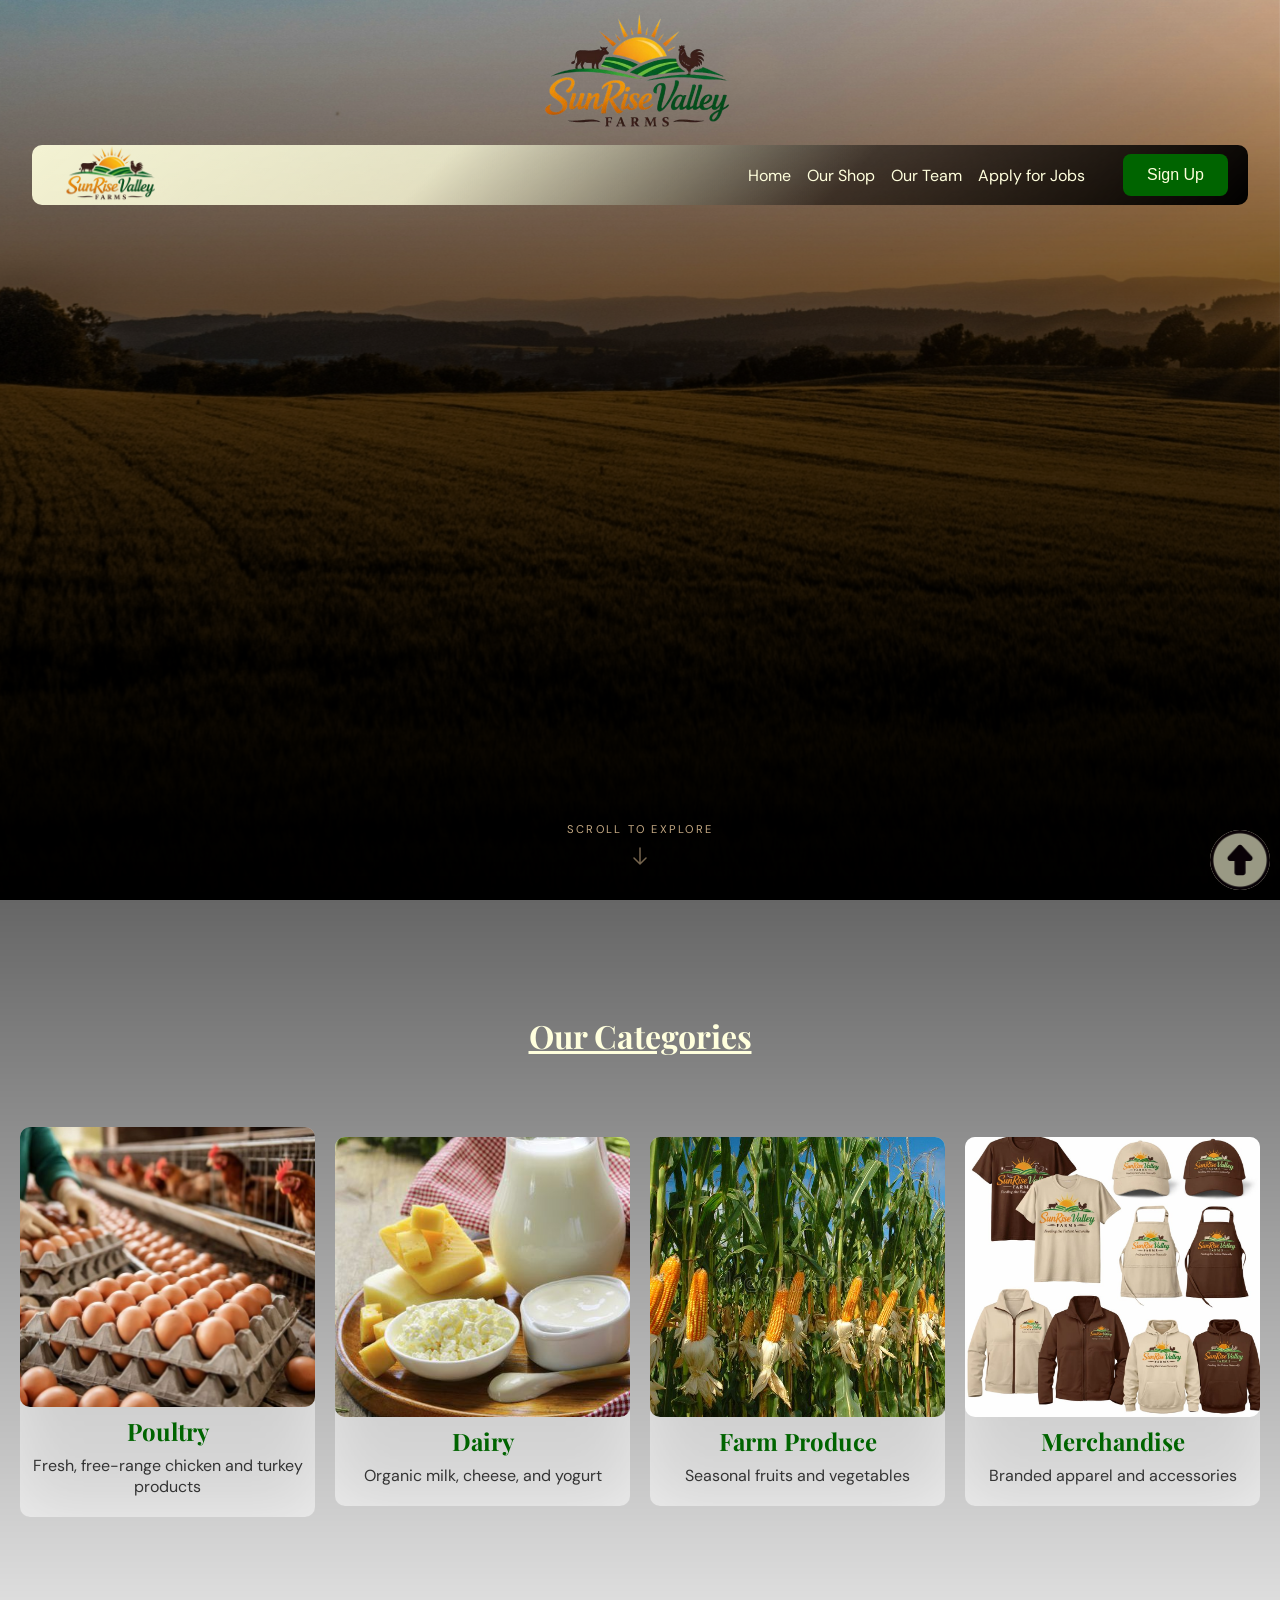
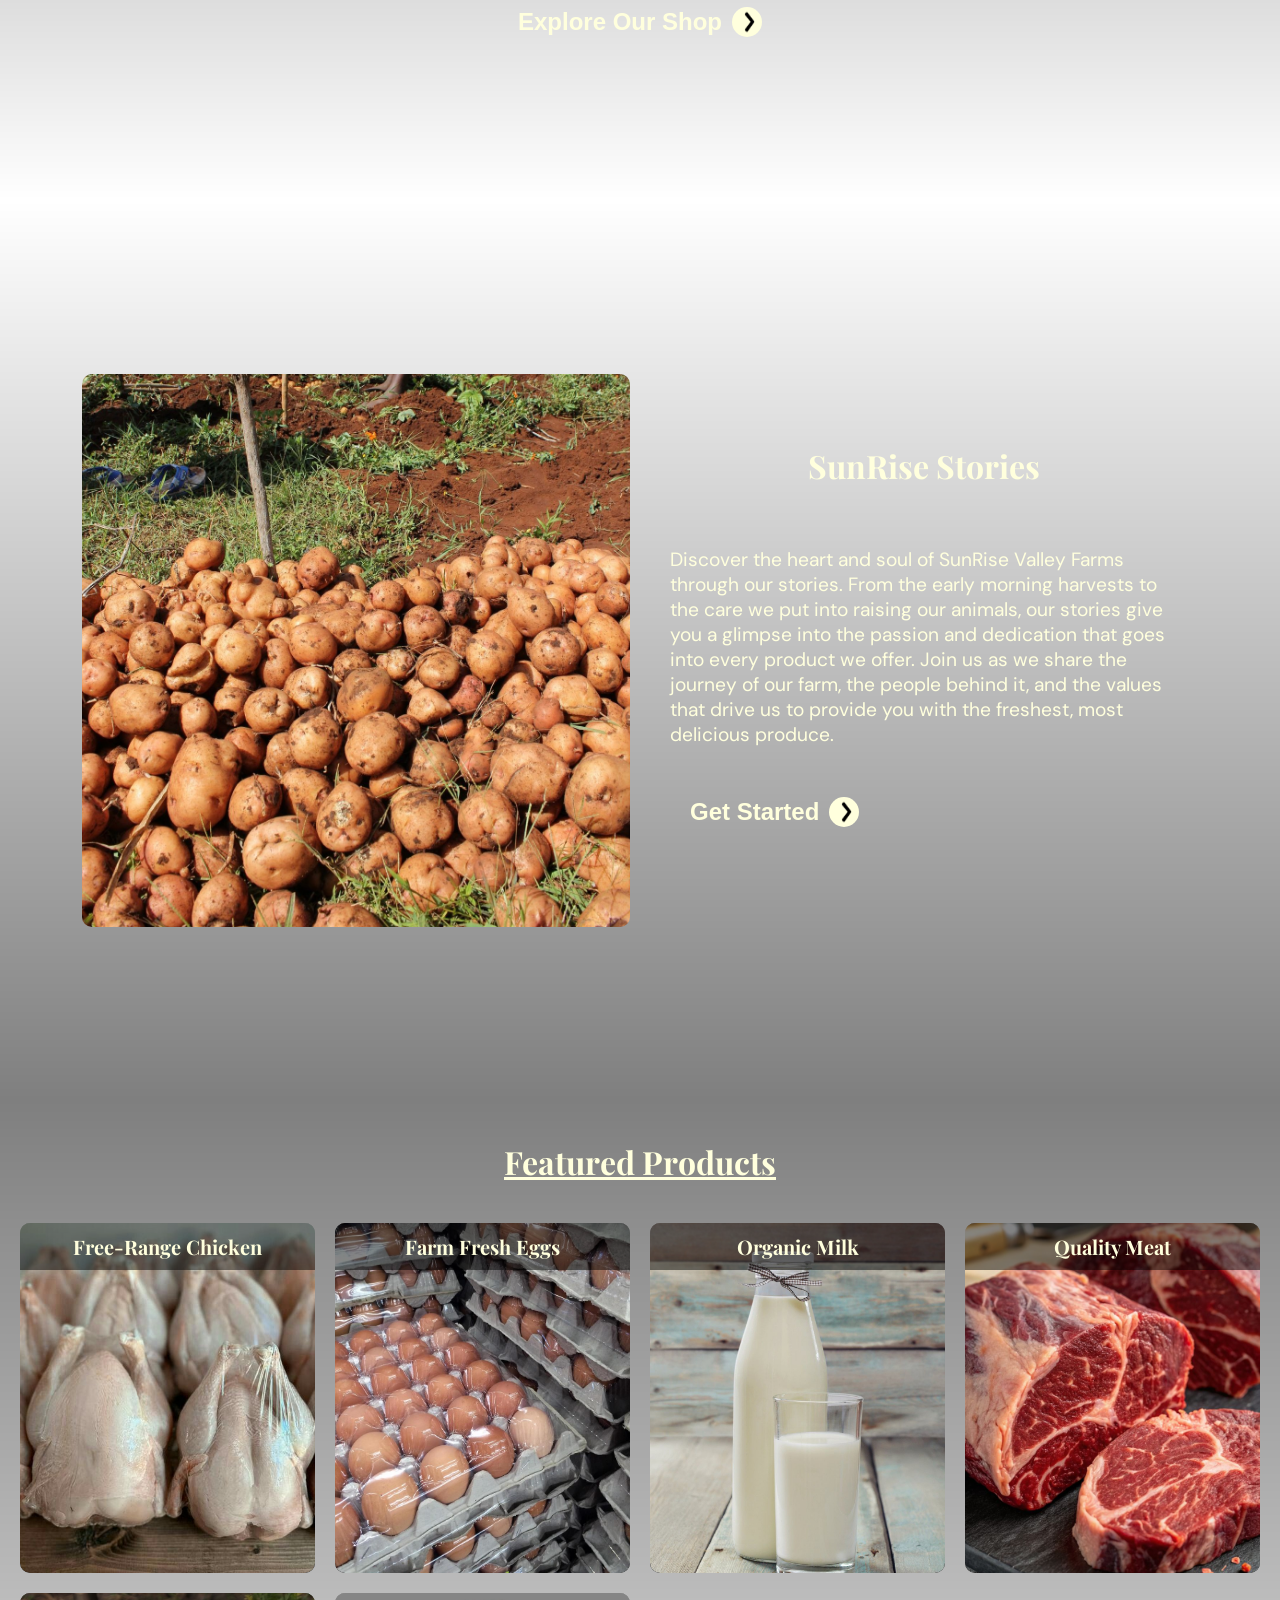
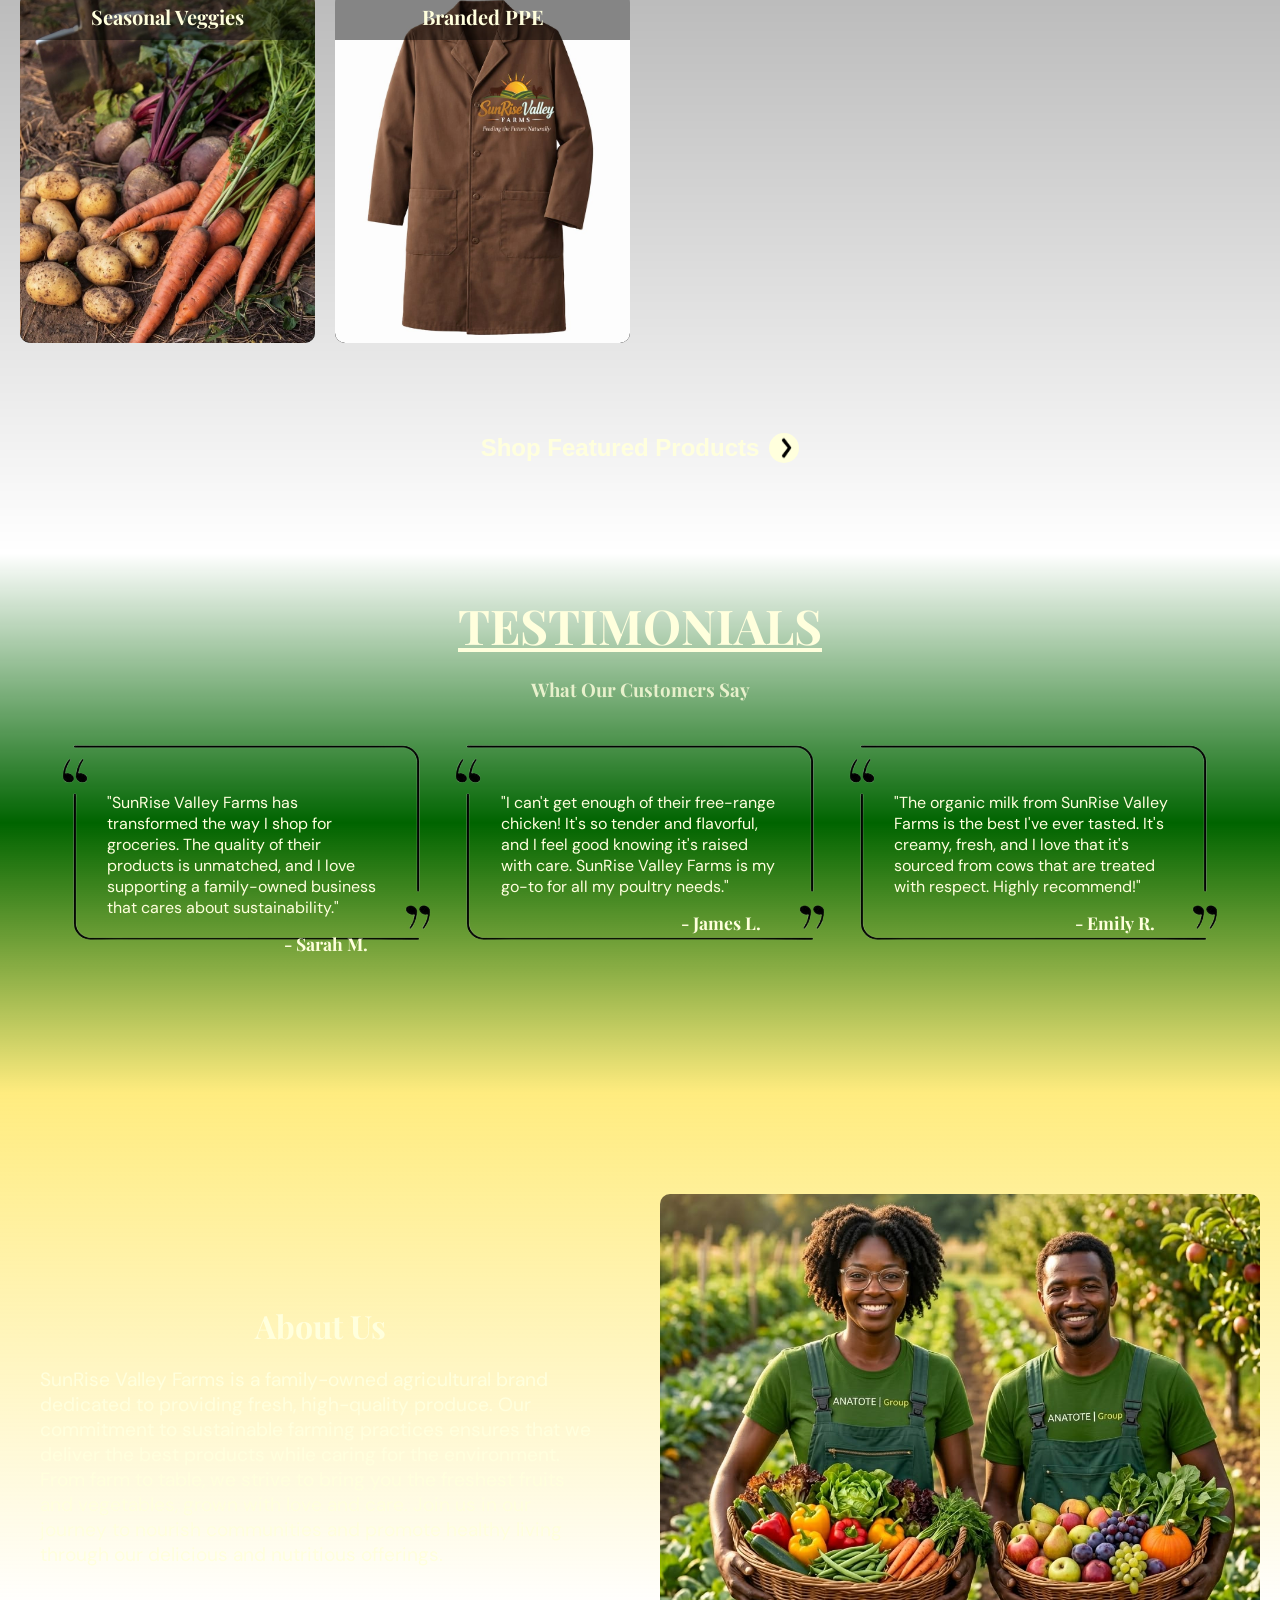
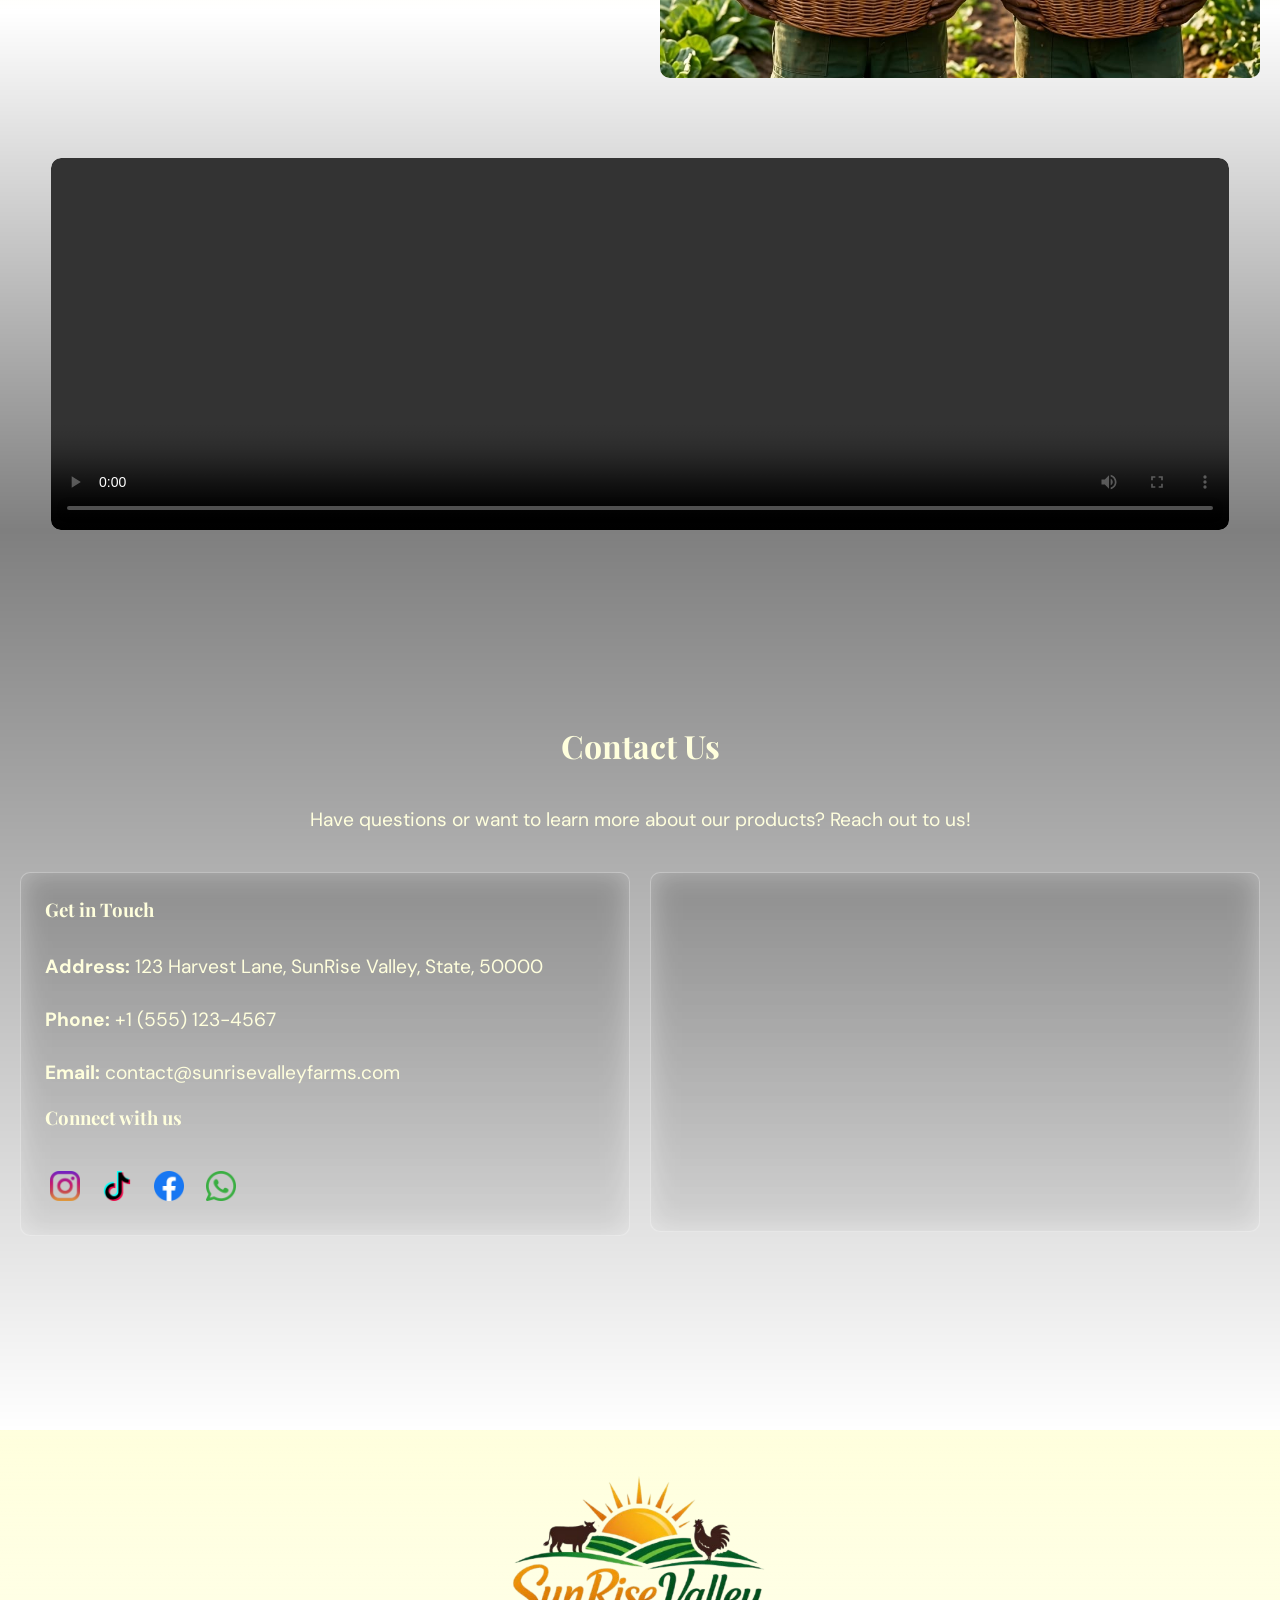
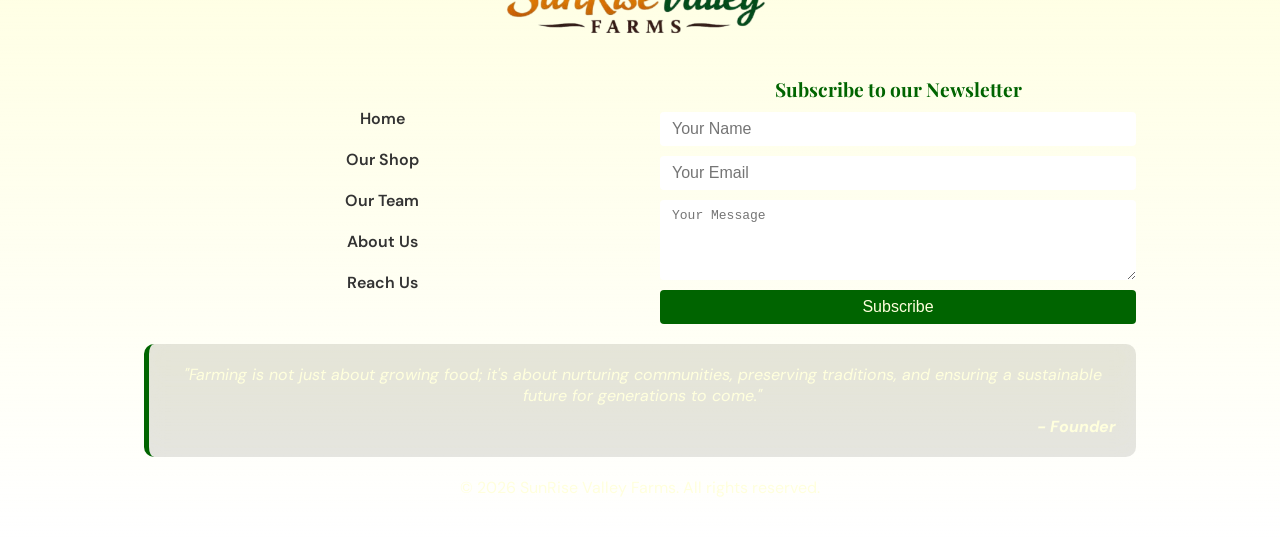
<file: index.html>
<!DOCTYPE html>
<html lang="en">
<head>
    <meta charset="UTF-8">
    <meta name="viewport" content="width=device-width, initial-scale=1.0">
    <meta name="description" content="SunRise Valley Farms is a family-owned agricultural brand dedicated to providing fresh, high-quality produce. Our commitment to sustainable farming practices ensures that we deliver the best products while caring for the environment. From farm to table, we strive to bring you the freshest fruits and vegetables, grown with love and care. Join us in our journey to nourish communities and promote healthy living through our delicious and nutritious offerings.">
    <link rel="stylesheet" href="meetTeam.css">
    <link rel="stylesheet" href="mainStyles.css">
    <link rel="shortcut icon" href="sunrise.png" type="image/png">
    <title>SunRise Valley Farms</title>
</head>
<body>
    <!-- Scroll to top button -->
    <a href="#hero" class="scroll-to-top" id="scrollToTop"><img src="up-arrow.png" alt="up arrow"></a>

<!-- Main Content -->
    <main>
<!-- Hero section -->
    <section id="hero" class="section">
        <div class="topContent">
<!-- Hero image and content -->
            <img class="frontImg" src="logoPic-removebg.png" alt="logo">
<!-- Main Header -->
        <header class="header" id="mainHeader">

        <!-- Logo -->
        <div class="logo">
            <a href="index.html"><img src="logoPic-removebg.png" alt="logo"></a>
        </div>
        <!-- Navigation -->
        <div class="mainNav">
            <ul class="navigation">
            <li><a href="index.html">Home</a></li>
            <li><a href="shop.html">Our Shop</a></li>
            <li><a href="meetTeam.html">Our Team</a></li>
            <li><a href="career.html">Apply for Jobs</a></li>
        </ul>
        <div class="navigation-actions">
          <button onclick="showDiv('registerWrapper')" class="loginBtn">Sign Up</button>
        </div>
        </div>

        <!-- Hamburger Menu Button -->
        <button class="hamburger" onclick="toggleMenu()">
            <span></span>
            <span></span>
            <span></span>
        </button>

        </header>
        <!-- Sidebar Menu -->
        <div id="sidebar" class="sidebar">
            <ul class="sidebar-nav">
                <li><a href="shop.html">Our Shop</a></li>
                <li><a href="meetTeam.html">Our Team</a></li>
                <li><a href="#about">About Us</a></li>
                <li><a href="#contact">Reach Us</a></li>
                <li><a href="career.html">Apply for Jobs</a></li>
            </ul>
            <button onclick="showDiv('registerWrapper')" class="loginBtn">Sign Up</button>
        </div>
        </div>

<!-- hero sliding images -->
         <div class="imageContainer">
            <!-- Our farms -->
            <div class="heroContent one">
                <img src="dryWheat.jpg" alt="field of wheat">
                <div class="heroText">
                  <h2>SunRise Valley Farms</h2>
            <p>Premium poultry, dairy, and farm produce - Grown with Care, delivered with pride</p>
                </div>
            </div>
            <!-- farm produce -->
            <div class="heroContent two">
                <img src="farmProduce.jpg" alt="veggies in the field">
                <div class="heroText">
                  <h2>Farm Produce</h2>
            <p>Premium poultry, dairy, and farm produce - Grown with Care, delivered with pride</p>
                </div>
            </div>
            <!-- poultry farms -->
            <div class="heroContent three">
                <img src="poultryPlace.jpg" alt="fresh farm eggs">
                <div class="heroText">
                  <h2>Our Poultry Farms</h2>
            <p>Premium poultry, dairy, and farm produce - Grown with Care, delivered with pride</p>
                </div>
            </div>
            <!-- men at work -->
            <div class="heroContent four">
                <img src="men@Work.jpg" alt="packaging process">
                <div class="heroText">
                  <h2>Farm Packaging</h2>
            <p>Premium poultry, dairy, and farm produce - Grown with Care, delivered with pride</p>
                </div>
            </div>
            <!-- transport -->
            <div class="heroContent five">
                <img src="transport.jpg" alt="transport trailer">
                <div class="heroText">
                  <h2>Fast Delivery</h2>
            <p>Premium poultry, dairy, and farm produce - Grown with Care, delivered with pride</p>
                </div>
            </div>
            
         </div>

            <div class="scroll-cue">
        <span>Scroll to explore</span>
        <svg width="16" height="24" viewBox="0 0 16 24" fill="none">
          <path d="M8 4v16M2 14l6 6 6-6" stroke="currentColor" stroke-width="1.5" stroke-linecap="round" stroke-linejoin="round"/>
        </svg>
      </div>
    </section>

<!-- categories -->
        <section id="categories" class="section">
            <h2>Our Categories</h2>
    <!-- poultry products-->
            <div class="category-grid">
                <div class="category-card">
                    <div class="imageWrapper">
                        <img src="poultry.jpg" alt="Poultry">
                    </div>
                    <h3>Poultry</h3>
                    <p>Fresh, free-range chicken and turkey products</p>
                </div>
    <!-- dairy products -->
                <div class="category-card">
                    <div class="imageWrapper">
                        <img src="dairy.jpg" alt="Dairy">
                    </div>
                    <h3>Dairy</h3>
                    <p>Organic milk, cheese, and yogurt</p>
                </div>
    <!-- farm products -->
                <div class="category-card">
                    <div class="imageWrapper">
                        <img src="farmProduce.jpg" alt="Farm Produce">
                    </div>
                    <h3>Farm Produce</h3>
                    <p>Seasonal fruits and vegetables</p>
                </div>
    <!-- merchandise and clothing -->
                <div class="category-card">
                    <div class="imageWrapper">
                        <img src="clothBrand.jpg" alt="Merchandise">
                    </div>
                    <h3>Merchandise</h3>
                    <p>Branded apparel and accessories</p>
                </div>
            </div>

    <!-- cta button, Explore shop -->
            <a href="shop.html"><button class="categories-cta">Explore Our Shop
                <img src="rightArrow.png" alt="right arrow">
            </button></a>
        </section>

<!-- short story -->
        <section id="stories" class="section">
          <div class="storiesContainer">
                            
            <div class="storiesImg">
                <img src="potatoes.jpg" alt="poultry talk">
            </div>

            <div class="storiesText">
                <h2>SunRise Stories</h2>
                <p>Discover the heart and soul of SunRise Valley Farms through our stories. From the early morning harvests to the care we put into raising our animals, our stories give you a glimpse into the passion and dedication that goes into every product we offer. Join us as we share the journey of our farm, the people behind it, and the values that drive us to provide you with the freshest, most delicious produce.</p>
                <a href="meetTeam.html">
                    <button class="stories-cta">Get Started
                    <img src="rightArrow.png" alt="right arrow">
                </button>
                </a>
            </div>
          </div>

        </section>

<!-- featured products -->
        <section id="featured" class="section">
            <h2>Featured Products</h2>
            <!-- Add featured product cards here -->
                <div class="featured-grid">
                    <!-- chicken -->
                    <div class="featured-card">
                        <div class="imageWrapper">
                            <img src="chicken1.jpg" alt="Featured Chicken">
                        </div>
                        <h3>Free-Range Chicken</h3>
                        <p>Our premium free-range chicken, raised with care and fed a natural diet for superior flavor and tenderness.</p>
                    </div>
                    <!-- eggs -->
                    <div class="featured-card">
                        <div class="imageWrapper">
                            <img src="packedEggs.jpg" alt="Featured farm fresh eggs">
                        </div>
                        <h3>Farm Fresh Eggs</h3>
                        <p>Our farm fresh eggs, collected daily from our happy hens, are rich in flavor and packed with nutrients.</p>
                    </div>
                    <!-- organic milk -->
                    <div class="featured-card">
                        <div class="imageWrapper">
                            <img src="organicMilk.jpg" alt="Featured fresh milk">
                        </div>
                        <h3>Organic Milk</h3>
                        <p>Our organic milk, sourced from cows that graze on lush pastures and are never treated with hormones or antibiotics.</p>
                    </div>
                    <!-- Quality meat -->
                    <div class="featured-card">
                        <div class="imageWrapper">
                            <img src="rawBeef.jpg" alt="Featured meat produce">
                        </div>
                        <h3>Quality Meat</h3>
                        <p>Our quality meat, including beef and pork, is raised sustainably and processed with care to ensure the best taste and texture.</p>
                    </div>
                    <!-- seasonal veggies -->
                    <div class="featured-card">
                        <div class="imageWrapper">
                            <img src="vegetables1.jpg" alt="Featured seasonal veggies">
                        </div>
                        <h3>Seasonal Veggies</h3>
                        <p>Our seasonal vegetables, harvested at peak freshness to ensure vibrant flavors and maximum nutrition.</p>
                    </div>
                    <!-- branded ppes -->
                    <div class="featured-card">
                        <div class="imageWrapper">
                            <img src="farmingPPE.jpg" alt="Featured PPE">
                        </div>
                        <h3>Branded PPE</h3>
                        <p>Protect yourself with our branded personal protective equipment, designed for comfort and safety.</p>
                    </div>

                    
                </div>
                <!-- cta button -->
                    <a href="shop.html">
                        <button class="featured-cta">Shop Featured Products
                        <img src="rightArrow.png" alt="right arrow">
                    </button>
                    </a>
        </section>

<!-- testimonials -->
        <section id="testimonials">
            <h2>TESTIMONIALS</h2>
            <h3>What Our Customers Say</h3>
           
                <!-- Add testimonial cards here -->
                    <div class="testimonial-grid">
                        <!-- testimonial 1 -->
                        <div class="testimonial-card">
                            <img src="commentWindow.png" alt="comment window">
                            <div class="testimonies">
                                <p>"SunRise Valley Farms has transformed the way I shop for groceries. The quality of their products is unmatched, and I love supporting a family-owned business that cares about sustainability."</p>
                            <h4>- Sarah M.</h4>
                            </div>
                        </div>
                        <!-- testimonial 2 -->
                        <div class="testimonial-card">
                            <img src="commentWindow.png" alt="comment window">
                            <div class="testimonies">
                                <p>"I can't get enough of their free-range chicken! It's so tender and flavorful, and I feel good knowing it's raised with care. SunRise Valley Farms is my go-to for all my poultry needs."</p>
                                <h4>- James L.</h4>
                            </div>
                        </div>
                        <!-- testimonial 3 -->
                        <div class="testimonial-card">
                            <img src="commentWindow.png" alt="comment window">
                            <div class="testimonies">
                                <p>"The organic milk from SunRise Valley Farms is the best I've ever tasted. It's creamy, fresh, and I love that it's sourced from cows that are treated with respect. Highly recommend!"</p>
                            <h4>- Emily R.</h4>
                            </div>
                        </div>
                    </div>
        </section>

<!-- about us -->
        <section id="about" class="section">
            
            <div class="aboutContainer">
                <div class="aboutText">
                    <h2>About Us</h2>
                <p>SunRise Valley Farms is a family-owned agricultural brand dedicated to providing fresh, high-quality produce. Our commitment to sustainable farming practices ensures that we deliver the best products while caring for the environment. From farm to table, we strive to bring you the freshest fruits and vegetables, grown with love and care. Join us in our journey to nourish communities and promote healthy living through our delicious and nutritious offerings.</p>
                </div>

                <div class="aboutImage">
                    <img src="coupleHarvest.jpg" alt="SunRise Valley Farms">
                </div>
            </div>

            <!-- video -->
             <div class="videoContainer">
                <video src="wakeUp.mp4" id="localVideo" controls>
                    <source src="" type="video/mp4">
                </video>
             </div>
        </section>

<!-- contact us -->
        <section id="contact" class="section">
            <h2>Contact Us</h2>
            <p>Have questions or want to learn more about our products? Reach out to us!</p>
            <div class="contactGrid">
                <div class="contactInfo">
                    <h3>Get in Touch</h3>
                    <p><strong>Address:</strong> 123 Harvest Lane, SunRise Valley, State, 50000</p>
                    <p><strong>Phone:</strong> +1 (555) 123-4567</p>
                    <p><strong>Email:</strong> contact@sunrisevalleyfarms.com</p>

                    <h3>Connect with us</h3>
                    <div class="socialLinks">
                        <a href="https://www.instagram.com" target="_blank" rel="noopener noreferrer"><img src="instagram.png" alt=""></a>
                        <a href="https://www.tiktok.com" target="_blank" rel="noopener noreferrer"><img src="tik-tok.png" alt=""></a>
                        <a href="https://www.facebook.com" target="_blank" rel="noopener noreferrer"><img src="facebook.png" alt=""></a>
                        <a href="https://wa.me/15551234567" target="_blank" rel="noopener noreferrer"><img src="whatsapp.png" alt=""></a>
                    </div>
                </div>

                <div class="contactMap">
                    <iframe title="SunRise Valley Farms map" src="https://www.google.com/maps/embed?pb=!1m18!1m12!1m3!1d3155.123456789012!2d-122.41941548468102!3d37.7749292797596!2m3!1f0!2f0!3f0!3m2!1i1024!2i768!4f13.1!3m3!1m2!1s0x8085809c9e91011b%3A0x1a2b3c4d5e6f7g8h!2sGolden%20Gate%20Bridge!5e0!3m2!1sen!2sus!4v1600000000000!5m2!1sen!2sus" width="100%" height="100%" style="border:0;" allowfullscreen="" loading="lazy"></iframe>
                </div>
            </div>
        </section>

  <!-- LOGIN AND REGISTER -->

        <div class="signWrapper">
            <!-- regiter - Create an account -->
    <div class="authWrapper formPanel" id="registerWrapper">
        <img src="logout.png" alt="log out icon" class="closeBtn" onclick="hideDiv('registerWrapper')">
      <h1>Create an Account</h1>
    <p>Register to shop with SunRise Valley Farms.</p>
    <form id="registerForm">
      <label for="name">
        Full Name
        <input name="name" type="text" id="name" placeholder="Full Name" required>
      </label>
      <label for="email">
        Email
        <input name="email" type="email" id="email" placeholder="Email" required>
      </label>
      <label for="password">
        Password
        <input name="password" type="password" id="password" placeholder="Password" required>
      </label>
      <button class="submitBtn" type="submit">Create account</button>
    </form>
    <p>Already have an account?<span onclick="switchDiv('loginWrapper')"> Sign In</span></p>
    </div>

<!-- login - Welcome Back -->
    <div class="authWrapper formPanel" id="loginWrapper">
        <img src="logout.png" alt="log out icon" class="closeBtn" onclick="hideDiv('loginWrapper')">
      <h1>Welcome Back</h1>
    <p>Sign in to access your cart and order details.</p>
    <form id="loginForm">
      <label for="email">
        Email
        <input name="email" type="email" id="email" placeholder="Email" required>
      </label>
      <label for="password">
        Password
        <input name="password" type="password" id="password" placeholder="Password" required>
      </label>
      <button class="submitBtn" type="submit">Sign In</button>

    </form>
    <p>Don't have an account?<span onclick="switchDiv('registerWrapper')"> Register</span></p>
    </div>
        </div>
    
    </main>

<!-- footer -->
    <footer>
        <div class="footer-content">
            <div class="footer-logo">
                <a href="index.html#hero"><img src="logoPic-removebg.png" alt="SunRise Valley Farms Logo"></a>
            </div>
            <div class="footer-bottom">
                <div class="footer-nav">
                    <ul>
                        <li><a href="index.html">Home</a></li>
                        <li><a href="shop.html">Our Shop</a></li>
                        <li><a href="meetTeam.html">Our Team</a></li>
                        <li><a href="#about">About Us</a></li>
                        <li><a href="#contact">Reach Us</a></li>
                    </ul>
                </div>
                <div class="newsletter">
                    <h4>Subscribe to our Newsletter</h4>
                    <form>
                        <input type="text" placeholder="Your Name" required>
                        <input type="email" placeholder="Your Email" required>
                        <textarea placeholder="Your Message" required></textarea>
                        <button type="submit">Subscribe</button>
                    </form>
                </div>
            </div>
            <blockquote>
                "Farming is not just about growing food; it's about nurturing communities, preserving traditions, and ensuring a sustainable future for generations to come."
                <cite>- Founder</cite>
            </blockquote>
            <div class="copyright">
                <p>&copy; 2026 SunRise Valley Farms. All rights reserved.</p>
            </div>
        </div>
    </footer>

<!-- scripts -->
     <script src="main.js"></script>

<!-- Page Transition Overlay -->
<div id="page-transition" class="page-transition">
    <div class="page-container">
        <div class="page-front">
            <div class="page-content">
                <img src="logoPic-169.jpg" alt="logo pic">
                <h1>Welcome to SunRise Valley Farms</h1>
            </div>
        <div class="page-number">1</div>
    </div>
    <div class="page-back">
        <div class="page-content">
            <h1>Our Shop</h1>
                <p>Page 2</p>
        </div>
    <div class="page-number">2</div>
    </div>
    </div>
</div>
</body>
</html>
</file>
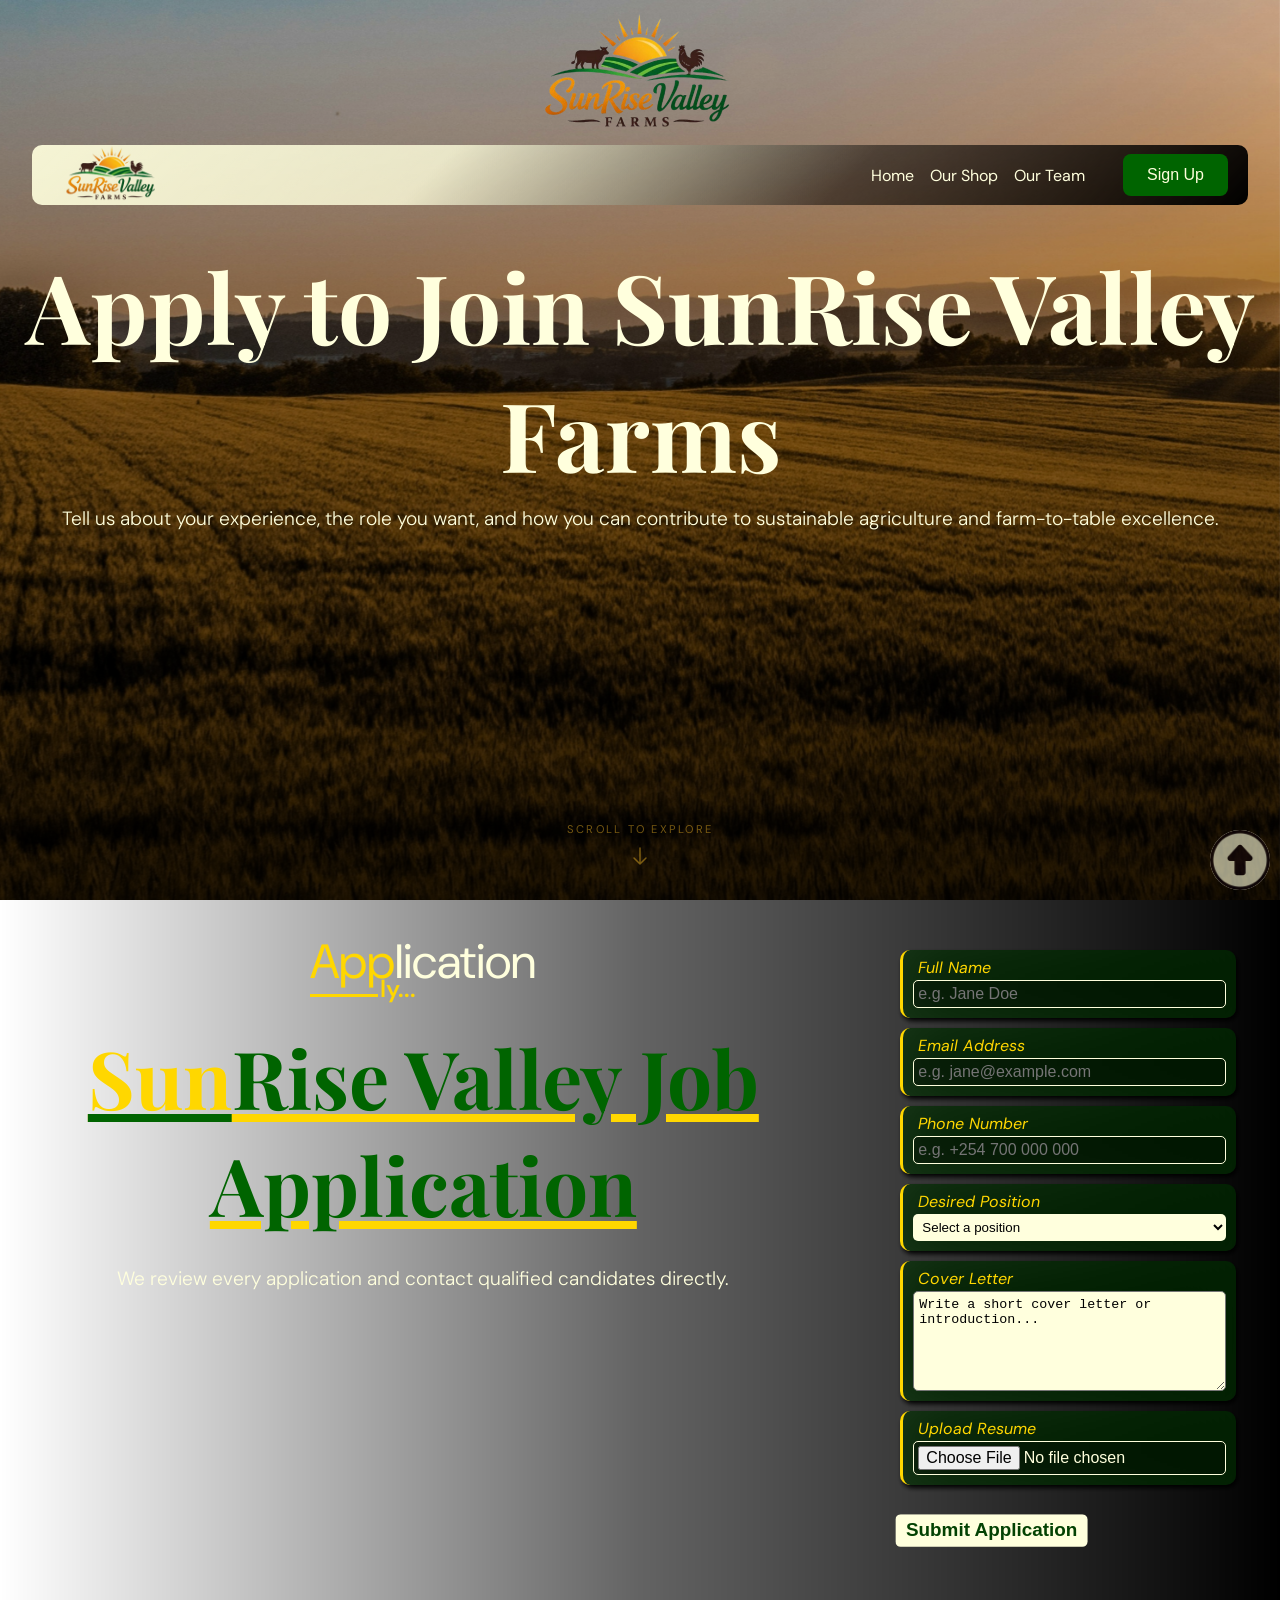
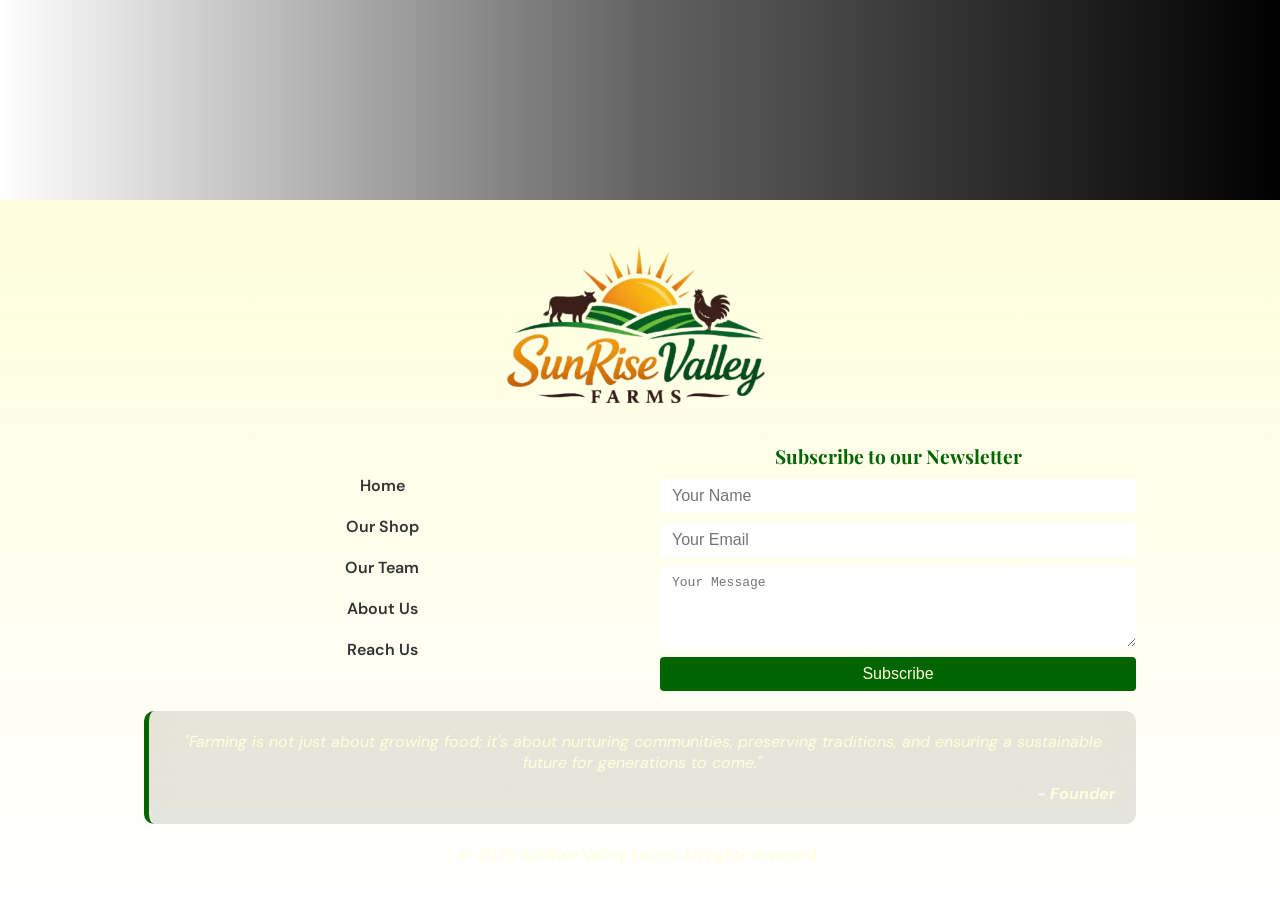
<file: career.html>
<!DOCTYPE html>
<html lang="en">
<head>
    <meta charset="UTF-8">
    <meta name="viewport" content="width=device-width, initial-scale=1.0">
    <meta name="description" content="Apply for a role at SunRise Valley Farms and join our mission to deliver sustainable, high-quality produce from farm to table.">
    <link rel="stylesheet" href="mainStyles.css">
    <link rel="stylesheet" href="career.css">
    <link rel="shortcut icon" href="sunrise.png" type="image/png">
    <title>Apply Now - SunRise Valley Farms</title>
</head>
<body>
    <a href="#hero" class="scroll-to-top" id="scrollToTop"><img src="up-arrow.png" alt="up arrow"></a>

    <main>
        <section id="hero" class="section application-hero">
            <div class="topContent">
                    <!-- Hero image and content -->
            <img class="frontImg" src="logoPic-removebg.png" alt="logo">
    <!-- Main Header -->
        <header class="header" id="mainHeader">

        <!-- Logo -->
        <div class="logo">
            <a href="index.html"><img src="logoPic-removebg.png" alt="logo"></a>
        </div>
        <!-- Navigation -->
        <div class="mainNav">
            <ul class="navigation">
            <li><a href="index.html">Home</a></li>
            <li><a href="shop.html">Our Shop</a></li>
            <li><a href="meetTeam.html">Our Team</a></li>
        </ul>
        <div class="navigation-actions">
          <button onclick="showDiv('registerWrapper')" class="loginBtn">Sign Up</button>
        </div>
        </div>

        <!-- Hamburger Menu Button -->
        <button class="hamburger" onclick="toggleMenu()">
            <span></span>
            <span></span>
            <span></span>
        </button>

        </header>
        </div>

        <div class="hero-copy">
            <h1>Apply to Join SunRise Valley Farms</h1>
            <p>Tell us about your experience, the role you want, and how you can contribute to sustainable agriculture and farm-to-table excellence.</p>
        </div>
        <div class="scroll-cue">
        <span>Scroll to explore</span>
        <svg width="16" height="24" viewBox="0 0 16 24" fill="none">
          <path d="M8 4v16M2 14l6 6 6-6" stroke="currentColor" stroke-width="1.5" stroke-linecap="round" stroke-linejoin="round"/>
        </svg>
      </div>
    
  <!-- Sidebar Menu -->
        <div id="sidebar" class="sidebar">
            <ul class="sidebar-nav">
              <li><a href="index.html">Home</a></li>
                <li><a href="shop.html">Our Shop</a></li>
                <li><a href="meetTeam.html">Our Team</a></li>
                <li><a href="#contact">Reach Us</a></li>
            </ul>
            <button onclick="showDiv('registerWrapper')" class="loginBtn">Sign Up</button>
        </div>
        </section>

        <section class="section section-panel application-section">
            <div class="section-inner">
                <div class="applicationText">
                    <p class="section-tag"><span>App</span>lication</p>
                <h2 class="section-title"><span>Sun</span>Rise Valley Job Application</h2>
                <p class="section-copy">We review every application and contact qualified candidates directly.</p>
                </div>
    
<!-- Application form -->
                <div class="formContainer">
                    <form class="application-form" action="https://formspree.io/f/mlgozvlv" method="POST" enctype="multipart/form-data">
                    <!-- user name -->
                    <label for="fullName">
                        <p>Full Name</p>
                        <input type="text" name="fullName" placeholder="e.g. Jane Doe" required>
                    </label>
                    <!-- email address -->
                    <label for="email">
                        <p>Email Address</p>
                        <input type="email" name="email" placeholder="e.g. jane@example.com" required>
                    </label>
                    <!-- phone number -->
                    <label for="phone">
                        <p>Phone Number</p>
                        <input type="tel" name="phone" placeholder="e.g. +254 700 000 000" required>
                    </label>
                    <!-- select desired position -->
                    <label for="position">
                        <p>Desired Position</p>
                        <select name="position" required>
                            <option value="">Select a position</option>
                            <optgroup label="Operations">
                                <option value="Farm Worker">Farm Worker</option>
                                <option value="Sustainability Specialist">Sustainability Specialist</option>
                            </optgroup>
                            <optgroup label="Business">
                                <option value="Sales Representative">Sales Representative</option>
                                <option value="HR Assistant">HR Assistant</option>
                            </optgroup>
                        </select>
                    </label>
                    <!-- text area - cover letter -->
                    <label for="coverLetter">
                        <p>Cover Letter</p>
                        <textarea maxlength="300" name="coverLetter" id="coverLetter" placeholder="Write a short cover letter or introduction..." required></textarea>
                    </label>
                    <!-- file upload - resume -->
                    <label for="resume">
                        <p>Upload Resume</p>
                        <input type="file" name="resume" id="resume" accept=".pdf,.doc,.docx" required>
                    </label>
                    <!-- submit button -->
                    <button type="submit" class="submitBtn">Submit Application</button>
                </form>
                </div>
            </div>
        </section>

<!-- LOGIN AND REGISTER -->

        <div class="signWrapper">
            <!-- regiter - Create an account -->
    <div class="authWrapper formPanel" id="registerWrapper">
        <img src="logout.png" alt="log out icon" class="closeBtn" onclick="hideDiv('registerWrapper')">
      <h1>Create an Account</h1>
    <p>Register to shop with SunRise Valley Farms.</p>
    <form id="registerForm">
      <label for="name">
        Full Name
        <input name="name" type="text" id="name" placeholder="Full Name" required>
      </label>
      <label for="email">
        Email
        <input name="email" type="email" id="email" placeholder="Email" required>
      </label>
      <label for="password">
        Password
        <input name="password" type="password" id="password" placeholder="Password" required>
      </label>
      <button class="submitBtn" type="submit">Create account</button>
    </form>
    <p>Already have an account?<span onclick="switchDiv('loginWrapper')"> Sign In</span></p>
    </div>

<!-- login - Welcome Back -->
    <div class="authWrapper formPanel" id="loginWrapper">
        <img src="logout.png" alt="log out icon" class="closeBtn" onclick="hideDiv('loginWrapper')">
      <h1>Welcome Back</h1>
    <p>Sign in to access your cart and order details.</p>
    <form id="loginForm">
      <label for="email">
        Email
        <input name="email" type="email" id="email" placeholder="Email" required>
      </label>
      <label for="password">
        Password
        <input name="password" type="password" id="password" placeholder="Password" required>
      </label>
      <button class="submitBtn" type="submit">Sign In</button>

    </form>
    <p>Don't have an account?<span onclick="switchDiv('registerWrapper')"> Register</span></p>
    </div>
        </div>

    </main>

<!-- footer -->
    <footer>
        <div class="footer-content">
            <div class="footer-logo">
                <a href="index.html#hero"><img src="logoPic-removebg.png" alt="SunRise Valley Farms Logo"></a>
            </div>
            <div class="footer-bottom">
                <div class="footer-nav">
                    <ul>
                        <li><a href="index.html">Home</a></li>
                        <li><a href="shop.html">Our Shop</a></li>
                        <li><a href="meetTeam.html">Our Team</a></li>
                        <li><a href="#about">About Us</a></li>
                        <li><a href="#contact">Reach Us</a></li>
                    </ul>
                </div>
                <div class="newsletter">
                    <h4>Subscribe to our Newsletter</h4>
                    <form>
                        <input type="text" placeholder="Your Name" required>
                        <input type="email" placeholder="Your Email" required>
                        <textarea placeholder="Your Message" required></textarea>
                        <button type="submit">Subscribe</button>
                    </form>
                </div>
            </div>
            <blockquote>
                "Farming is not just about growing food; it's about nurturing communities, preserving traditions, and ensuring a sustainable future for generations to come."
                <cite>- Founder</cite>
            </blockquote>
            <div class="copyright">
                <p>&copy; 2026 SunRise Valley Farms. All rights reserved.</p>
            </div>
        </div>
    </footer>

    <div id="page-transition" class="page-transition">
        <div class="page-container">
            <div class="page-front">
                <div class="page-content"></div>
                <div class="page-number"></div>
            </div>
            <div class="page-back">
                <div class="page-content"></div>
                <div class="page-number"></div>
            </div>
        </div>
    </div>

    <script src="main.js"></script>
</body>
</html>
</file>
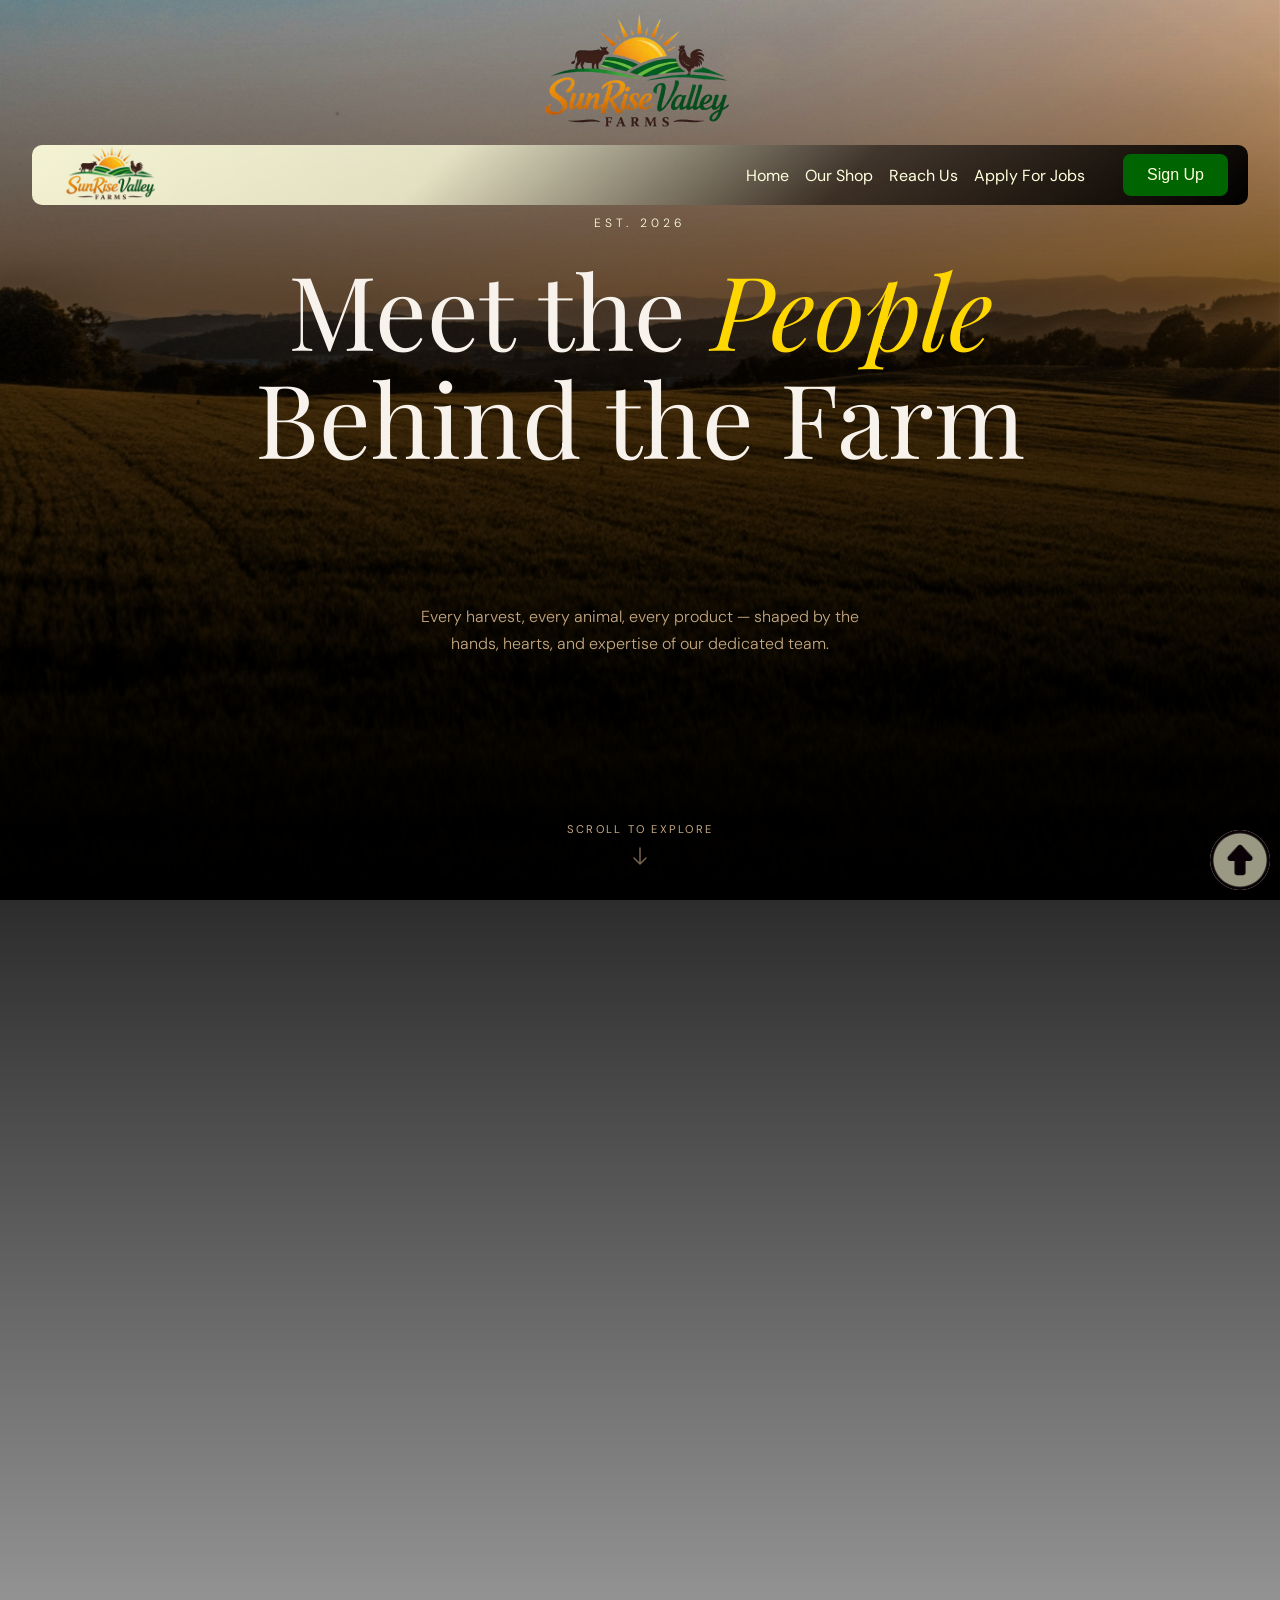
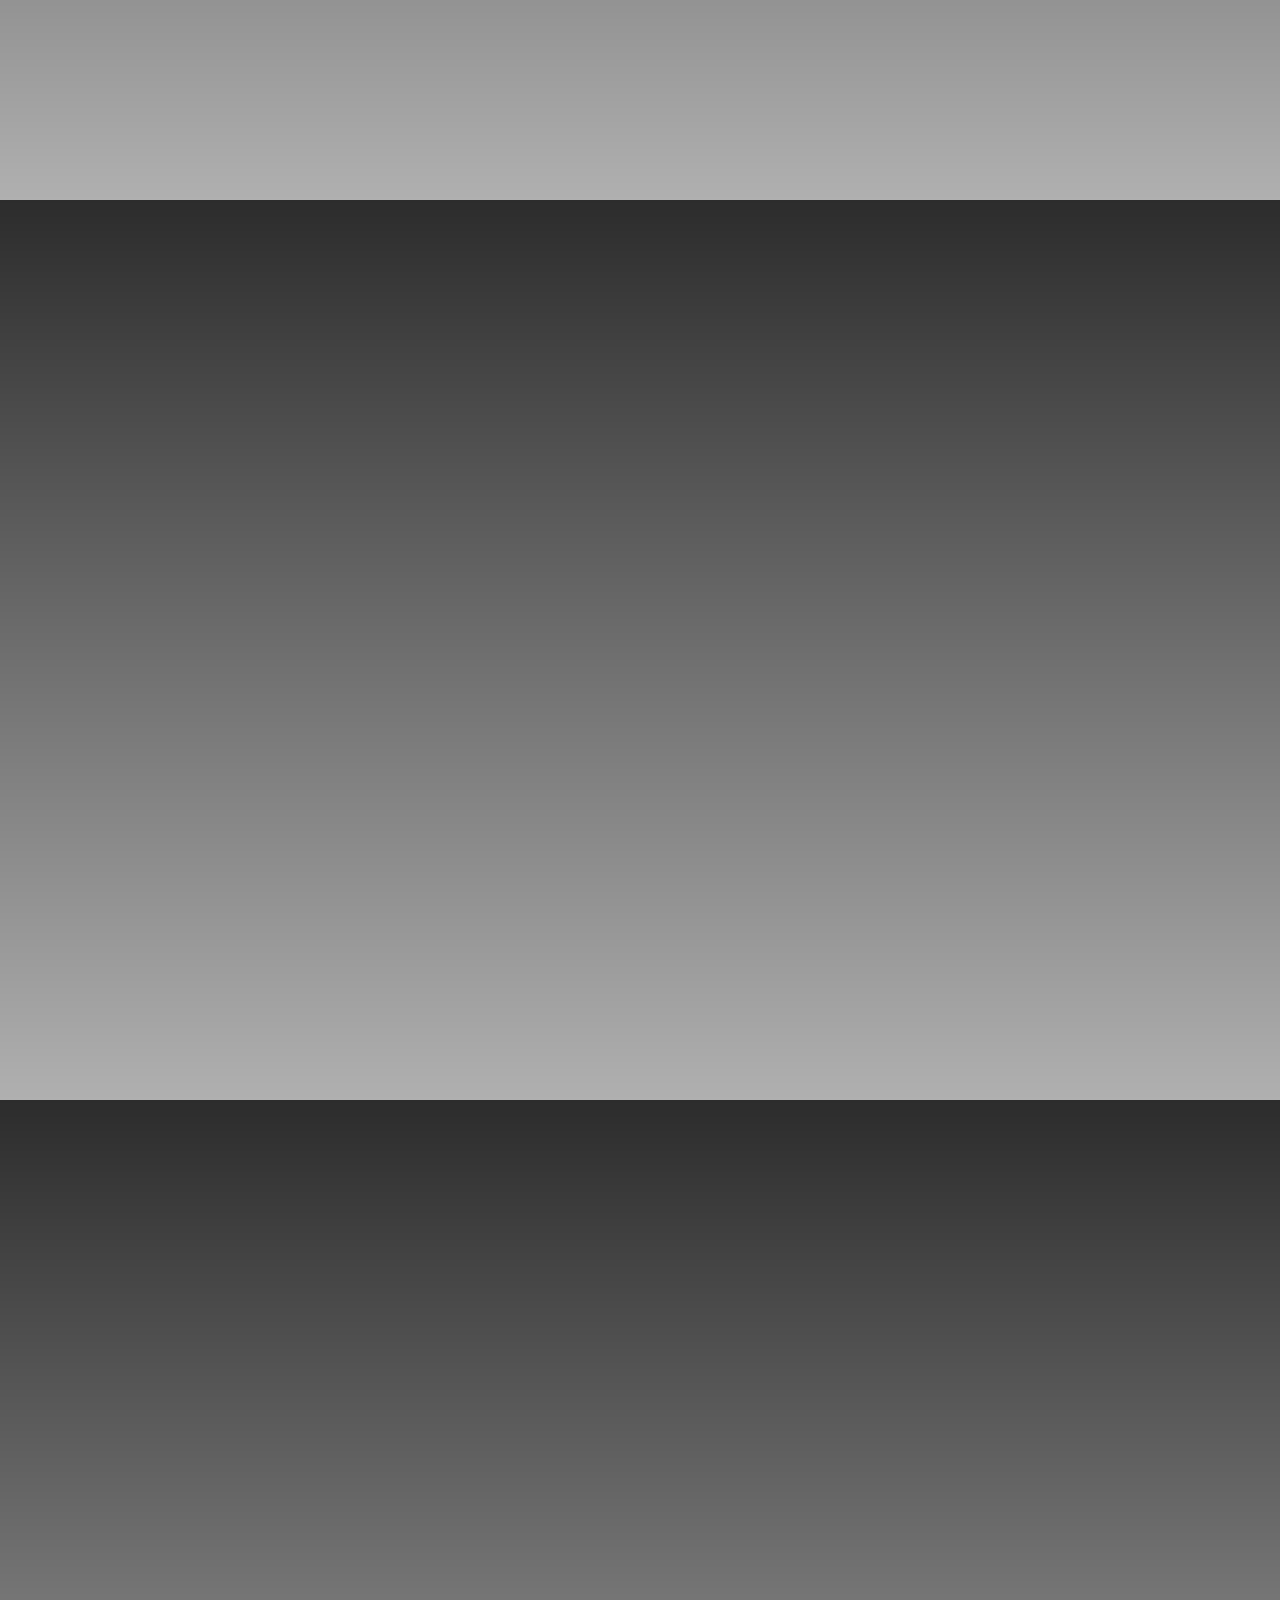
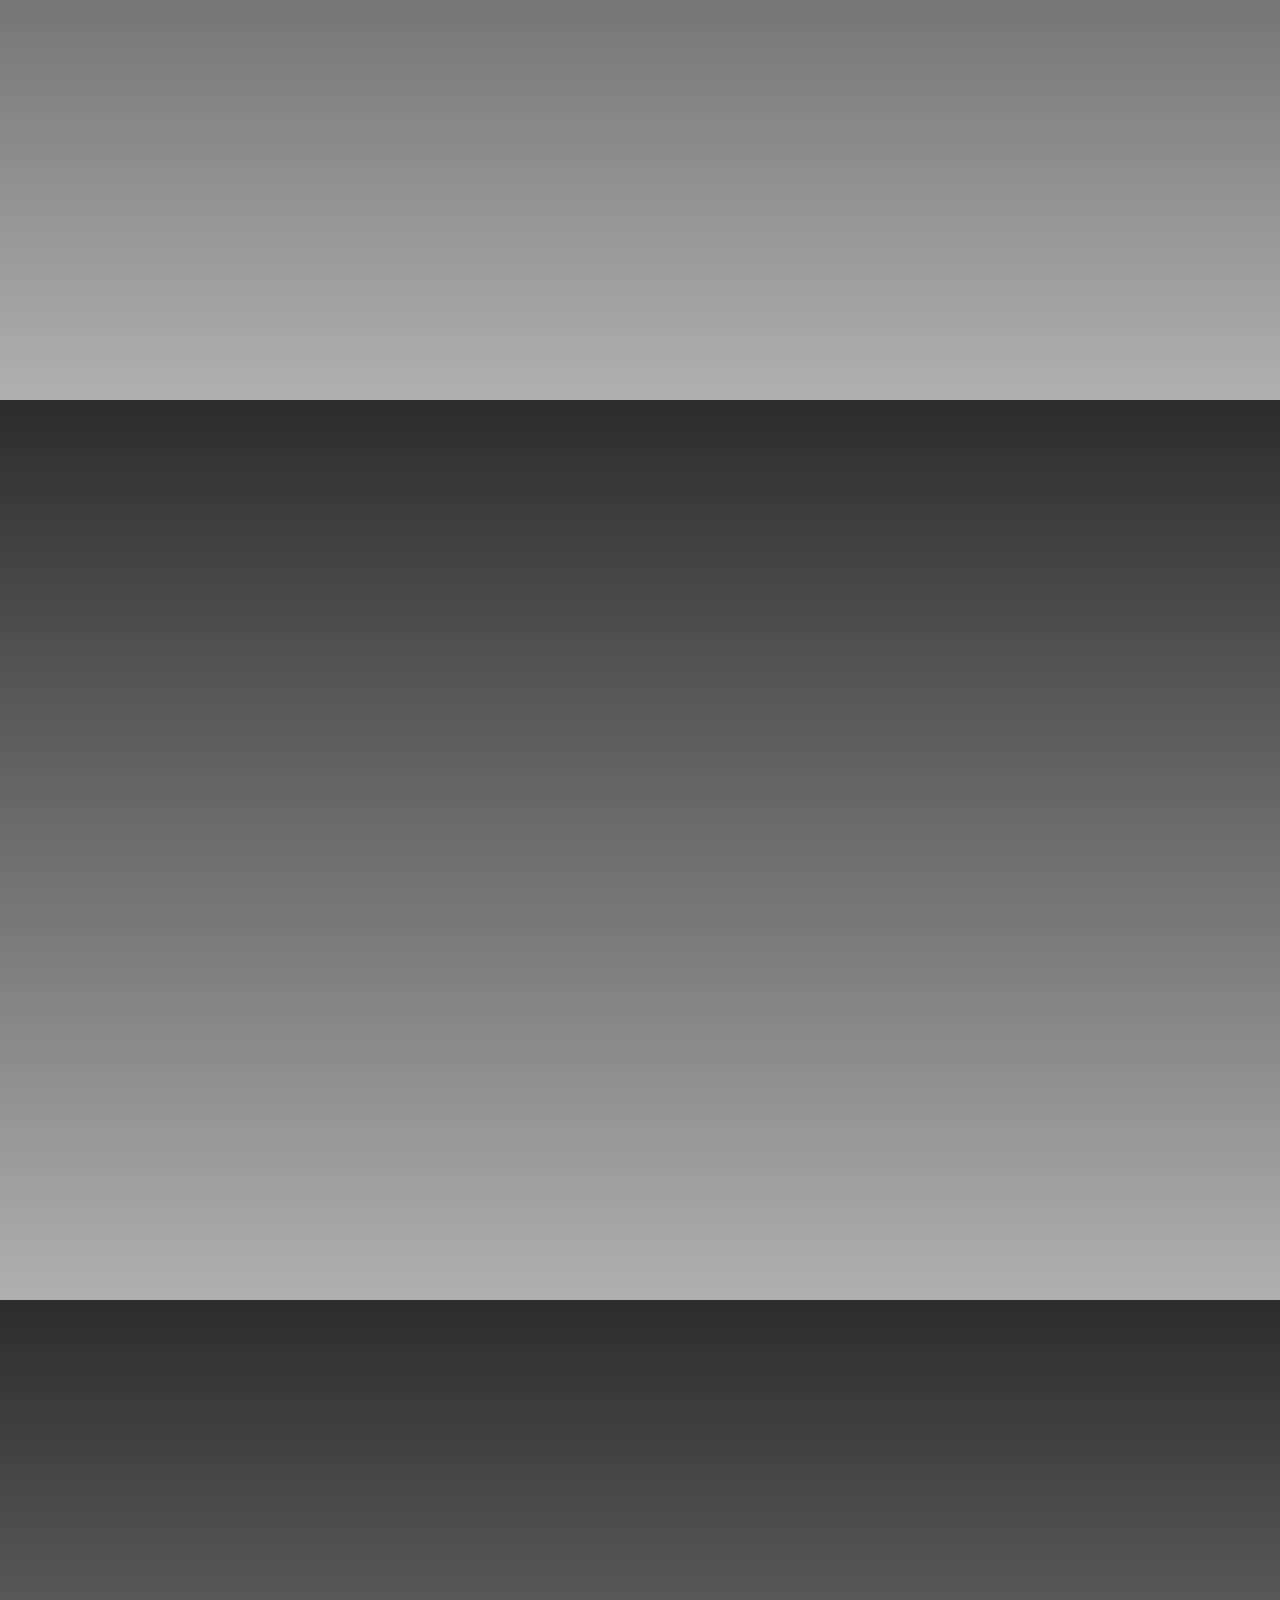
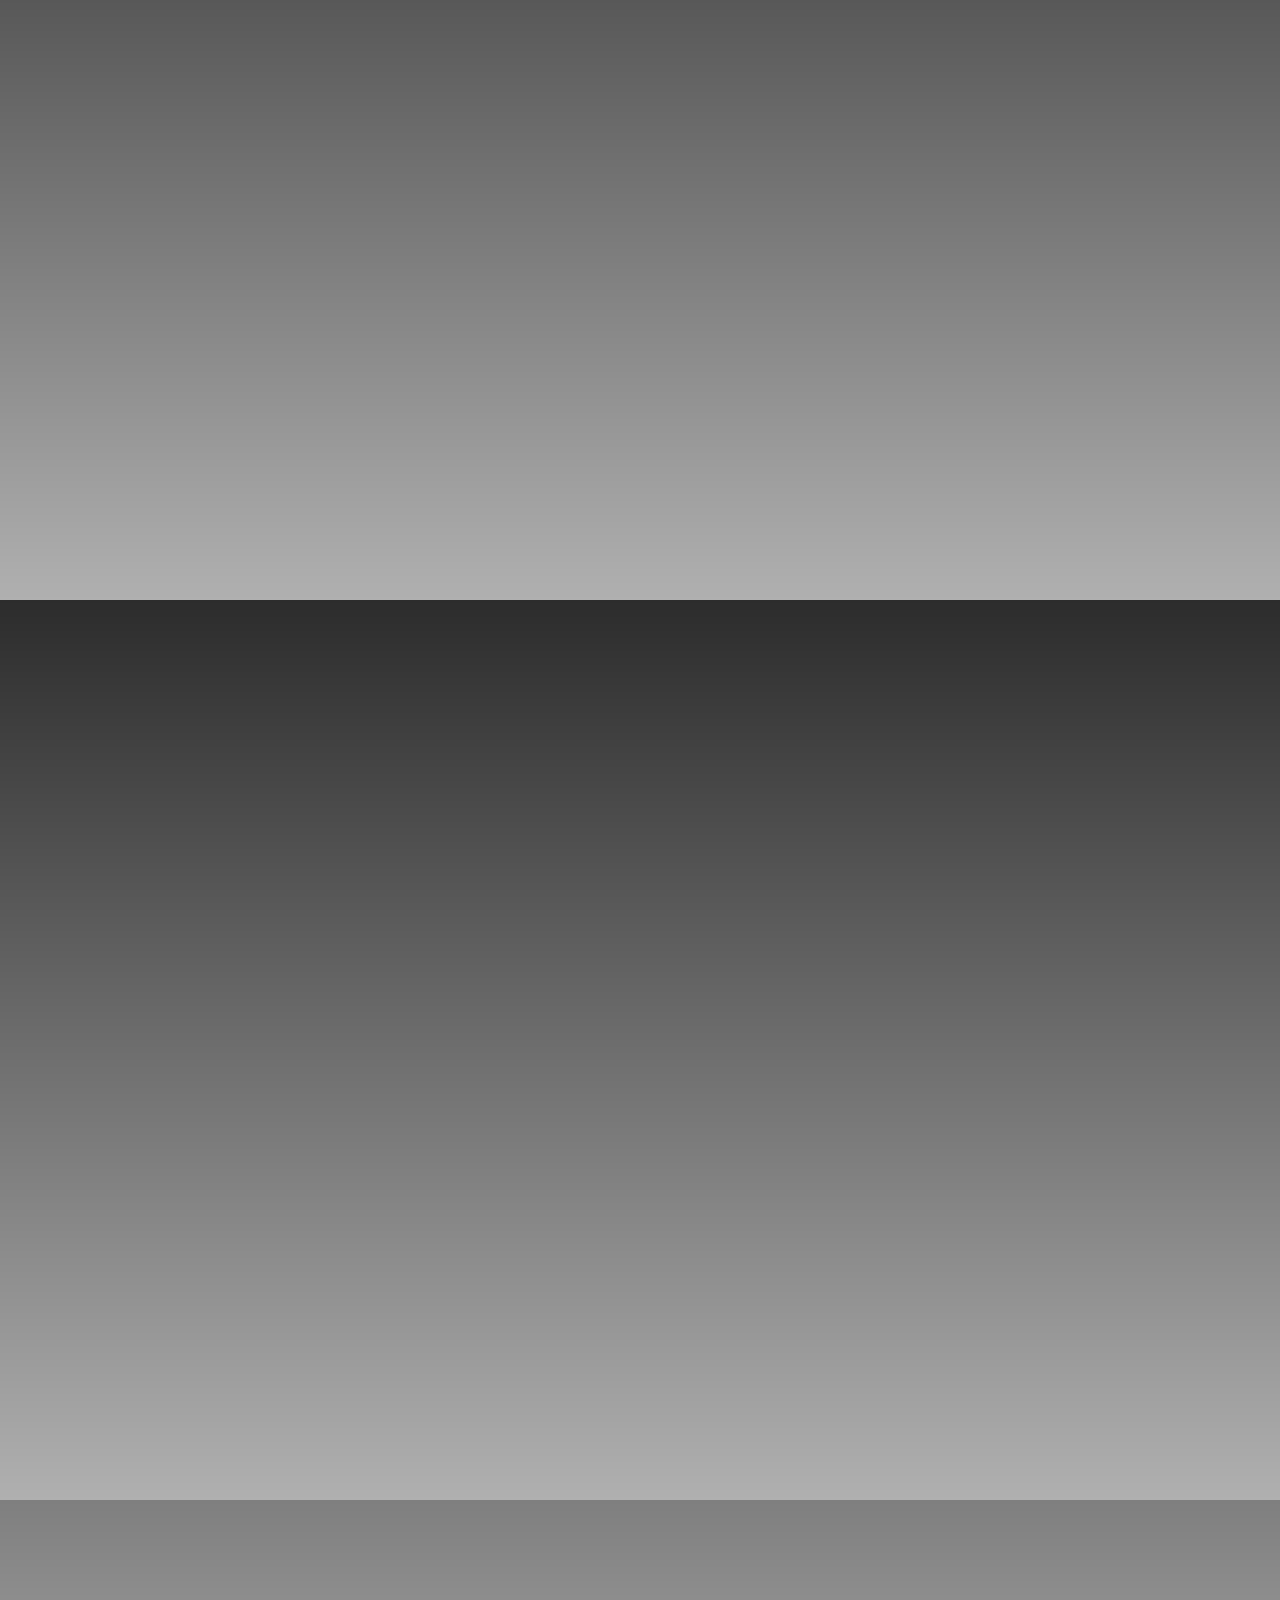
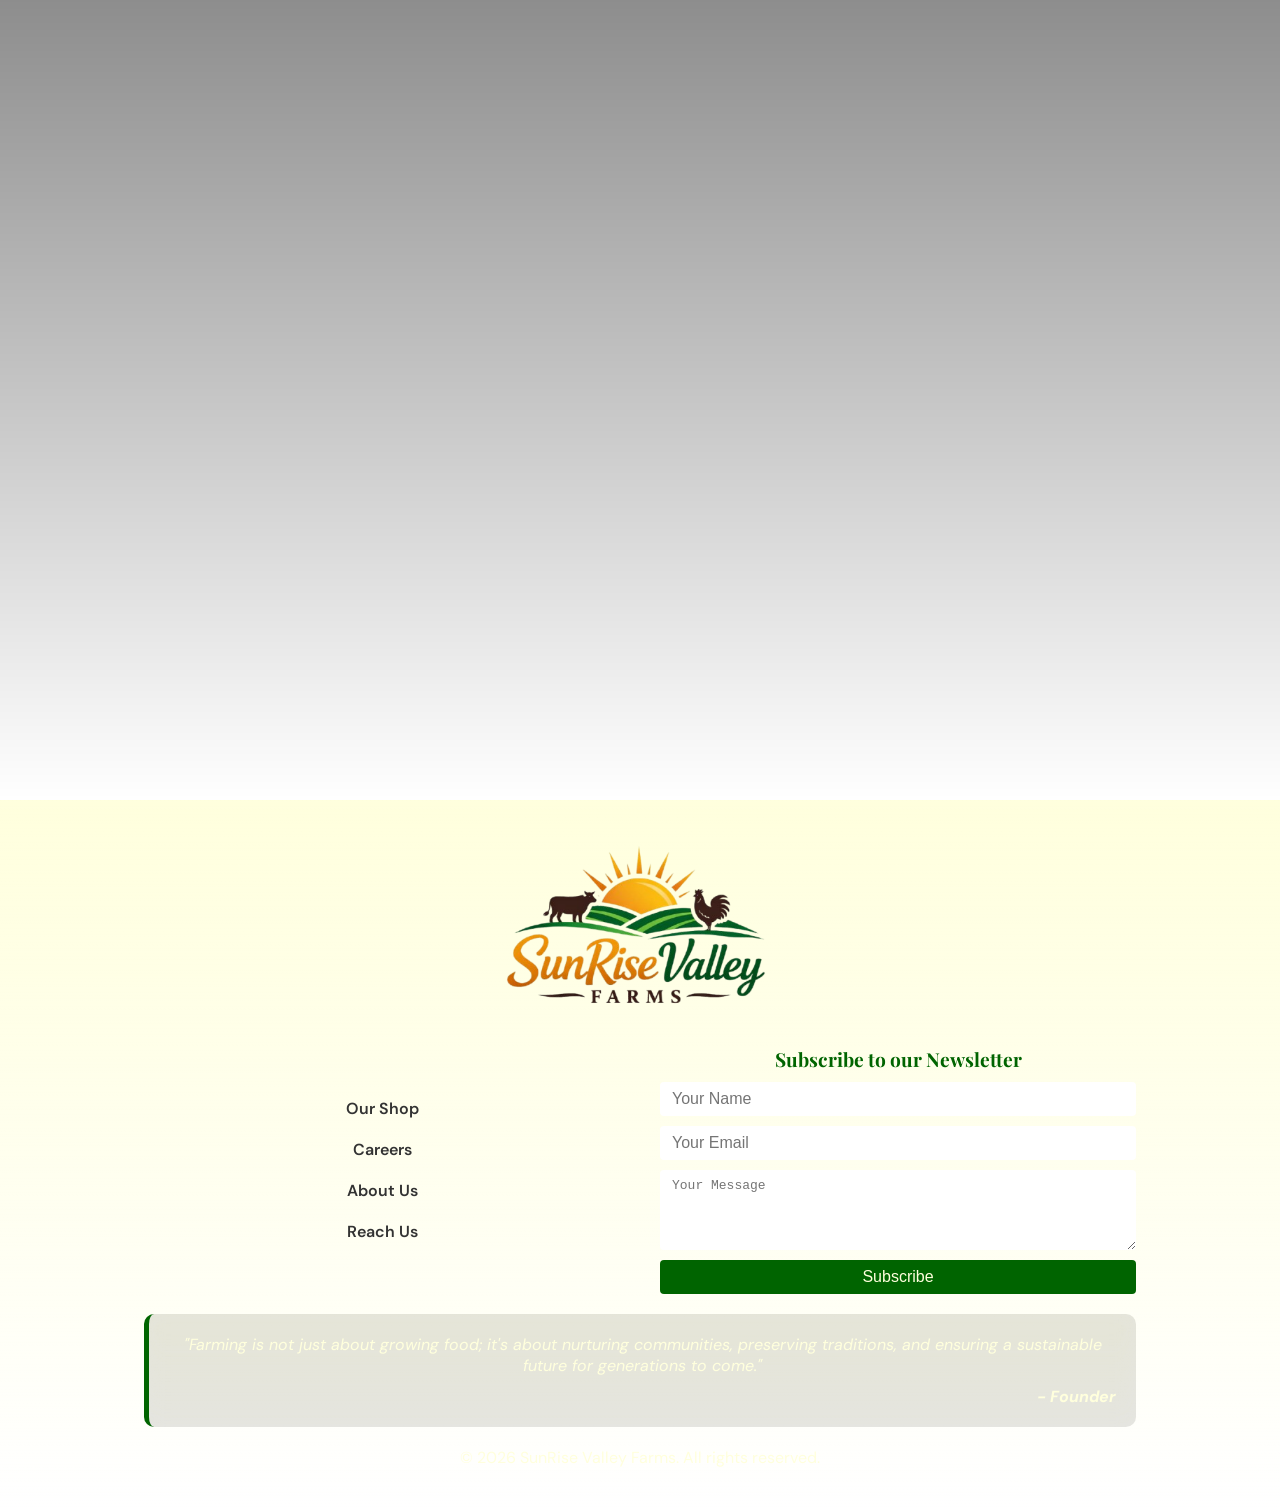
<file: meetTeam.html>
<!DOCTYPE html>
<html lang="en">
<head>
<meta charset="UTF-8">
<meta name="viewport" content="width=device-width, initial-scale=1.0">
<title>Meet the Team — YourFarm</title>
<link href="https://fonts.googleapis.com/css2?family=Playfair+Display:ital,wght@0,400;0,600;1,400&family=DM+Sans:wght@300;400;500&display=swap" rel="stylesheet">
<link rel="stylesheet" href="meetTeam.css">
<link rel="stylesheet" href="mainStyles.css">
<link rel="shortcut icon" href="sunrise.png" type="image/png">
</head>
<body>
      <!-- Scroll to top button -->
    <a href="#hero" class="scroll-to-top" id="scrollToTop"><img src="up-arrow.png" alt="up arrow"></a>

<div class="scroll-container">
  <!-- ① HERO -->
  <div class="panel-track">
    <section class="panel" id="hero">
      <div class="topContent">
                    <!-- Hero image and content -->
            <img class="frontImg" src="logoPic-removebg.png" alt="logo">
    <!-- Main Header -->
        <header class="header" id="mainHeader">

        <!-- Logo -->
        <div class="logo">
            <a href="index.html"><img src="logoPic-removebg.png" alt="logo"></a>
        </div>
        <!-- Navigation -->
        <div class="mainNav">
            <ul class="navigation">
              <li><a href="index.html">Home</a></li>
            <li><a href="shop.html">Our Shop</a></li>
            <li><a href="#contact">Reach Us</a></li>
            <li><a href="#open-positions">Apply For Jobs</a></li>
        </ul>
        <div class="navigation-actions">
          <button onclick="showDiv('registerWrapper')" class="loginBtn">Sign Up</button>
        </div>
        </div>

        <!-- Hamburger Menu Button -->
        <button class="hamburger" onclick="toggleMenu()">
            <span></span>
            <span></span>
            <span></span>
        </button>
        
        </header>

                 <!-- Sidebar Menu -->
        <div id="sidebar" class="sidebar">
            <ul class="sidebar-nav">
              <li><a href="index.html">Home</a></li>
                <li><a href="shop.html">Our Shop</a></li>
                <li><a href="#contact">Reach Us</a></li>
                <li><a href="#about">About Us</a></li>
                <li><a href="#open-positions">Apply for Jobs</a></li>
            </ul>
            <button onclick="showDiv('registerWrapper')" class="loginBtn">Sign Up</button>
        </div>
        </div>
        <!-- hero sliding images -->
         <div class="imageContainer">
            <!-- Our farms -->
            <div class="heroContent one">
                <img src="dryWheat.jpg" alt="field of wheat">
                <div class="heroText">
                  
                </div>
            </div>
            <!-- farm produce -->
            <div class="heroContent two">
                <img src="farmProduce.jpg" alt="veggies in the field">
                <div class="heroText">
                  
                </div>
            </div>
            <!-- poultry farms -->
            <div class="heroContent three">
                <img src="poultryPlace.jpg" alt="fresh farm eggs">
                <div class="heroText">
                  
                </div>
            </div>
            <!-- men at work -->
            <div class="heroContent four">
                <img src="men@Work.jpg" alt="packaging process">
                <div class="heroText">
                  
                </div>
            </div>
            <!-- transport -->
            <div class="heroContent five">
                <img src="transport.jpg" alt="transport trailer">
                <div class="heroText">
                  
                </div>
            </div>
            
         </div>

      <p class="hero-eyebrow">Est. 2026</p>
      <h1 class="hero-title">Meet the <em>People</em><br>Behind the Farm</h1>
      <p class="hero-sub">Every harvest, every animal, every product — shaped by the hands, hearts, and expertise of our dedicated team.</p>
      <div class="scroll-cue">
        <span>Scroll to explore</span>
        <svg width="16" height="24" viewBox="0 0 16 24" fill="none">
          <path d="M8 4v16M2 14l6 6 6-6" stroke="currentColor" stroke-width="1.5" stroke-linecap="round" stroke-linejoin="round"/>
        </svg>
      </div>


    </section>
  </div>

  <!-- ② CORE FARM OPERATIONS -->
  <div class="panel-track">
    <section class="panel section-panel" id="ops-panel">
      <div class="section-inner">
        <p class="section-tag">Core Farm Operations</p>
        <hr class="section-divider">
        <h2 class="section-title">The Hands<br>That Work the Land</h2>
        <div class="team-grid">
          <div class="member-card">
            <div class="member-avatar">AM</div>
            <p class="member-role">Farm Manager</p>
            <p class="member-name">Amara Mwangi</p>
            <p class="member-bio">18 years overseeing integrated operations across poultry, cattle, and row crops — always with precision.</p>
          </div>
          <div class="member-card">
            <div class="member-avatar">JK</div>
            <p class="member-role">Livestock Specialist</p>
            <p class="member-name">James Kariuki</p>
            <p class="member-bio">Expert in cattle health, selective breeding, and maximising herd productivity sustainably.</p>
          </div>
          <div class="member-card">
            <div class="member-avatar">GN</div>
            <p class="member-role">Poultry Specialist</p>
            <p class="member-name">Grace Njeri</p>
            <p class="member-bio">Passionate about poultry welfare, egg & meat quality, and airtight biosecurity protocols.</p>
          </div>
          <div class="member-card">
            <div class="member-avatar">FO</div>
            <p class="member-role">Crop Production Manager</p>
            <p class="member-name">Felix Omondi</p>
            <p class="member-bio">Manages planting cycles, harvest timelines, and the quality of every vegetable we ship.</p>
          </div>
          <div class="member-card">
            <div class="member-avatar">DW</div>
            <p class="member-role">Farm Veterinarian</p>
            <p class="member-name">Dr. Diana Waweru</p>
            <p class="member-bio">Keeps our animals thriving through preventive care, diagnostics, and disease management.</p>
          </div>
        </div>
      </div>
    </section>
  </div>

  <!-- ③ TECHNICAL & SUPPORT -->
  <div class="panel-track">
    <section class="panel section-panel" id="tech-panel">
      <div class="section-inner">
        <p class="section-tag">Technical & Support</p>
        <hr class="section-divider">
        <h2 class="section-title">The Minds<br>That Keep It Running</h2>
        <div class="team-grid">
          <div class="member-card">
            <div class="member-avatar">PM</div>
            <p class="member-role">Agricultural Engineer</p>
            <p class="member-name">Peter Mutua</p>
            <p class="member-bio">Designs and maintains farm equipment, irrigation systems, and infrastructure that make efficiency possible.</p>
          </div>
          <div class="member-card">
            <div class="member-avatar">RN</div>
            <p class="member-role">Quality Assurance Officer</p>
            <p class="member-name">Rose Nduta</p>
            <p class="member-bio">Every product that leaves our gate is measured against the highest food safety and compliance standards.</p>
          </div>
          <div class="member-card">
            <div class="member-avatar">BK</div>
            <p class="member-role">Supply Chain Coordinator</p>
            <p class="member-name">Brian Kamau</p>
            <p class="member-bio">Seamlessly orchestrates logistics so fresh produce and products reach our customers in perfect condition.</p>
          </div>
        </div>
      </div>
    </section>
  </div>

  <!-- ④ BUSINESS & MERCHANDISE -->
  <div class="panel-track">
    <section class="panel section-panel" id="biz-panel">
      <div class="section-inner">
        <p class="section-tag">Business & Merchandise</p>
        <hr class="section-divider">
        <h2 class="section-title">The Voices<br>That Grow Our Reach</h2>
        <div class="team-grid">
          <div class="member-card">
            <div class="member-avatar">LW</div>
            <p class="member-role">Brand Manager</p>
            <p class="member-name">Linda Waithera</p>
            <p class="member-bio">Shapes how the world sees our farm — from merchandise design to the story we tell online and in store.</p>
          </div>
          <div class="member-card">
            <div class="member-avatar">SO</div>
            <p class="member-role">Sales & Marketing Lead</p>
            <p class="member-name">Samuel Otieno</p>
            <p class="member-bio">Connects our produce and products to buyers, distributors, and communities who share our values.</p>
          </div>
          <div class="member-card">
            <div class="member-avatar">EN</div>
            <p class="member-role">Customer Relations Manager</p>
            <p class="member-name">Esther Nganga</p>
            <p class="member-bio">Builds lasting relationships with buyers and distributors — making sure every client feels truly valued.</p>
          </div>
        </div>
      </div>
    </section>
  </div>

  <!-- ⑤ SUSTAINABILITY & INNOVATION -->
  <div class="panel-track">
    <section class="panel section-panel" id="sustain-panel">
      <div class="section-inner">
        <p class="section-tag">Sustainability & Innovation</p>
        <hr class="section-divider">
        <h2 class="section-title">The Thinkers<br>Building Tomorrow</h2>
        <div class="team-grid">
          <div class="member-card">
            <div class="member-avatar">ZA</div>
            <p class="member-role">Sustainability Officer</p>
            <p class="member-name">Zipporah Achieng</p>
            <p class="member-bio">Champions eco-conscious practices — from waste reduction to renewable energy integration on the farm.</p>
          </div>
          <div class="member-card">
            <div class="member-avatar">TK</div>
            <p class="member-role">R&D Specialist</p>
            <p class="member-name">Timothy Koech</p>
            <p class="member-bio">Researches innovations in feed science, breeding methods, and crop yield to future-proof our operations.</p>
          </div>
        </div>
      </div>
    </section>
  </div>

  <!-- ⑥ COMMUNITY & OUTREACH -->
  <div class="panel-track">
    <section class="panel section-panel" id="community-panel">
      <div class="section-inner">
        <p class="section-tag">Community & Outreach</p>
        <hr class="section-divider">
        <h2 class="section-title">The Storytellers<br>Who Connect Us</h2>
        <div class="team-grid">
          <div class="member-card">
            <div class="member-avatar">MM</div>
            <p class="member-role">Communications Officer</p>
            <p class="member-name">Mercy Muthoni</p>
            <p class="member-bio">Shares the farm's story across social media, press, and campaigns — authentic, warm, and always on-brand.</p>
          </div>
          <div class="member-card">
            <div class="member-avatar">CN</div>
            <p class="member-role">Farm Tour Coordinator</p>
            <p class="member-name">Collins Ndirangu</p>
            <p class="member-bio">Organises immersive farm visits and school education programmes that inspire the next generation of farmers.</p>
          </div>
        </div>
      </div>
    </section>
  </div>

  <!-- ⑦ OPEN POSITIONS -->
  <div class="panel-track">
    <section class="panel section-panel" id="open-positions">
      <div class="section-inner">
        <p class="section-tag">Open Positions</p>
        <hr class="section-divider">
        <h2 class="section-title">Join Our Team</h2>
        <div class="job-search">
          <input type="text" id="jobSearch" placeholder="Search for jobs...">
        </div>
        <div class="job-grid" id="jobGrid">
          <div class="job-card" data-title="Farm Worker">
            <h3>Farm Worker</h3>
            <p><strong>Location:</strong> SunRise Valley</p>
            <p>Support daily farm operations, including planting and harvesting.</p>
            <a class="apply-btn" href="career.html">Apply Now</a>
          </div>
          <div class="job-card" data-title="Sales Representative">
            <h3>Sales Representative</h3>
            <p><strong>Location:</strong> SunRise Valley</p>
            <p>Build relationships with partners and expand our market reach.</p>
            <a class="apply-btn" href="career.html">Apply Now</a>
          </div>
          <div class="job-card" data-title="HR Assistant">
            <h3>HR Assistant</h3>
            <p><strong>Location:</strong> SunRise Valley Office</p>
            <p>Manage recruiting, onboarding, and employee support.</p>
            <a class="apply-btn" href="career.html">Apply Now</a>
          </div>
          <div class="job-card" data-title="Sustainability Specialist">
            <h3>Sustainability Specialist</h3>
            <p><strong>Location:</strong> SunRise Valley</p>
            <p>Advance sustainable practices and evaluate new technologies.</p>
            <a class="apply-btn" href="career.html">Apply Now</a>
          </div>
        </div>
      </div>
    </section>
  </div>

  <!-- ⑧ CONTACT -->
  <div class="panel-track">
    <section class="panel section-panel" id="contact">
      <div class="section-inner">
        <h2 class="section-title">Contact Us</h2>
        <p>Have questions or want to learn more about our team? Reach out to us!</p>
        <div class="contactGrid">
          <div class="contactInfo">
            <h3>Get in Touch</h3>
            <p><strong>Address:</strong> 123 Harvest Lane, SunRise Valley, State, 50000</p>
            <p><strong>Phone:</strong> +1 (555) 123-4567</p>
            <p><strong>Email:</strong> <a href="mailto:contact@sunrisevalleyfarms.com">contact@sunrisevalleyfarms.com</a></p>

            <h3>Connect with us</h3>
            <div class="socialLinks">
                        <a href="https://www.instagram.com" target="_blank" rel="noopener noreferrer"><img src="instagram.png" alt=""></a>
                        <a href="https://www.tiktok.com" target="_blank" rel="noopener noreferrer"><img src="tik-tok.png" alt=""></a>
                        <a href="https://www.facebook.com" target="_blank" rel="noopener noreferrer"><img src="facebook.png" alt=""></a>
                        <a href="https://wa.me/15551234567" target="_blank" rel="noopener noreferrer"><img src="whatsapp.png" alt=""></a>
                    </div>
          </div>

          <div class="contactMap">
            <iframe title="SunRise Valley Farms map" src="https://www.google.com/maps/embed?pb=!1m18!1m12!1m3!1d3155.123456789012!2d-122.41941548468102!3d37.7749292797596!2m3!1f0!2f0!3f0!3m2!1i1024!2i768!4f13.1!3m3!1m2!1s0x8085809c9e91011b%3A0x1a2b3c4d5e6f7g8h!2sGolden%20Gate%20Bridge!5e0!3m2!1sen!2sus!4v1600000000000!5m2!1sen!2sus" width="100%" height="100%" style="border:0;" allowfullscreen="" loading="lazy"></iframe>
          </div>
        </div>
      </div>
    </section>
  </div>


  <!-- LOGIN AND REGISTER -->

        <div class="signWrapper">
            <!-- regiter - Create an account -->
    <div class="authWrapper formPanel" id="registerWrapper">
        <img src="logout.png" alt="log out icon" class="closeBtn" onclick="hideDiv('registerWrapper')">
      <h1>Create an Account</h1>
    <p>Register to shop with SunRise Valley Farms.</p>
    <form id="registerForm">
      <label for="name">
        Full Name
        <input name="name" type="text" id="name" placeholder="Full Name" required>
      </label>
      <label for="email">
        Email
        <input name="email" type="email" id="email" placeholder="Email" required>
      </label>
      <label for="password">
        Password
        <input name="password" type="password" id="password" placeholder="Password" required>
      </label>
      <button class="submitBtn" type="submit">Create account</button>
    </form>
    <p>Already have an account?<span onclick="switchDiv('loginWrapper')"> Sign In</span></p>
    </div>

<!-- login - Welcome Back -->
    <div class="authWrapper formPanel" id="loginWrapper">
        <img src="logout.png" alt="log out icon" class="closeBtn" onclick="hideDiv('loginWrapper')">
      <h1>Welcome Back</h1>
    <p>Sign in to access your cart and order details.</p>
    <form id="loginForm">
      <label for="email">
        Email
        <input name="email" type="email" id="email" placeholder="Email" required>
      </label>
      <label for="password">
        Password
        <input name="password" type="password" id="password" placeholder="Password" required>
      </label>
      <button class="submitBtn" type="submit">Sign In</button>

    </form>
    <p>Don't have an account?<span onclick="switchDiv('registerWrapper')"> Register</span></p>
    </div>
        </div>
</div><!-- end scroll-container -->
  <footer>
    <div class="footer-content">
      <div class="footer-logo">
        <a href="index.html#hero"><img src="logoPic-removebg.png" alt="SunRise Valley Farms Logo"></a>
      </div>
      <div class="footer-bottom">
        <div class="footer-nav">
          <ul>
            <li><a href="shop.html">Our Shop</a></li>
            <li><a href="career.html">Careers</a></li>
            <li><a href="#about">About Us</a></li>
            <li><a href="#contact">Reach Us</a></li>
          </ul>
        </div>
        <div class="newsletter">
          <h4>Subscribe to our Newsletter</h4>
          <form>
            <input type="text" placeholder="Your Name" required>
            <input type="email" placeholder="Your Email" required>
            <textarea placeholder="Your Message" required></textarea>
            <button type="submit">Subscribe</button>
          </form>
        </div>
      </div>
      <blockquote>
        "Farming is not just about growing food; it's about nurturing communities, preserving traditions, and ensuring a sustainable future for generations to come."
        <cite>- Founder</cite>
      </blockquote>
      <div class="copyright">
        <p>&copy; 2026 SunRise Valley Farms. All rights reserved.</p>
      </div>
    </div>
  </footer>

<script src="main.js"></script>
<script>
  const panels = document.querySelectorAll('.section-panel');

  function lerp(a, b, t) { return a + (b - a) * Math.min(Math.max(t, 0), 1); }

  function update() {
    const vh = window.innerHeight;
    panels.forEach(panel => {
      const rect = panel.getBoundingClientRect();
      const children = panel.querySelectorAll('.section-inner > *');
      children.forEach((el, i) => {
        const delay = i * 0.08;
        const enterProgress = Math.min(Math.max((vh - rect.top) / vh - delay, 0), 1);
        const exitProgress  = Math.min(Math.max((vh - rect.bottom) / vh + delay, 0), 1);
        const progress = enterProgress - exitProgress;
        const opacity = lerp(0, 1, progress * 3);
        const translateY = lerp(20, 0, progress * 3);
        el.style.opacity = opacity;
        el.style.transform = `translateY(${translateY}px)`;
      });
    });
    requestAnimationFrame(update);
  }

  update();
</script>

    <!-- Page Transition Overlay -->
    <div id="page-transition" class="page-transition">
        <div class="page-container">
            <div class="page-front">
                <div class="page-content">
                    <h1>Meet Our Team</h1>
                    <p>Page 3</p>
                </div>
                <div class="page-number">3</div>
            </div>
            <div class="page-back">
                <div class="page-content">
                    <h1>SunRise Valley Farms</h1>
                    <p>Page 1</p>
                </div>
                <div class="page-number">1</div>
            </div>
        </div>
    </div>
</body>
</html>
</file>
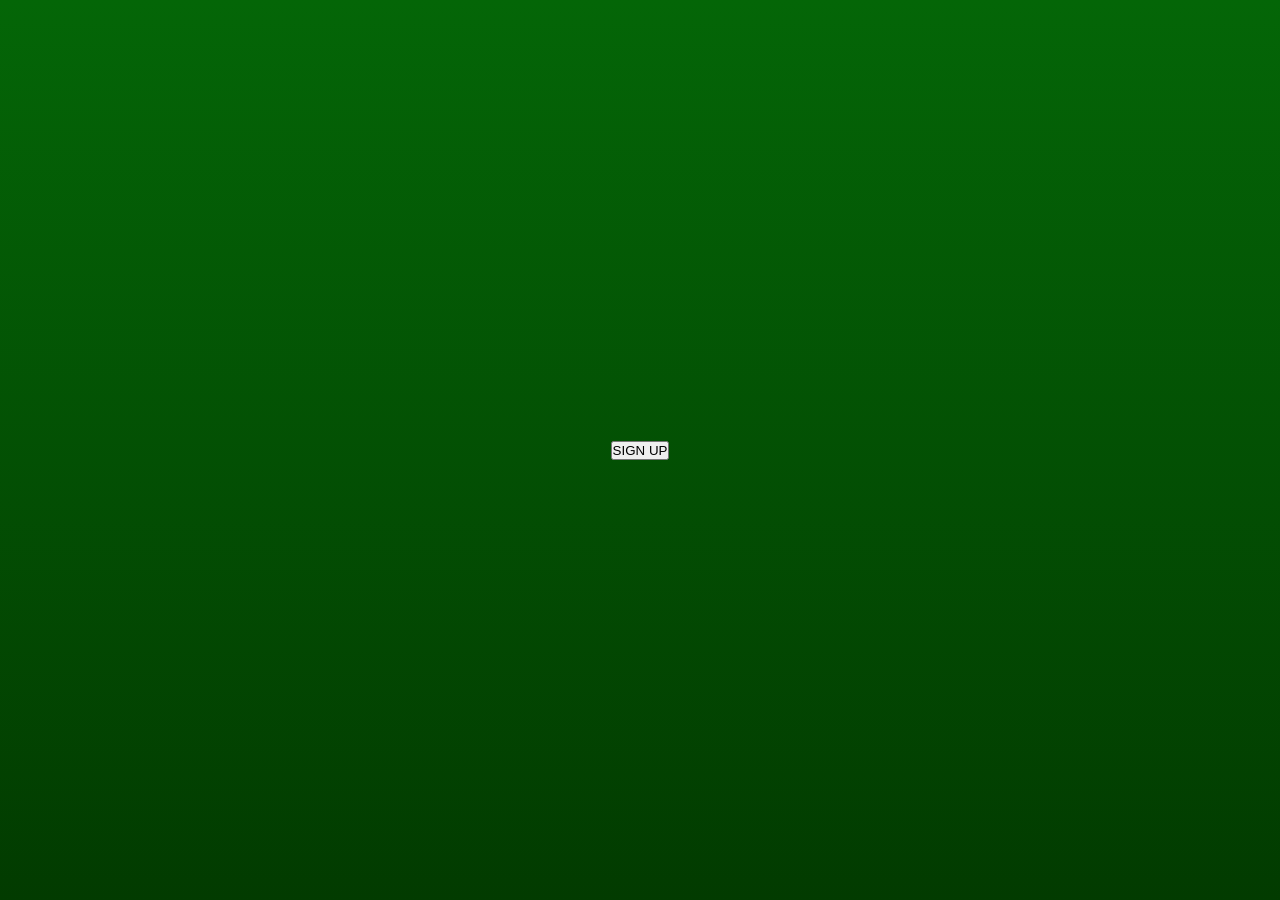
<file: register.html>
<!DOCTYPE html>
<html lang="en">
<head>
  <meta charset="UTF-8">
  <meta name="viewport" content="width=device-width, initial-scale=1.0">
  <title>Register - SunRise Valley Farms</title>
  <link rel="stylesheet" href="signing.css">
</head>
<body>
  <main>
<!-- regiter - Create an account -->
    <div class="authWrapper panel" id="registerWrapper">
      <h1>Create an Account</h1>
    <p>Register to shop with SunRise Valley Farms.</p>
    <form id="registerForm">
      <label for="name">
        Full Name
        <input name="name" type="text" id="name" placeholder="Full Name" required>
      </label>
      <label for="email">
        Email
        <input name="email" type="email" id="email" placeholder="Email" required>
      </label>
      <label for="password">
        Password
        <input name="password" type="password" id="password" placeholder="Password" required>
      </label>
      <button class="submitBtn" type="submit">Create account</button>
    </form>
    <p>Already have an account?<span onclick="switchDiv('loginWrapper')"> Sign In</span></p>
    </div>

<!-- login - Welcome Back -->
    <div class="authWrapper panel" id="loginWrapper">
      <h1>Welcome Back</h1>
    <p>Sign in to access your cart and order details.</p>
    <form id="loginForm">
      <label for="email">
        Email
        <input name="email" type="email" id="email" placeholder="Email" required>
      </label>
      <label for="password">
        Password
        <input name="password" type="password" id="password" placeholder="Password" required>
      </label>
      <button class="submitBtn" type="submit">Sign In</button>

    </form>
    <p>Don't have an account?<span onclick="switchDiv('registerWrapper')"> Register</span></p>
    </div>

    <button onclick="showDiv('registerWrapper')">SIGN UP</button>
  </main>

  <script src = "main.js"></script>
</body>
</html>
</file>
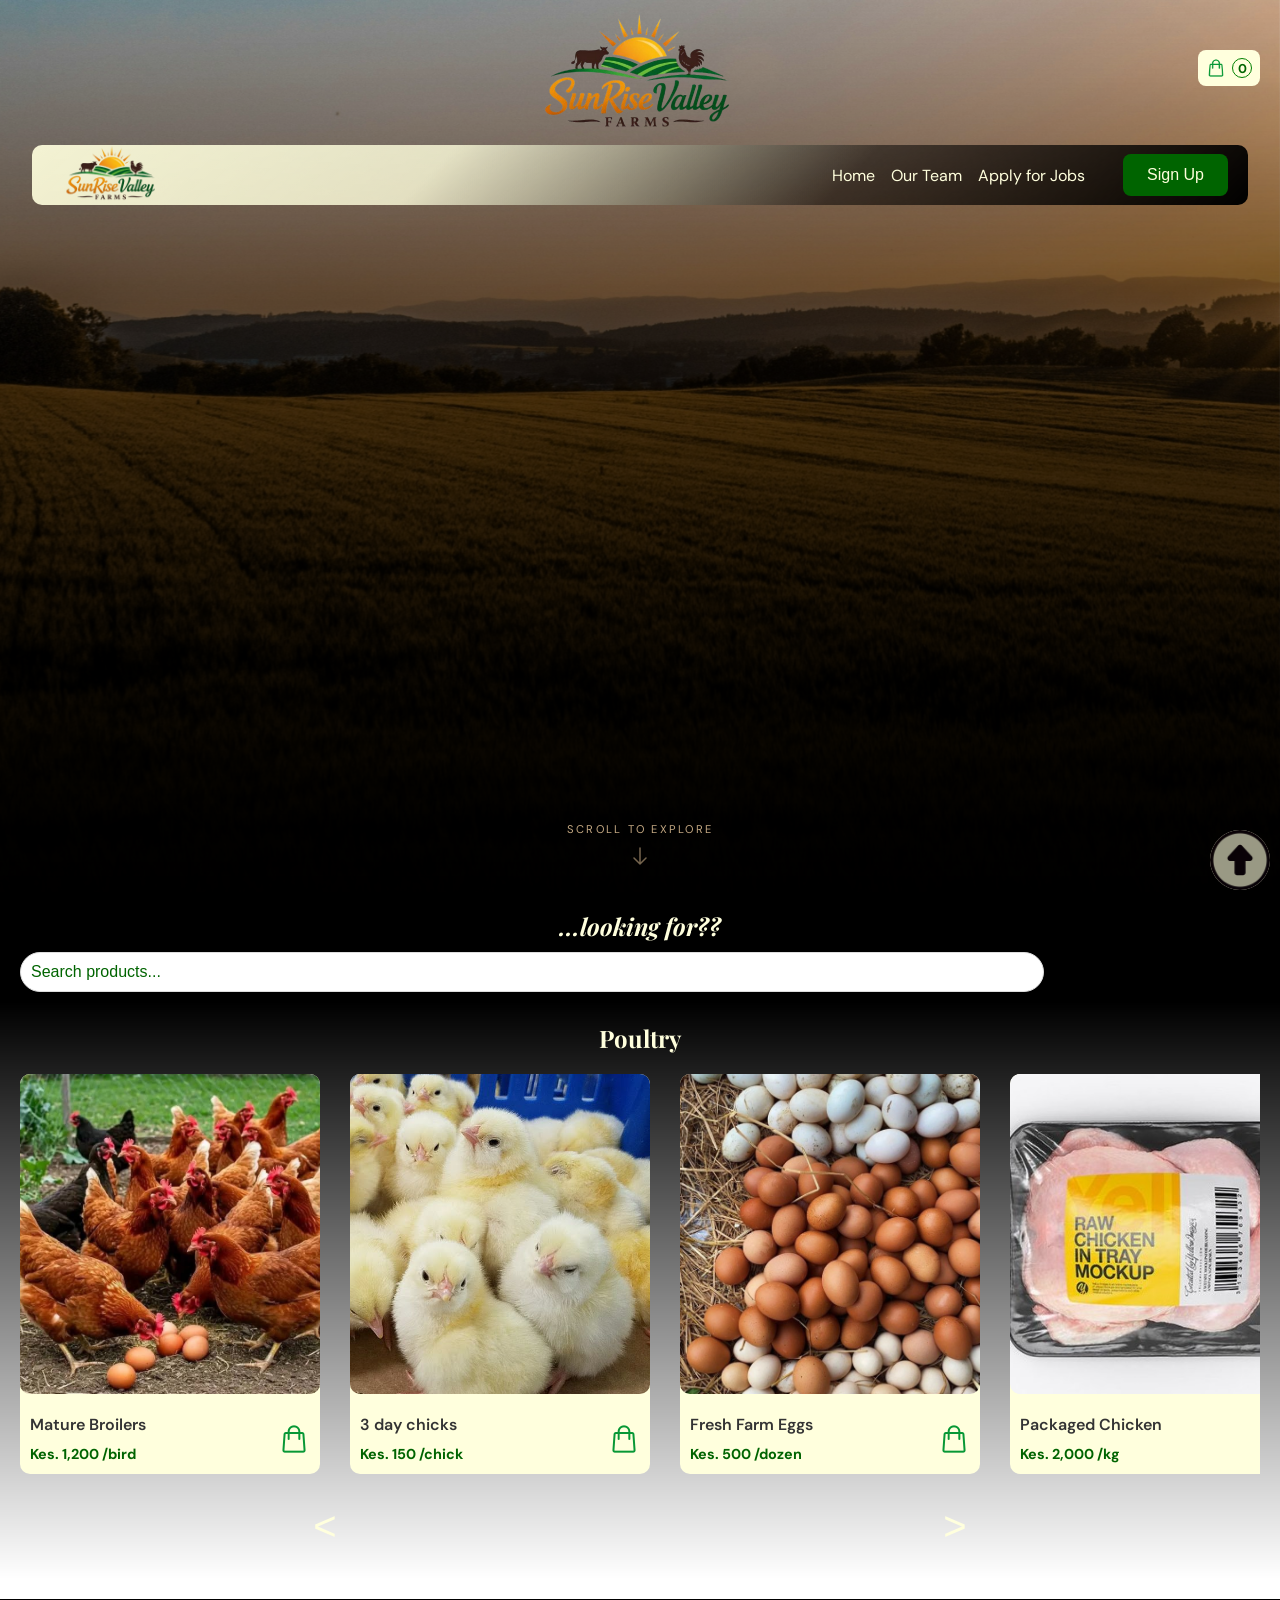
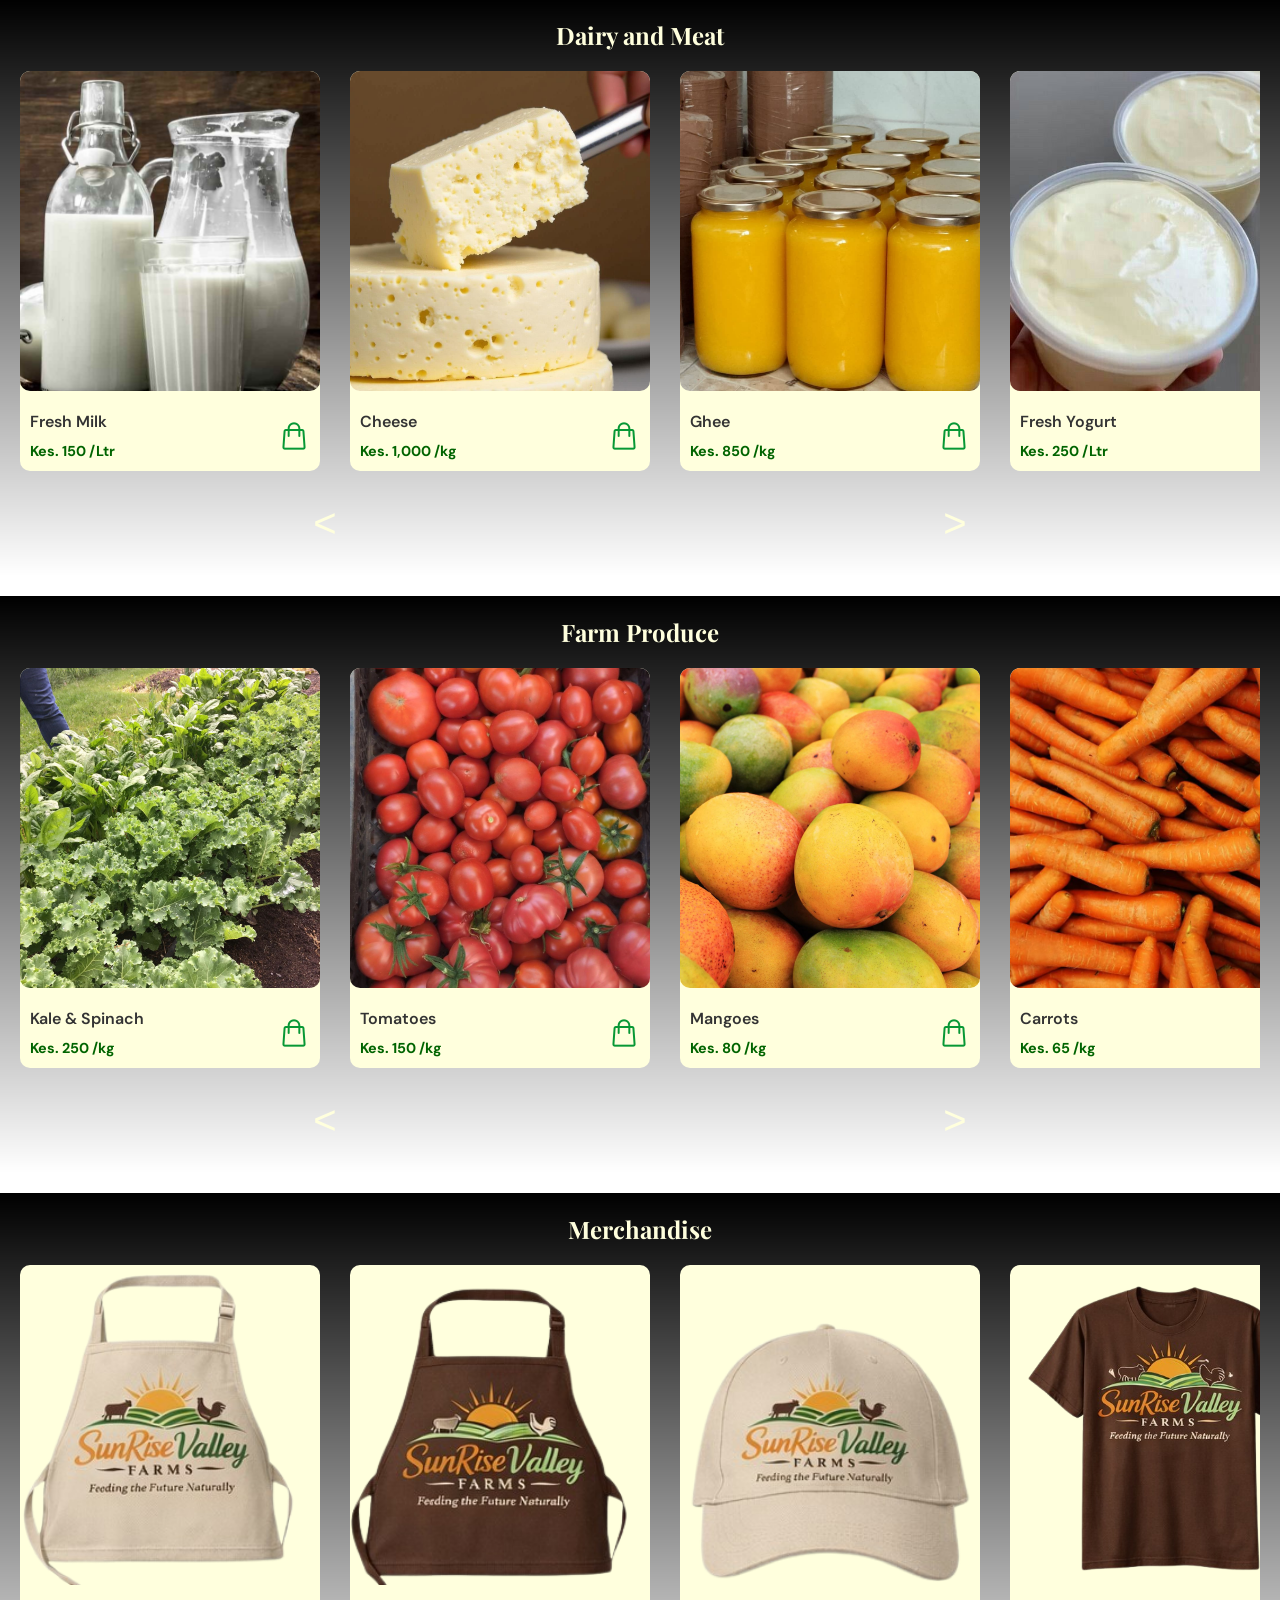
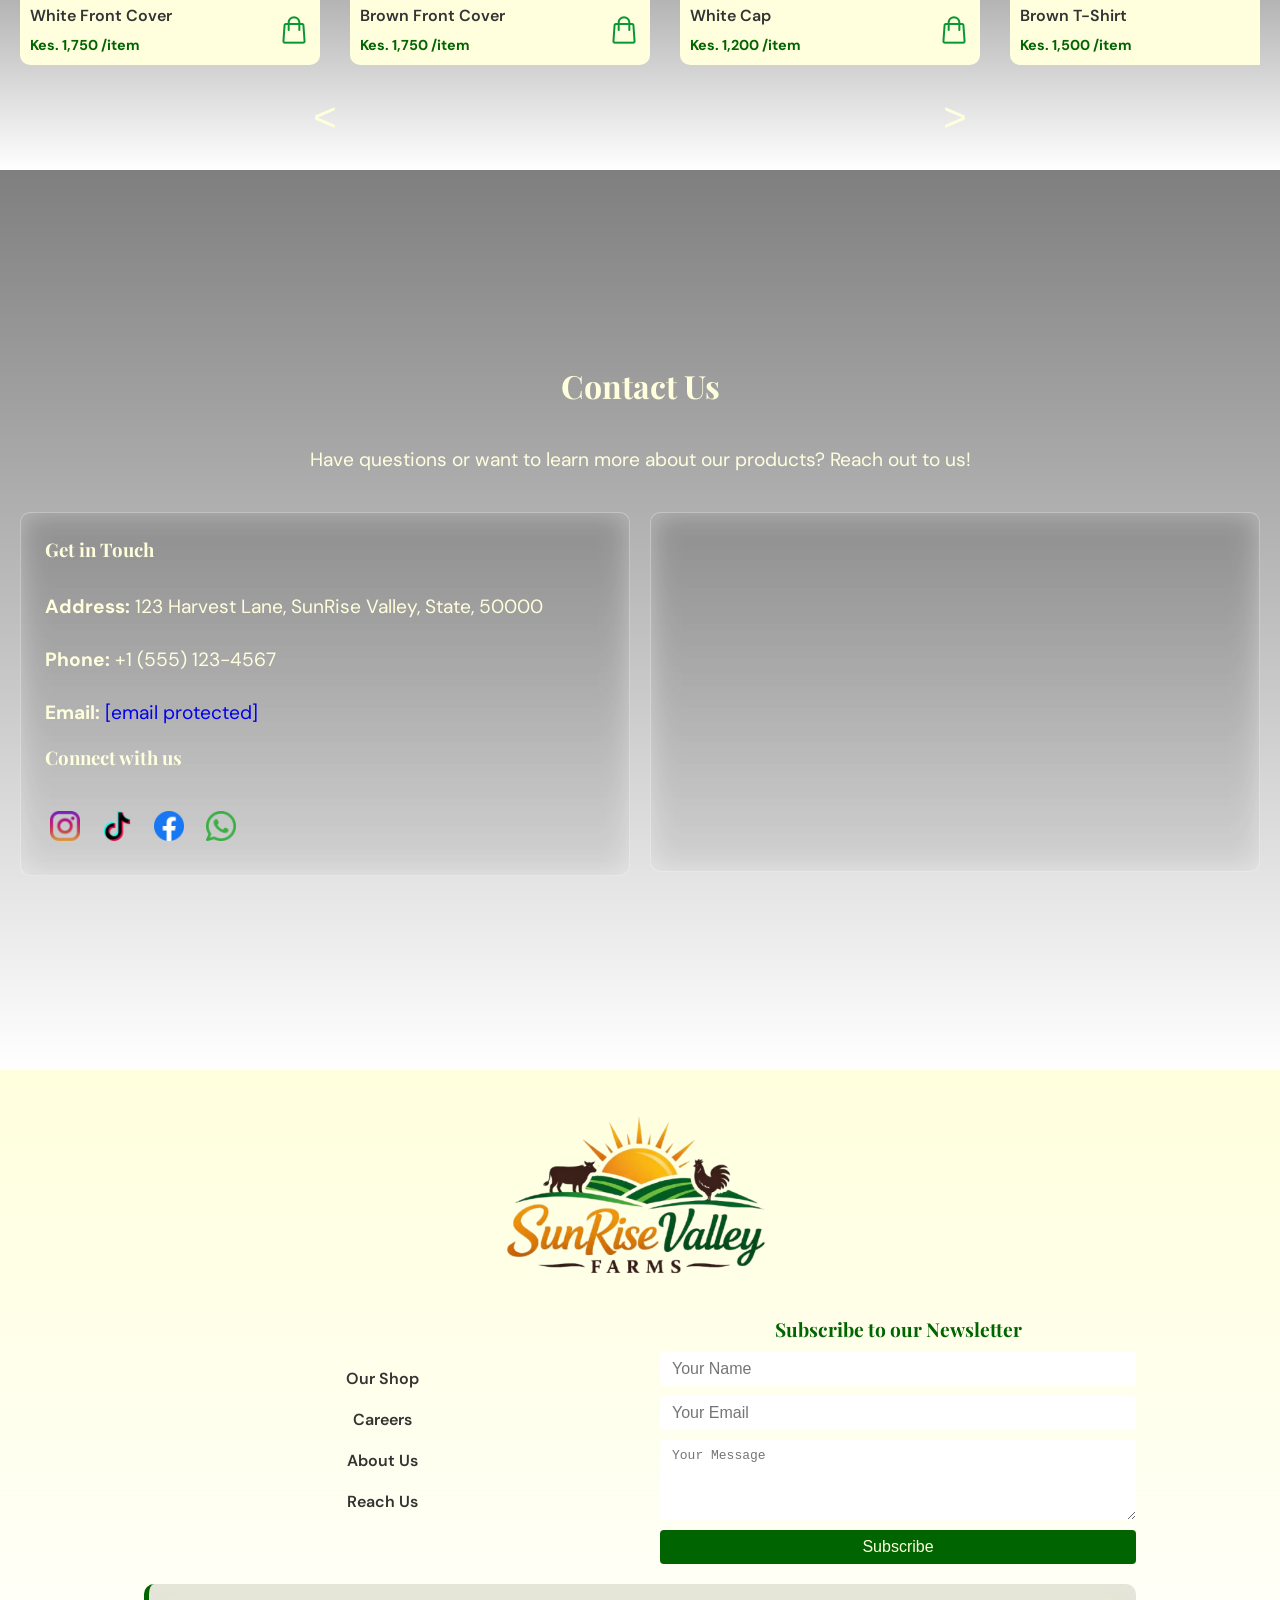
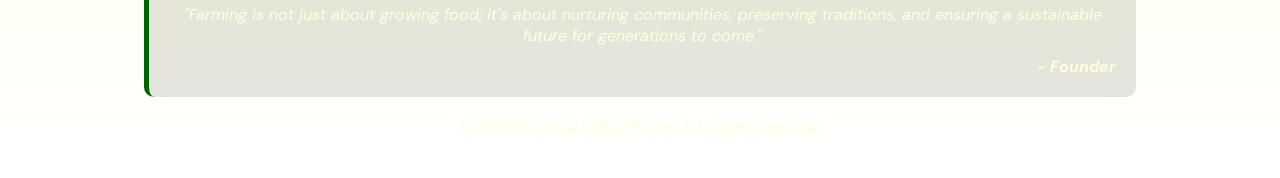
<file: shop.html>
<!DOCTYPE html>
<html lang="en">
<head>
  <meta charset="UTF-8">
  <meta name="viewport" content="width=device-width, initial-scale=1.0">
  <meta name="description" content="This is our SunRise Valley Farms shop, showcasing our products, with a focus on quality and sustainability and all products in different categories.">
  <link rel="stylesheet" href="meetTeam.css">
  <link rel="stylesheet" href="mainStyles.css">
  <link rel="stylesheet" href="shopStyles.css">
  <link rel="shortcut icon" href="sunrise.png" type="image/png">
  <title>Farm Shop</title>
</head>
<body>

<!-- Scroll to top button -->
    <a href="#hero" class="scroll-to-top" id="scrollToTop"><img src="up-arrow.png" alt="up arrow"></a>

<main>
<!-- Hero section -->
    <section id="hero" class="section">
        <div class="topContent" id="shopTopContent">
                    <!-- Hero image and content -->
            <img class="frontImg" src="logoPic-removebg.png" alt="logo">
<!-- Main Header -->
        <header class="header" id="mainHeader">

<!-- Logo -->
        <div class="logo">
            <a href="index.html"><img src="logoPic-removebg.png" alt="logo"></a>
        </div>
<!-- Navigation -->
        <div class="mainNav">
            <ul class="navigation">
            <li><a href="index.html">Home</a></li>
            <li><a href="meetTeam.html">Our Team</a></li>
            <li><a href="meetTeam.html">Apply for Jobs</a></li>
          </ul>
        <div class="navigation-actions">
          <button onclick="setCartVisible(true)" class="cartLink"><img src="shoppingCart.png" alt=""> <span class="cart-count">0</span></button>
          <button onclick="showDiv('registerWrapper')" class="loginBtn">Sign Up</button>
        </div>
        </div>

<!-- Hamburger Menu Button -->
        <button class="hamburger" onclick="toggleMenu()">
            <span></span>
            <span></span>
            <span></span>
        </button>
      </header>

<!-- Sidebar Menu -->
        <div id="sidebar" class="sidebar">
            <ul class="sidebar-nav">
              <li><button onclick="setCartVisible(true)" class="cartLink">Cart <span class="cart-count">0</span></button></li>
              <li><a href="index.html">Home</a></li>
              <li><a href="shop.html">Our Shop</a></li>
                <li><a href="meetTeam.html">Our Team</a></li>
                <li><a href="#about">About Us</a></li>
                <li><a href="meetTeam.html">Apply for Jobs</a></li>
            </ul>
            <button onclick="showDiv('registerWrapper')" class="loginBtn">Sign Up</button>
        </div>
      </div>


<!-- hero sliding images -->
         <div class="imageContainer">
            <!-- Our farms -->
            <div class="heroContent one">
                <img src="dryWheat.jpg" alt="field of wheat">
                <div class="heroText">
                  <h2>SunRise Valley Farms</h2>
            <p>Premium poultry, dairy, and farm produce - Grown with Care, delivered with pride</p>
                </div>
            </div>
            <!-- farm produce -->
            <div class="heroContent two">
                <img src="farmProduce.jpg" alt="veggies in the field">
                <div class="heroText">
                  <h2>Farm Produce</h2>
            <p>Premium poultry, dairy, and farm produce - Grown with Care, delivered with pride</p>
                </div>
            </div>
            <!-- poultry farms -->
            <div class="heroContent three">
                <img src="poultryPlace.jpg" alt="fresh farm eggs">
                <div class="heroText">
                  <h2>Our Poultry Farms</h2>
            <p>Premium poultry, dairy, and farm produce - Grown with Care, delivered with pride</p>
                </div>
            </div>
            <!-- men at work -->
            <div class="heroContent four">
                <img src="men@Work.jpg" alt="packaging process">
                <div class="heroText">
                  <h2>Farm Packaging</h2>
            <p>Premium poultry, dairy, and farm produce - Grown with Care, delivered with pride</p>
                </div>
            </div>
            <!-- transport -->
            <div class="heroContent five">
                <img src="transport.jpg" alt="transport trailer">
                <div class="heroText">
                  <h2>Fast Delivery</h2>
            <p>Premium poultry, dairy, and farm produce - Grown with Care, delivered with pride</p>
                </div>
            </div>
            
         </div>

            <div class="scroll-cue">
        <span>Scroll to explore</span>
        <svg width="16" height="24" viewBox="0 0 16 24" fill="none">
          <path d="M8 4v16M2 14l6 6 6-6" stroke="currentColor" stroke-width="1.5" stroke-linecap="round" stroke-linejoin="round"/>
        </svg>
      </div>
    </section>

<!-- shopping section -->
    <section id="shopping" class="section">
        <!-- Search bar -->
        <div class="searchBar">
          <h3>...looking for??</h3>
            <input type="text" id="productSearch" placeholder="Search products...">
        </div>
        <!-- Add shopping content here -->
         <div class="shopContainerGrid">

<!-- poultry section -->
              <div class="shopCategory">
                  <h2>Poultry</h2>
                  <div class="productContainer" id="scrollable">
                    <!-- mature broilers -->
                    <div class="productCard" data-name="Mature Broilers" data-price="1200" data-img="matureBroilers.jpg">
                      <img src="matureBroilers.jpg" alt="mature broilers">
                      <div class="billing">
                        <div class="priceText">
                          <p>Mature Broilers</p>
                        <p>Kes. 1,200 /bird
                        </p>
                        </div>
                        <img class="cart add-to-cart" src="shoppingCart.png" alt="Add to Cart">
                      </div>
                    </div>

                    <!-- chicks for sale -->
                    <div class="productCard" data-name="3 day chicks" data-price="150" data-img="saleChicks.jpg">
                      <img src="saleChicks.jpg" alt="chicks for sale">
                      <div class="billing">
                        <div class="priceText">
                          <p>3 day chicks</p>
                        <p>Kes. 150 /chick</p>
                        </div>
                        <img class="cart add-to-cart" src="shoppingCart.png" alt="Add to Cart">
                      </div>
                    </div>

                    <!-- fresh eggs -->
                    <div class="productCard" data-name="Fresh Farm Eggs" data-price="500" data-img="freshEggs.jpg">
                      <img src="freshEggs.jpg" alt="fresh eggs">
                      <div class="billing">
                        <div class="priceText">
                          <p>Fresh Farm Eggs</p>
                        <p>Kes. 500 /dozen</p>
                        </div>
                        <img class="cart add-to-cart" src="shoppingCart.png" alt="Add to Cart">
                      </div>
                    </div>

                    <!-- whole packaged chicken -->
                    <div class="productCard" data-name="Packaged Chicken" data-price="2000" data-img="wholePackaged.jpg">
                      <img src="wholePackaged.jpg" alt="whole packaged chicken">
                      <div class="billing">
                        <div class="priceText">
                          <p>Packaged Chicken</p>
                        <p>Kes. 2,000 /kg</p>
                        </div>
                        <img class="cart add-to-cart" src="shoppingCart.png" alt="Add to Cart">
                      </div>
                    </div>

                    <!-- chicken breasts -->
                    <div class="productCard" data-name="Chicken Breasts" data-price="750" data-img="chickenBreasts.jpg">
                      <img src="chickenBreasts.jpg" alt="breast of chicken">
                      <div class="billing">
                        <div class="priceText">
                          <p>Chicken Breasts</p>
                        <p>Kes. 750 /kg</p>
                        </div>
                        <img class="cart add-to-cart" src="shoppingCart.png" alt="Add to Cart">
                      </div>
                    </div>
                    <!-- chicken drumsticks -->
                    <div class="productCard" data-name="Chicken Drumsticks" data-price="950" data-img="chickenDrumsticks.jpg">
                      <img src="chickenDrumsticks.jpg" alt="drumsticks of chicken">
                      <div class="billing">
                        <div class="priceText">
                          <p>Chicken Drumsticks</p>
                        <p>Kes. 950 /kg</p>
                        </div>
                        <img class="cart add-to-cart" src="shoppingCart.png" alt="Add to Cart">
                      </div>
                    </div>
                    <!-- chicken thighs -->
                    <div class="productCard" data-name="Chicken Thighs" data-price="950" data-img="chickenThighs.jpg">
                      <img src="chickenThighs.jpg" alt="thighs of chicken">
                      <div class="billing">
                        <div class="priceText">
                          <p>Chicken Thighs</p>
                        <p>Kes. 950 /kg</p>
                        </div>
                        <img class="cart add-to-cart" src="shoppingCart.png" alt="Add to Cart">
                      </div>
                    </div>
                    <!-- chicken wings -->
                    <div class="productCard" data-name="Chicken Wings" data-price="550" data-img="chickenWings.jpg">
                      <img src="chickenWings.jpg" alt="wings of chicken">
                      <div class="billing">
                        <div class="priceText">
                          <p>Chicken Wings</p>
                        <p>Kes. 550 /kg</p>
                        </div>
                        <img class="cart add-to-cart" src="shoppingCart.png" alt="Add to Cart">
                      </div>
                    </div>
                  </div>
                  <div class="scrolling">
                    <button class="scroll-btn left" onclick="scrollContainerLeft()">&lt;</button>
                    <button class="scroll-btn right" onclick="scrollContainerRight()">&gt;</button>
                  </div>
              </div>

<!-- dairy and meat section -->
              <div class="shopCategory">
                  <h2>Dairy and Meat</h2>
                  <div class="productContainer" id ="scrollable1">
                    <!-- Farm Fresh Milk -->
                    <div class="productCard" data-name="Fresh Milk" data-price="150" data-img="freshMilk.jpg">
                      <img src="freshMilk.jpg" alt="Farm Fresh Milk">
                      <div class="billing">
                        <div class="priceText">
                          <p>Fresh Milk</p>
                        <p>Kes. 150 /Ltr</p>
                        </div>
                        <img class="cart add-to-cart" src="shoppingCart.png" alt="Add to Cart">
                      </div>
                    </div>
                    <!-- Farm Fresh Cheese -->
                    <div class="productCard" data-name="Cheese" data-price="1000" data-img="cheese.jpg">
                      <img src="cheese.jpg" alt="Farm Fresh Cheese">
                      <div class="billing">
                        <div class="priceText">
                          <p>Cheese</p>
                        <p>Kes. 1,000 /kg</p>
                        </div>
                        <img class="cart add-to-cart" src="shoppingCart.png" alt="Add to Cart">
                      </div>
                    </div>
                    <!-- farm fresh ghee -->
                    <div class="productCard" data-name="Ghee" data-price="850" data-img="ghee.jpg">
                      <img src="ghee.jpg" alt="Farm Fresh Ghee">
                      <div class="billing">
                        <div class="priceText">
                          <p>Ghee</p>
                        <p>Kes. 850 /kg</p>
                        </div>
                        <img class="cart add-to-cart" src="shoppingCart.png" alt="Add to Cart">
                      </div>
                    </div>
                      <!-- farm fresh yogurt -->
                    <div class="productCard" data-name="Fresh Yogurt" data-price="250" data-img="yogurt.jpg">
                      <img src="yogurt.jpg" alt="Farm Fresh Yogurt">
                      <div class="billing">
                        <div class="priceText">
                          <p>Fresh Yogurt</p>
                        <p>Kes. 250 /Ltr</p>
                        </div>
                        <img class="cart add-to-cart" src="shoppingCart.png" alt="Add to Cart">
                      </div>
                    </div>
                    <!-- beef products -->
                     <!-- sirloin steak -->
                    <div class="productCard" data-name="Sirloin Steak" data-price="1200" data-img="sirloin.jpg">
                      <img src="sirloin.jpg" alt="Farm Fresh Steak">
                      <div class="billing">
                        <div class="priceText">
                          <p>Sirloin Steak</p>
                        <p>Kes. 1,200 /kg</p>
                        </div>
                        <img class="cart add-to-cart" src="shoppingCart.png" alt="Add to Cart">
                      </div>
                    </div>
                    <!-- ground beef -->
                     <div class="productCard" data-name="Ground Beef" data-price="800" data-img="groundBeef.jpg">
                      <img src="groundBeef.jpg" alt="Farm Fresh Steak">
                      <div class="billing">
                        <div class="priceText">
                          <p>Ground Beef</p>
                        <p>Kes. 800 /kg</p>
                        </div>
                        <img class="cart add-to-cart" src="shoppingCart.png" alt="Add to Cart">
                      </div>
                    </div>
                  </div>
                  <div class="scrolling">
                    <button class="scroll-btn left" onclick="scrollContainer1Left()">&lt;</button>
                    <button class="scroll-btn right" onclick="scrollContainer1Right()">&gt;</button>
                  </div>
              
                </div>

<!-- farm produce section -->
              <div class="shopCategory">
                  <h2>Farm Produce</h2>
                  <div class="productContainer" id ="scrollable2">
                    <!-- farm produce items -->
                     <!-- kale and spinach -->
                    <div class="productCard" data-name="Kale & Spinach" data-price="250" data-img="kaleSpinach.jpg">
                      <img src="kaleSpinach.jpg" alt="Farm Fresh Kale & Spinach">
                      <div class="billing">
                        <div class="priceText">
                          <p>Kale & Spinach</p>
                        <p>Kes. 250 /kg</p>
                        </div>
                        <img class="cart add-to-cart" src="shoppingCart.png" alt="Add to Cart">
                      </div>
                    </div>
                    <!-- tomatoes -->
                    <div class="productCard" data-name="Tomatoes" data-price="150" data-img="tomatoes.jpg">
                      <img src="tomatoes.jpg" alt="Farm Fresh Tomatoes">
                      <div class="billing">
                        <div class="priceText">
                          <p>Tomatoes</p>
                        <p>Kes. 150 /kg</p>
                        </div>
                        <img class="cart add-to-cart" src="shoppingCart.png" alt="Add to Cart">
                      </div>
                    </div>
                    <!-- mangoes -->
                     <div class="productCard" data-name="Mangoes" data-price="80" data-img="mangoes.jpg">
                      <img src="mangoes.jpg" alt="Farm Fresh Mangoes">
                      <div class="billing">
                        <div class="priceText">
                          <p>Mangoes</p>
                        <p>Kes. 80 /kg</p>
                        </div>
                        <img class="cart add-to-cart" src="shoppingCart.png" alt="Add to Cart">
                      </div>
                    </div>
                    <!--  carrots -->
                    <div class="productCard" data-name="Carrots" data-price="65" data-img="carrots.jpg">
                      <img src="carrots.jpg" alt="Farm Fresh Carrots">
                      <div class="billing">
                        <div class="priceText">
                          <p>Carrots</p>
                        <p>Kes. 65 /kg</p>
                        </div>
                        <img class="cart add-to-cart" src="shoppingCart.png" alt="Add to Cart">
                      </div>
                    </div>
                     <!-- bananas -->
                     <div class="productCard" data-name="Bananas" data-price="60" data-img="bananas.jpg">
                      <img src="bananas.jpg" alt="Farm Fresh Bananas">
                      <div class="billing">
                        <div class="priceText">
                          <p>Bananas</p>
                        <p>Kes. 60 /kg</p>
                        </div>
                        <img class="cart add-to-cart" src="shoppingCart.png" alt="Add to Cart">
                      </div>
                    </div>
                    <!-- potatoes -->
                    <div class="productCard" data-name="Irish Potatoes" data-price="120" data-img="potatoes.jpg">
                      <img src="potatoes.jpg" alt="Farm Fresh Potatoes">
                      <div class="billing">
                        <div class="priceText">
                          <p>Irish Potatoes</p>
                        <p>Kes. 120 /kg</p>
                        </div>
                        <img class="cart add-to-cart" src="shoppingCart.png" alt="Add to Cart">
                      </div>
                    </div>
                    <!-- corn -->
                    <div class="productCard" data-name="Fresh Corn" data-price="105" data-img="maize.jpg">
                      <img src="maize.jpg" alt="Farm Fresh Corn">
                      <div class="billing">
                        <div class="priceText">
                          <p>Fresh Corn</p>
                        <p>Kes. 105 /kg</p>
                        </div>
                        <img class="cart add-to-cart" src="shoppingCart.png" alt="Add to Cart">
                      </div>
                    </div>
                    <!-- dried corn -->
                    <div class="productCard" data-name="Dried Corn" data-price="150" data-img="driedMaize.jpg">
                      <img src="driedMaize.jpg" alt="Dried Corn">
                      <div class="billing">
                        <div class="priceText">
                          <p>Dried Corn</p>
                        <p>Kes. 150 /kg</p>
                        </div>
                        <img class="cart add-to-cart" src="shoppingCart.png" alt="Add to Cart">
                      </div>
                      </div>
                    <!-- green beans -->
                     <div class="productCard" data-name="Green Beans" data-price="130" data-img="greenBeans.jpg">
                      <img src="greenBeans.jpg" alt="Farm Fresh Green Beans">
                      <div class="billing">
                        <div class="priceText">
                          <p>Green Beans</p>
                        <p>Kes. 130 /kg</p>
                        </div>
                        <img class="cart add-to-cart" src="shoppingCart.png" alt="Add to Cart">
                      </div>
                    </div>
                    <!-- dried beans -->
                     <div class="productCard" data-name="Dried Beans" data-price="250" data-img="driedBeans.jpg">
                      <img src="driedBeans.jpg" alt="Dried Beans">
                      <div class="billing">
                        <div class="priceText">
                          <p>Dried Beans</p>
                        <p>Kes. 250 /kg</p>
                        </div>
                        <img class="cart add-to-cart" src="shoppingCart.png" alt="Add to Cart">
                      </div>
                    </div>
                    <!-- sugarcane -->
                     <div class="productCard" data-name="Sugarcane" data-price="75" data-img="sugarcane.jpg">
                        <img src="sugarcane.jpg" alt="Sugarcane">
                      <div class="billing">
                        <div class="priceText">
                          <p>Sugarcane</p>
                        <p>Kes. 75 /stalk</p>
                        </div>
                        <img class="cart add-to-cart" src="shoppingCart.png" alt="Add to Cart">
                        </div>
                        
                    </div>
                    
                  </div>
                  <div class="scrolling">
                    <button class="scroll-btn left" onclick="scrollContainer2Left()">&lt;</button>
                    <button class="scroll-btn right" onclick="scrollContainer2Right()">&gt;</button>
                  </div>

              
                </div>
    
<!-- merchandise section and cloth branding -->
              <div class="shopCategory">
                  <h2>Merchandise</h2>
                  <div class="productContainer" id="scrollable3">
                    <!-- cover white -->
                    <div class="productCard" data-name="White Front Cover" data-price="1750" data-img="coverWhite.png">
                      <img src="coverWhite.png" alt="white front cover">
                      <div class="billing">
                        <div class="priceText">
                          <p>White Front Cover</p>
                        <p>Kes. 1,750 /item</p>
                        </div>
                        <img class="cart add-to-cart" src="shoppingCart.png" alt="Add to Cart">
                      </div>
                    </div>
                    <!-- cover Brown -->
                    <div class="productCard" data-name="Brown Front Cover" data-price="1750" data-img="coverBrown.png">
                      <img src="coverBrown.png" alt="brown front cover">
                      <div class="billing">
                        <div class="priceText">
                          <p>Brown Front Cover</p>
                        <p>Kes. 1,750 /item</p>
                        </div>
                        <img class="cart add-to-cart" src="shoppingCart.png" alt="Add to Cart">
                      </div>
                    </div>
                    <!-- cap white -->
                    <div class="productCard" data-name="White Cap" data-price="1200" data-img="capWhite.png">
                      <img src="capWhite.png" alt="white cap">
                      <div class="billing">
                        <div class="priceText">
                          <p>White Cap</p>
                        <p>Kes. 1,200 /item</p>
                        </div>
                        <img class="cart add-to-cart" src="shoppingCart.png" alt="Add to Cart">
                      </div>
                    </div>
                    <!-- tshirt Brown -->
                    <div class="productCard" data-name="Brown T-Shirt" data-price="1500" data-img="tshirtBrown.png">
                      <img src="tshirtBrown.png" alt="brown t-shirt">
                      <div class="billing">
                        <div class="priceText">
                          <p>Brown T-Shirt</p>
                        <p>Kes. 1,500 /item</p>
                        </div>
                        <img class="cart add-to-cart" src="shoppingCart.png" alt="Add to Cart">
                      </div>
                    </div>
                    <!-- jacket white -->
                    <div class="productCard" data-name="White Jacket" data-price="2500" data-img="jacketWhite.png">
                      <img src="jacketWhite.png" alt="white jacket">
                      <div class="billing">
                        <div class="priceText">
                          <p>White Jacket</p>
                        <p>Kes. 2,500 /item</p>
                        </div>
                        <img class="cart add-to-cart" src="shoppingCart.png" alt="Add to Cart">
                      </div>
                    </div>
                    <!-- cap Brown -->
                    <div class="productCard" data-name="Brown Cap" data-price="1200" data-img="capBrown.png">
                      <img src="capBrown.png" alt="Brown cap">
                      <div class="billing">
                        <div class="priceText">
                          <p>Brown Cap</p>
                        <p>Kes. 1,200 /item</p>
                        </div>
                        <img class="cart add-to-cart" src="shoppingCart.png" alt="Add to Cart">
                      </div>
                    </div>
                    <!-- tshirt white -->
                    <div class="productCard" data-name="White T-Shirt" data-price="1500" data-img="tshirtWhite.png">
                      <img src="tshirtWhite.png" alt="white t-shirt">
                      <div class="billing">
                        <div class="priceText">
                          <p>White T-Shirt</p>
                        <p>Kes. 1,500 /item</p>
                        </div>
                        <img class="cart add-to-cart" src="shoppingCart.png" alt="Add to Cart">
                      </div>
                    </div>
                    <!-- jacket brown -->
                    <div class="productCard" data-name="Brown Jacket" data-price="2500" data-img="jacketBrown.png">
                      <img src="jacketBrown.png" alt="brown jacket">
                      <div class="billing">
                        <div class="priceText">
                          <p>Brown Jacket</p>
                        <p>Kes. 2,500 /item</p>
                        </div>
                        <img class="cart add-to-cart" src="shoppingCart.png" alt="Add to Cart">
                      </div>
                    </div>
                    <!-- sweater white -->
                    <div class="productCard" data-name="White Sweater" data-price="1800" data-img="sweaterWhite.png">
                      <img src="sweaterWhite.png" alt="white sweater">
                      <div class="billing">
                        <div class="priceText">
                          <p>White Sweater</p>
                        <p>Kes. 1,800 /item</p>
                        </div>
                        <img class="cart add-to-cart" src="shoppingCart.png" alt="Add to Cart">
                      </div>
                    </div>
                    <!-- sweater brown -->
                    <div class="productCard" data-name="Brown Sweater" data-price="1800" data-img="sweaterBrown.png">
                      <img src="sweaterBrown.png" alt="Brown sweater">
                      <div class="billing">
                        <div class="priceText">
                          <p>Brown Sweater</p>
                        <p>Kes. 1,800 /item</p>
                        </div>
                        <img class="cart add-to-cart" src="shoppingCart.png" alt="Add to Cart">
                      </div>
                    </div>
                    
                    
                  </div>
                  <div class="scrolling">
                    <button class="scroll-btn left" onclick="scrollContainer3Left()">&lt;</button>
                    <button class="scroll-btn right" onclick="scrollContainer3Right()">&gt;</button>
                  </div>
                    
              
                </div>
         </div>

    </section>

    <!-- cart panel (hidden until item added) -->
    <section id="cartSection" style="display: block;">
      <div class="cart-container" id="cartContainer">
        <div class="cart-header">
          <h2>Your Cart</h2>
          <button id="closeCartBtn" class="close-cart">Close</button>
        </div>
        <div id="cartItems"></div>
        <div class="cart-summary">
          <p style = 'padding-left: 10px;'>Total: <span id="cartTotal">Kes. 0</span></p>
          <button id="checkoutBtn">Checkout</button>
        </div>
      </div>
    </section>

<!-- contact us -->
    <section id="contact" class="section">
            <h2>Contact Us</h2>
            <p>Have questions or want to learn more about our products? Reach out to us!</p>
            <div class="contactGrid">
                <div class="contactInfo">
                    <h3>Get in Touch</h3>
                    <p><strong>Address:</strong> 123 Harvest Lane, SunRise Valley, State, 50000</p>
                    <p><strong>Phone:</strong> +1 (555) 123-4567</p>
                    <p><strong>Email:</strong> <a href="/cdn-cgi/l/email-protection" class="__cf_email__" data-cfemail="a6c5c9c8d2c7c5d2e6d5d3c8d4cfd5c3d0c7cacac3dfc0c7d4cbd588c5c9cb">[email&#160;protected]</a></p>

                    <h3>Connect with us</h3>
                    <div class="socialLinks">
                        <a href="https://www.instagram.com" target="_blank" rel="noopener noreferrer"><img src="instagram.png" alt=""></a>
                        <a href="https://www.tiktok.com" target="_blank" rel="noopener noreferrer"><img src="tik-tok.png" alt=""></a>
                        <a href="https://www.facebook.com" target="_blank" rel="noopener noreferrer"><img src="facebook.png" alt=""></a>
                        <a href="https://wa.me/15551234567" target="_blank" rel="noopener noreferrer"><img src="whatsapp.png" alt=""></a>
                    </div>
                </div>

                <div class="contactMap">
                    <iframe title="SunRise Valley Farms map" src="https://www.google.com/maps/embed?pb=!1m18!1m12!1m3!1d3155.123456789012!2d-122.41941548468102!3d37.7749292797596!2m3!1f0!2f0!3f0!3m2!1i1024!2i768!4f13.1!3m3!1m2!1s0x8085809c9e91011b%3A0x1a2b3c4d5e6f7g8h!2sGolden%20Gate%20Bridge!5e0!3m2!1sen!2sus!4v1600000000000!5m2!1sen!2sus" width="100%" height="100%" style="border:0;" allowfullscreen="" loading="lazy"></iframe>
                </div>
            </div>
    </section>

      <!-- LOGIN AND REGISTER -->

        <div class="signWrapper">
            <!-- regiter - Create an account -->
    <div class="authWrapper formPanel" id="registerWrapper">
        <img src="logout.png" alt="log out icon" class="closeBtn" onclick="hideDiv('registerWrapper')">
      <h1>Create an Account</h1>
    <p>Register to shop with SunRise Valley Farms.</p>
    <form id="registerForm">
      <label for="name">
        Full Name
        <input name="name" type="text" id="name" placeholder="Full Name" required>
      </label>
      <label for="email">
        Email
        <input name="email" type="email" id="email" placeholder="Email" required>
      </label>
      <label for="password">
        Password
        <input name="password" type="password" id="password" placeholder="Password" required>
      </label>
      <button class="submitBtn" type="submit">Create account</button>
    </form>
    <p>Already have an account?<span onclick="switchDiv('loginWrapper')"> Sign In</span></p>
    </div>

<!-- login - Welcome Back -->
    <div class="authWrapper formPanel" id="loginWrapper">
        <img src="logout.png" alt="log out icon" class="closeBtn" onclick="hideDiv('loginWrapper')">
      <h1>Welcome Back</h1>
    <p>Sign in to access your cart and order details.</p>
    <form id="loginForm">
      <label for="email">
        Email
        <input name="email" type="email" id="email" placeholder="Email" required>
      </label>
      <label for="password">
        Password
        <input name="password" type="password" id="password" placeholder="Password" required>
      </label>
      <button class="submitBtn" type="submit">Sign In</button>

    </form>
    <p>Don't have an account?<span onclick="switchDiv('registerWrapper')"> Register</span></p>
    </div>
        </div>
  </main>
    <!-- footer -->
    <footer>
        <div class="footer-content">
            <div class="footer-logo">
                <a href="index.html#hero">
                  <img src="logoPic-removebg.png" alt="SunRise Valley Farms Logo">
                </a>
            </div>
            <div class="footer-bottom">
                <div class="footer-nav">
                    <ul>
                        <li><a href="shop.html">Our Shop</a></li>
                        <li><a href="#careers">Careers</a></li>
                        <li><a href="#about">About Us</a></li>
                        <li><a href="#contact">Reach Us</a></li>
                    </ul>
                </div>
                <div class="newsletter">
                    <h4>Subscribe to our Newsletter</h4>
                    <form>
                        <input type="text" placeholder="Your Name" required>
                        <input type="email" placeholder="Your Email" required>
                        <textarea placeholder="Your Message" required></textarea>
                        <button type="submit">Subscribe</button>
                    </form>
                </div>
            </div>
            <blockquote>
                "Farming is not just about growing food; it's about nurturing communities, preserving traditions, and ensuring a sustainable future for generations to come."
                <cite>- Founder</cite>
            </blockquote>
            <div class="copyright">
                <p>&copy; 2026 SunRise Valley Farms. All rights reserved.</p>
            </div>
        </div>
    </footer>

  <script src="main.js">
    </script>

    <!-- Page Transition Overlay -->
   <!-- Page Transition Overlay -->
    <div id="page-transition" class="page-transition">
        <div class="page-container">
            <div class="page-front">
                <div class="page-content">
                    <h1>Our Shop</h1>
                    <p>Page 2</p>
                </div>
                <div class="page-number">2</div>
            </div>
            <div class="page-back">
                <div class="page-content">
                    <h1>Meet Our Team</h1>
                    <p>Page 3</p>
                </div>
                <div class="page-number">3</div>
            </div>
        </div>
    </div>
</body>
</html>
</file>
<file: meetTeam.css>
*{ margin: 0; padding: 0; box-sizing: border-box; }

  :root {
    --cream: #F7F3EC;
    --earth: #3B2F1E;
    --earth-mid: #6B5440;
    --earth-light: #C4A882;
    --sage: #6B7C5C;
    --sage-light: #A8B89A;
    --sage-bg: #EFF2EB;
    --rust: #B5593A;
    --rust-light: #E8C4B0;
    --gold: #C9973A;
    --gold-light: #F0DEB8;
    --white: #FEFEFE;
    --section-h: 100vh;
  }

  html { scroll-behavior: smooth; }

  body {
    font-family: 'DM Sans', sans-serif;
    height: 100%;
    color: var(--cream);
    overflow-x: hidden;
  }

  /* ── NORMAL SCROLL LAYOUT ── */
  .scroll-container { position: relative; }

  .panel-track { height: auto; }

  .panel {
    min-height: 100vh;
  }

  /* ── HERO PANEL ── */
  .topContent{
    position: fixed;
  }

  .hero-eyebrow {
    font-family: 'DM Sans', sans-serif;
    font-weight: 300;
    font-size: 0.75rem;
    letter-spacing: 0.35em;
    text-transform: uppercase;
    color: #ffd;
    margin-bottom: 1.5rem;
    z-index: 10;
  }

  .hero-title {
    font-family: 'Playfair Display', serif;
    font-size: clamp(3rem, 8vw, 7rem);
    font-weight: 400;
    line-height: 1.05;
    color: var(--cream);
    margin-bottom: 1rem;
    z-index: 10;
  }

  .hero-title em {
    color: gold;
    font-style: italic;
  }

  .hero-sub {
    font-size: 1rem;
    font-weight: 300;
    color: var(--earth-light);
    max-width: 480px;
    line-height: 1.7;
    margin: auto auto 3rem;
    z-index: 10;
  }

  .scroll-cue {
    display: flex;
    flex-direction: column;
    align-items: center;
    gap: 8px;
    color: var(--earth-light);
    font-size: 0.7rem;
    letter-spacing: 0.2em;
    text-transform: uppercase;
    animation: float 2s ease-in-out infinite;
    z-index: 20;
    margin-top: auto;
    margin-bottom: 2rem;
  }

  .scroll-cue svg { opacity: 0.6; }

  @keyframes float {
    0%, 100% { transform: translateY(0); }
    50% { transform: translateY(6px); }
  }

  /* ── SECTION PANELS ── */
  .section-panel {
    overflow: hidden;
    background: linear-gradient(to bottom, rgba(0, 0, 0, 0.829), #0000004f);
    color: var(--cream);
  }
  

  /* ── SECTION INNARDS ── */
  .section-inner {
    width: 100%;
    height: 100%;
    display: flex;
    flex-direction: column;
    padding: 3rem 4rem;
    overflow: hidden;
  }

  @media (max-width: 768px) {
    .section-inner { padding: 2rem 1.5rem; }
  }

  .section-tag {
    font-size: 0.68rem;
    letter-spacing: 0.3em;
    text-transform: uppercase;
    font-weight: 500;
    margin-bottom: 0.5rem;
    opacity: 0.55;
  }

  .section-title {
    font-family: 'Playfair Display', serif;
    font-size: clamp(1.8rem, 4vw, 3.2rem);
    font-weight: 400;
    line-height: 1.1;
    margin-bottom: 2rem;
  }

  /* ── TEAM GRID ── */
  .team-grid {
    display: grid;
    grid-template-columns: repeat(auto-fill, minmax(300px, 1fr));
    gap: 1rem;
    flex: 1;
    align-content: start;
    overflow: hidden;
    padding: 10px 0;
  }

  .member-card {
    border-radius: 1rem;
    padding: 1.2rem 1rem;
    display: flex;
    flex-direction: column;
    gap: 0.6rem;
    transition: transform 0.3s ease;
    cursor: default;
    position: relative;
    overflow: hidden;
    background: var(--earth); 
    color: var(--cream);
  }

  .member-card:hover { transform: translateY(-3px); }

  .member-avatar {
    width: 44px;
    height: 44px;
    border-radius: 50%;
    display: flex;
    align-items: center;
    justify-content: center;
    font-family: 'Playfair Display', serif;
    font-size: 1rem;
    font-weight: 600;
    flex-shrink: 0;
  }

  #ops-panel .member-avatar     { background: var(--earth-light); color: var(--earth); }
  #tech-panel .member-avatar    { background: var(--sage); color: var(--cream); }
  #biz-panel .member-avatar     { background: var(--earth); color: var(--cream); }
  #sustain-panel .member-avatar { background: var(--sage-light); color: var(--earth); }
  #community-panel .member-avatar { background: var(--gold); color: var(--earth); }

  .member-role {
    font-size: 0.65rem;
    letter-spacing: 0.2em;
    text-transform: uppercase;
    font-weight: 500;
    opacity: 0.55;
  }

  .member-name {
    font-family: 'Playfair Display', serif;
    font-size: 1.05rem;
    font-weight: 400;
    line-height: 1.2;
  }

  .member-bio {
    font-size: 0.78rem;
    font-weight: 300;
    opacity: 0.7;
    line-height: 1.55;
  }

  /* accent bar */
  .member-card::before {
    content: '';
    position: absolute;
    top: 0; left: 0; right: 0;
    height: 2px;
    opacity: 0;
    transition: opacity 0.3s ease;
  }
  .member-card:hover::before { opacity: 1; }

  #ops-panel .member-card::before { background: var(--earth-light); }
  #tech-panel .member-card::before { background: var(--sage-light); }
  #biz-panel .member-card::before { background: var(--rust); }
  #sustain-panel .member-card::before { background: var(--sage-light); }
  #community-panel .member-card::before { background: var(--gold); }

  /* ── DIVIDER LINE ── */
  .section-divider {
    width: 40px;
    height: 1px;
    margin: 0 0 1.5rem;
    opacity: 0.3;
  }

  #ops-panel .section-divider,
  #biz-panel .section-divider,
  #community-panel .section-divider { background: var(--earth); }
  #tech-panel .section-divider,
  #sustain-panel .section-divider   { background: var(--cream); }

  /* careers page */
/* Job search and positions styles */
.job-search {
    margin-bottom: 30px;
}

.job-search input {
    width: 50%;
    padding: 15px;
    border: 1px solid #ddd;
    border-radius: 50px;
    font-size: 1rem;
    outline: none;
    box-sizing: border-box;
    background: #ffd;
}
.job-search input::placeholder{
    color: #006400;
}

.job-grid {
    display: grid;
    grid-template-columns: repeat(auto-fit, minmax(300px, 1fr));
    gap: 20px;
}

.job-card {
    border-top: 3px solid transparent;
    border-radius: 10px;
    padding: 20px;
    background: #ffd;
    transition: transform 0.3s ease;
}

.job-card:hover {
  transform: translateY(-4px);
  border-top: 3px solid #4CAF50;
}

.job-card h3 {
    padding: 2px 0;
    color: #2E7D32;
    margin-bottom: 10px;
    position: relative;
    width: fit-content;
}
.job-card h3::after {
    content: "";
    position: absolute;
    left: 0;
    bottom: 0;
    width: 50%;
    height: 1px;
    background-color: #006400;


}
.job-card p {
  color: #333;
    margin-bottom: 10px;
}
.apply-btn {
    background: #4CAF50;
    color: white;
    border: none;
    padding: 10px 20px;
    border-radius: 5px;
    cursor: pointer;
    text-decoration: none;
    display: inline-block;
    transition: background 0.3s;
}
.apply-btn:hover {
    background: #2E7D32;
}


  /* ── FOOTER PANEL ── */
  #footer-panel {
    background: var(--earth);
    color: var(--cream);
    justify-content: center;
    align-items: center;
    text-align: center;
  }

  .footer-logo {
    font-family: 'Playfair Display', serif;
    font-size: 2rem;
    font-weight: 400;
    color: var(--earth-light);
    margin-bottom: 0.5rem;
  }

  .footer-tagline {
    font-size: 0.8rem;
    letter-spacing: 0.2em;
    text-transform: uppercase;
    color: var(--earth-light);
    opacity: 0.6;
  }
  /* ── CONTENT FADE-IN ON SCROLL (JS-driven, continuous) ── */
  .section-inner > * {
    opacity: 0;
    transform: translateY(20px);
    will-change: opacity, transform;
  }
</file>
<file: mainStyles.css>
@import url('https://fonts.googleapis.com/css2?family=Playfair+Display:ital,wght@0,400;0,600;1,400&family=DM+Sans:wght@300;400;500&display=swap');

/* Page Transition Styles */
.page-transition {
    position: fixed;
    top: 0;
    left: 0;
    width: 100%;
    height: 100%;
    background: #ffd;
    z-index: 9999;
    perspective: 2000px;
    display: none;
    overflow: hidden;
    opacity: 0;
    transition: opacity 0.3s ease;
}

.page-transition.active {
    display: block;
    opacity: 1;
}

.page-container {
    position: relative;
    width: 100%;
    height: 100%;
    transform-style: preserve-3d;
    transition: transform 1.2s cubic-bezier(0.25, 0.46, 0.45, 0.94);
}

.page-container.flipping {
    transform: rotateY(-180deg);
}

.page-front, .page-back {
    position: absolute;
    top: 0;
    left: 0;
    width: 100%;
    height: 100%;
    backface-visibility: hidden;
    background: none;
    display: flex;
    align-items: center;
    justify-content: center;
    border-radius: 0 10px 10px 0;
    box-shadow: 
        0 0 50px rgba(0,0,0,0.1),
        inset 0 0 20px rgba(255,255,255,0.1);
}

.page-front {
    background: url(logoPic-169.jpg);
    background-repeat: no-repeat;
    background-position: center;
    background-size: cover;
    transform: rotateY(0deg);
}

.page-back {
    transform: rotateY(180deg);
}

.page-content {
    text-align: center;
    color: #2d5a27;
    font-family: 'Playfair Display', serif;
}
.page-content h1 {
    font-size: 3rem;
    margin-bottom: 1rem;
    text-shadow: 2px 2px 4px rgba(0,0,0,0.1);
}

.page-content p {
    font-size: 1.2rem;
    font-family: 'DM Sans', sans-serif;
    opacity: 0.8;
}

.page-number {
    position: absolute;
    bottom: 2rem;
    right: 2rem;
    font-size: 4rem;
    font-weight: bold;
    color: rgba(45, 90, 39, 0.3);
    font-family: 'Playfair Display', serif;
}

*{
    margin: 0;
    padding: 0;
    box-sizing: border-box;
}
html, body {
    height: 100%;
    scroll-behavior: smooth;
    opacity: 0;
    animation: fadeIn 0.8s ease forwards;
    background: url('settingSunFarm.jpg') center/cover fixed no-repeat;
    color: #333;
}

@keyframes fadeIn {
    to {
        opacity: 1;
    }
}
body {
    position: relative;
    font-family: 'DM Sans', sans-serif;
    background: transparent;
}

/* Heading font styles */
h1, h2, h3, h4, h5, h6 {
    font-family: 'Playfair Display', serif;
}

.scroll-to-top{
    height: 60px;
    width: 60px;
    border-radius: 50%;
}
.scroll-to-top img{
    position: fixed;
    bottom: 10px;
    right: 10px;
    width: 60px;
    height: 60px;
    background: #ffd;
    border-radius: 50%;
    opacity: 0.6;
    cursor: pointer;
    z-index: 1000;
    transition: opacity 0.3s ease, transform 0.3s ease;
}
.scroll-to-top img:hover{
    opacity: 1;
    transform: scale(1.1);
}
.section{
    min-height: 100vh;
    background: transparent;
}
a{
    text-decoration: none;
}

/* hero section styles */
#hero{
    position: relative;
    background: linear-gradient(to bottom, rgba(0, 0, 0, 0.1), rgba(0, 0, 0, 0.8));
    display: flex;
    flex-direction: column;
    color: #ffd;
    text-align: center;
    height: 100vh;
}
.topContent{
    position: sticky;
    top: 0;
    width: 100%;
    display: flex;
    flex-direction: column;
    justify-content: center;
    align-items: center;
    z-index: 30;
    gap: 15px;
    padding: 10px 0;
    overflow: visible;
}

#hero .frontImg{
    width: min(90vw, 280px);
    height: auto;
    max-height: 120px;
    object-fit: contain;
    background: none;
    z-index: 1000;
    margin: 0;
    padding: 0;
}
/* header styles */
.header {
    height: 60px;
    width: 95%;
    display: flex;
    align-items: center;
    justify-content: space-between;
    background: linear-gradient(135deg, rgba(255, 255, 221, 0.918), rgba(255, 255, 221, 0.8), #00000080, #000000);
    padding: 10px 20px;
    color: white;
    text-align: center;
    border-radius: 10px;
    z-index: 20;
}

.logo{
    margin-left: 0;
}
.logo img{
    width: 120px;
    height: 40px;
    max-width: 100%;
    height: auto;
    object-fit: cover;
}
.mainNav{
    display: flex;
    align-items: center;
    gap: 20px;
}
.header .navigation{
    display: flex;
    justify-content: center;
    padding: 10px;
}
.navigation li{
    list-style: none;
}
.loginBtn{
    background-color: #006400; /* your preferred color */
  color: #ffd;
  padding: 12px 24px;
  border: none;
  border-radius: 8px;
  cursor: pointer;
  font-size: 16px;
  transition: background-color 0.5s ease, box-shadow 0.3s ease, color 0.3s ease;
  animation: float 3s ease-in-out infinite;
}
.loginBtn:hover{
    color: #4CAF50;
    background: #ffd;
}
@keyframes float {
    0%, 100% {
        transform: translateY(0);
    }
    50% {
        transform: translateY(-5px);
    }
    100% {
        transform: translateY(0);
    }
}

.navigation a{
    color: #ffd;
    text-decoration: none;
    padding: 4px 8px;
    cursor: pointer;
    transition: opacity 0.3s ease, text-decoration 0.3s ease, text-decoration-thickness 0.3s ease, color 0.3s ease;
}
.navigation a:hover{
    opacity: 0.8;
    color: #ffd;
    text-decoration: underline;
    text-decoration-thickness: 2px;
}
.navigation a:active{
    font-weight: bold;
}
/* Hamburger Menu */
.hamburger {
    display: none;
    flex-direction: column;
    background: #006400;
    border: none;
    border-radius: 10px;
    cursor: pointer;
    padding: 8px;
}
.hamburger span {
    width: 25px;
    height: 3px;
    background: #ffd;
    margin: 3px 0;
    transition: 0.3s;
}
/* Sidebar Menu */
.sidebar {
    display: none;
    position: fixed;
    top: 0;
    right: 0;
    width: 200px;
    height: 50%;
    background: rgba(0, 0, 0, 0.6);
    backdrop-filter: blur(5px);
    transition: right 0.3s ease;
    z-index: 2000;
    padding-top: 20px;
    border-bottom-left-radius: 10px;
    border-top-left-radius: 10px;
}
.sidebar.open {
    right: 0;
}
.sidebar-nav {
    list-style: none;
    display: flex;
    flex-direction: column;
    align-items: flex-start;
    padding: 10px;
}
.sidebar-nav li {
    margin: 4px 0;
}
.sidebar-nav a {
    color: #ffd;
    text-decoration: none;
    font-size: 18px;
    display: block;
    padding: 10px;
    border-radius: 5px;
    transition: background 0.3s ease, transform 0.3s ease;
}
.sidebar-nav a:hover {
    background: #006400;
}
.sidebar-nav a:active{
    transform: translateY(-4px);
}
.sidebar .loginBtn {
    position: absolute;
    bottom: 20px;
    left: 30px;
    background: #006400;
    color: #ffd;
    text-align: center;
}

/* sliding images  */
.imageContainer {
  position: absolute;
  width: 100%;
  height: 100vh;        /* full screen height */
  overflow: hidden;
  background: linear-gradient(to bottom, #00000000, #000);
}

.heroContent {
  position: absolute;
  display: flex;
  flex-direction: column;
  justify-content: center;
  align-items: center;
  width: 100%;
  height: 100%;
  left: 100%;           /* start off-screen to the right */
  animation: slideShow 20s infinite;
}
.heroContent img{
  width: 100%;
  height: 100%;
  object-fit: cover;
}
.heroContent .heroText{
    position: absolute;
    min-height: 100vh;
    width: 100%;
    background: linear-gradient(to bottom, transparent, #000000);
    display: flex;
    flex-direction: column;
    justify-content: center;
    align-items: center;

}
.heroContent .heroText h1{
    font-size: clamp(3rem, 8vw, 7rem);
}

/* Each slide starts at a different time */
.heroContent.one { 
  animation-delay: 0;
  z-index: 0;

}
.heroContent.two { 
  animation-delay: 4s;
  z-index: 1;

}
.heroContent.three { 
  animation-delay: 8s;
  z-index: 2;

}
.heroContent.four { 
  animation-delay: 12s;
  z-index: 3;

}
.heroContent.five { 
  animation-delay: 16s;
  z-index: 4;

}

@keyframes slideShow {
  0%   { left: 100%; }       /* off-screen right */
  5%   { left: 0; }          /* slide in */
  25%  { left: 0; }          /* stay full screen (pause ~3s) */
  30%  { left: -100%; }      /* slide out left */
  100% { left: -100%; }      /* remain off-screen */
}

#hero h2{
    font-size: clamp(2.5em, 8vw, 3em);
    font-style: italic;
    padding-bottom: 50px;
    z-index: 10;
}

/* categories styles */
#categories{
    display: flex;
    flex-direction: column;
    justify-content: center;
    align-items: center;
    gap: 20px;
    padding: 40px 0;
    background: linear-gradient(to bottom, rgba(0, 0, 0, 0.6), transparent);

}
#categories h2{
    text-align: center;
    font-size: 2em;
    margin-bottom: 30px;
    color: #ffd;
    text-decoration: underline;
}
.category-grid{
    width: 100%;
    display: grid;
    grid-template-columns: repeat(auto-fit, minmax(250px, 1fr));
    gap: 20px;
    justify-content: center;
    align-items: center;
    padding: 20px;
}
.category-card{
    min-height: 300px;
    background: #ffffff96;
    backdrop-filter: blur(30px);
    border: none;
    border-radius: 10px;
    overflow: hidden;
    text-align: center;
    transition: transform 0.3s ease, box-shadow 0.3s ease;
}
.category-card:hover{
    transform: translateY(-5px);
    box-shadow: 0 4px 8px rgba(0, 0, 0, 0.5);
}
.imageWrapper{
    width: 100%;
    height: 280px;
    border-bottom-right-radius: 10px;
    border-bottom-left-radius: 10px;
    overflow: hidden;
}
.imageWrapper img{
    width: 100%;
    height: 100%;
    object-fit: cover;
}
.category-card h3{
    font-size: 1.5em;
    color: #006400;
    padding: 8px 0;
}
.category-card p{
    font-size: 1em;
    color: #333;
    padding: 0 10px 20px;
}
.categories-cta{
    display: flex;
    align-items: center;
    width: fit-content;
    margin: 40px auto;
    background: none;
    border: none;
    color: #ffd;
    padding: 10px 20px;
    text-decoration: none;
    font-size: 1.5em;
    font-weight: bolder;
    border-radius: 10px;
    cursor: pointer;
    transition: text-decoration 0.3s ease;
}
.categories-cta:hover{
    text-decoration: underline;
}
.categories-cta img{
    background-color: #ffd;
    border-radius: 15px;
    width: 30px;
    height: 30px;
    padding-left: 5px;
    margin-left: 10px;
    transition: transform 0.3s ease;
}
.categories-cta:hover img{
    transform: translateX(5px);
}
/* story */
#stories{
    display: flex;
    flex-direction: column;
    align-items: center;
    justify-content: center;
    padding: 40px 20px;
    background: linear-gradient(to bottom, transparent, #00000080);
}
.storiesContainer{
    display: grid;
    grid-template-columns: 1fr 1fr;
    gap: 20px;
    justify-content: center;
    align-items: center;
    width: 90%;
    height: 80%;
}
.storiesImg{
    width: 100%;
    height: 100%;
    border-radius: 10px;
    overflow: hidden;
}
.storiesImg img{
    width: 100%;
    height: 100%;
    object-fit: cover;
}
.storiesText{
    display: flex;
    flex-direction: column;
    gap: 20px;
    padding: 0 20px;
}
.storiesText h2{
    font-size: 2em;
    color: #ffd;
    text-decoration: none;
    text-align: center;
    margin-bottom: 40px;
}
.storiesText p{
    font-size: 1.2em;
    color: #ffd;
}
.stories-cta{
    display: flex;
    align-items: center;
    width: fit-content;
    margin: 20px 0;
    background: none;
    border: none;
    color: #ffd;
    padding: 10px 20px;
    text-decoration: none;
    font-size: 1.5em;
    font-weight: bolder;
    cursor: pointer;
    transition: text-decoration 0.3s ease;
}
.stories-cta:hover{
    text-decoration: underline;
}
.stories-cta img{
    background-color: #ffd;
    border-radius: 15px;
    width: 30px;
    height: 30px;
    padding-left: 5px;
    margin-left: 10px;
    transition: transform 0.3s ease;
}
.stories-cta:hover img{
    transform: translateX(5px);
}

/* featured products styles */
#featured{
    display: flex;
    flex-direction: column;
    gap: 40px;
    align-items: center;
    justify-content: center;
    padding: 40px 20px;
    background: linear-gradient(to bottom, #00000080, #00000000);
}
#featured h2{
    font-size: 2em;
    color: #ffd;
    text-decoration: underline;
}
.featured-grid{
    width: 100%;
    display: grid;
    grid-template-columns: repeat(auto-fit, minmax(250px, 1fr));
    gap: 20px;
    justify-content: center;
    align-items: center;
}
.featured-card{
    position: relative;
    display: flex;
    flex-direction: column;
    min-height: 350px;
    background-color: #333;
    border: none;
    border-radius: 10px;
    overflow: hidden;
    text-align: center;
    transition: all 0.3s ease;
}
.featured-card:hover{
    transform: translateY(-5px);
    box-shadow: 0 4px 8px rgba(0, 0, 0, 0.5);
}
.featured-card .imageWrapper{
    position: absolute;
    height: 100%;
    z-index: 0;
    transition: opacity 0.3s ease;
}
.featured-card:hover .imageWrapper img{
    opacity: 0.7;
}
.featured-card h3{
    background: #00000079;
    z-index: 10;
    font-size: 1.25em;
    color: #ffd;
    padding:10px 0;
}
.featured-card p{
    text-align: left;
    font-size: 1em;
    color: #ffd;
    position: absolute;
    bottom: 0;
    background-color: #00000098;
    padding: 16px 8px;
    z-index: 10;
    visibility: hidden;
    opacity: 0;
    transition: visibility 0.5s ease, opacity 0.5s ease;
}
.featured-card:hover p{
    visibility: visible;
    opacity: 1;
}
.featured-cta{
    display: flex;
    align-items: center;
    width: fit-content;
    margin: 40px auto;
    background: none;
    border: none;
    color: #ffd;
    padding: 10px 20px;
    text-decoration: none;
    font-size: 1.5em;
    font-weight: bolder;
    border-radius: 10px;
    cursor: pointer;
    transition: text-decoration 0.3s ease;
}
.featured-cta:hover{
    text-decoration: underline;
}
.featured-cta img{
    background-color: #ffd;
    border-radius: 15px;
    width: 30px;
    height: 30px;
    padding-left: 5px;
    margin-left: 10px;
    transition: transform 0.3s ease;
    
}
.featured-cta:hover img{
    transform: translateX(5px);
}

/* testimonials */
#testimonials{
    min-height: 60vh;
    display: flex;
    flex-direction: column;
    align-items: center;
    gap: 20px;
    padding: 40px 20px;
    background: linear-gradient(to bottom,transparent, #006400, rgba(255, 217, 0, 0.5));
}
#testimonials h2{
    font-size: clamp(1.8em, 8vw, 3em);
    color: #ffd;
    text-decoration: underline;
}
#testimonials h3{
    color: rgba(255, 255, 221, 0.822);
}
.testimonial-grid{
    width: 100%;
    display: grid;
    grid-template-columns: repeat(auto-fit, minmax(350px, 1fr));
    gap: 20px;
    padding: 20px 40px;
    justify-content: center;
    align-items: center;
}
.testimonial-card{
    border: none;
    position: relative;
    background: none;
    border: none;
    border-radius: 20px;
    min-height: 200px;
}
.testimonial-card img{
    position: absolute;
    top: 0;
    left: 0;
    width: 100%;
    height: 100%;
    z-index: 0;
}
.testimonies{
    position: absolute;
    width: 80%;
    height: 80%;
    top: 60%;
    left: 50%;
    transform: translate(-50%, -50%);
}
.testimonial-card p{
    color: #ffd;
    padding: 10px;
    z-index: 100;
}
.testimonial-card h4{
    text-align: right;
    font-size: 1.1em;
    color: #ffd;
    padding: 4px 8px;
    margin-right: 20px;
    z-index: 100;
}

#about{
    display: flex;
    flex-direction: column;
    gap: 20px;
    align-items: center;
    justify-content: center;
    padding: 40px 20px 0 20px;
    background: linear-gradient(to bottom, rgba(255, 217, 0, 0.5),transparent, #00000080);
}
#about h2{
    font-size: 2em;
    color: #ffd;
    text-decoration: none;
    text-align: center;
    margin-bottom: 20px;
}
#about p{
    font-size: 1.2em;
    color: #ffd;
    max-width: 800px;
}
.aboutContainer{
    display: grid;
    grid-template-columns: 1fr 1fr;
    gap: 40px;
    justify-content: center;
    align-items: center;
}
.aboutText{
    padding: 20px;

}
.aboutImage{
    background-color: #ffd;
    height: 80%;
    width: 100%;
    border-radius: 10px;
    overflow: hidden;
}
.aboutImage img{
    width: 100%;
    height: 100%;
    object-fit: cover;
}
.videoContainer{
    position: relative;
    padding-bottom: 30%;
    padding-right: 95%;
    height: 0;
    overflow: hidden;
    border-radius: 10px;
    background: none;
    border: none;
} 
.videoContainer video{
    position: absolute;
    top: 0;
    left: 0;
    width: 100%;
    height: 100%;
    border-radius: 10px;
}
#contact{
    width: 100%;
    display: flex;
    flex-direction: column;
    gap: 20px;
    justify-content: center;
    align-items: center;
    padding: 40px 20px;
    background: linear-gradient(to bottom, #00000080, #00000000);
}
#contact h2{
    font-size: 2em;
    color: #ffd;
    text-decoration: none;
    text-align: center;
    margin-bottom: 20px;
}
#contact p{
    font-size: 1.2em;
    color: #ffd;
    text-align: center;
}
.contactGrid{
    width: 100%;
    display: grid;
    grid-template-columns: repeat(2, minmax(0, 1fr));
    gap: 20px;
    align-items: start;
    margin-top: 20px;
}
.contactInfo, .contactMap{
    min-height: 360px;
    background: rgba(255, 255, 255, 0.15);
    backdrop-filter: blur(15px);
    border: 1px solid rgba(255, 255, 255, 0.3);
    border-radius: 10px;
    padding: 24px;
}
.contactInfo{
    display: flex;
    flex-direction: column;
    gap: 12px;
    align-items: flex-start;
}
.contactInfo h3{
    text-align: center;
    color: #ffd;
    margin-bottom: 12px;
}
.contactInfo p{
    color: #ffd;
    margin: 8px 0;
}
.socialLinks{
    display: flex;
    justify-content: center;
    flex-wrap: wrap;
    gap: 12px;
    margin-top: 12px;
}
.socialLinks a{
    display: inline-block;
    padding: 5px;
    border: none;
    transition: transform 0.2s ease, background 0.2s ease, color 0.2s ease;
}
.socialLinks a:hover{
    background: none;
    transform: translateY(-4px);
}
.socialLinks img{
    width: 30px;
}
.contactMap{
    overflow: hidden;
    border-radius: 10px;
    padding: 0;
}
.contactMap iframe{
    width: 100%;
    height: 100%;
    object-fit: cover;
    border: 0;
}
@media (max-width: 900px) {
    .contactGrid{
        grid-template-columns: 1fr;
    }
}


/* footer */
footer{
    position: relative;
    background: linear-gradient(to bottom, #ffd, #00000000);
    color: #ffd;
    padding: 40px 20px;
}
.footer-content{
    max-width: 80%;
    margin: 0 auto;
}
.footer-logo{
    text-align: center;
    margin-bottom: 30px;
}
.footer-logo img{
    width: 100%;
    max-width: 350px;
    height: auto;
    object-fit: cover;
}
.footer-bottom{
    display: grid;
    grid-template-columns: repeat(auto-fit, minmax(250px, 1fr));
    gap: 40px;
    align-items: center;
    justify-content: space-between;
}
.footer-nav ul{
    list-style: none;
    display: flex;
    justify-content: center;
    align-items: center;
    flex-direction: column;
    gap: 20px;
}
.footer-nav a{
    color: #333;
    font-weight: 600;
    text-decoration: none;
    transition: text-decoration 0.3s ease;
}
.footer-nav a:hover{
    text-decoration: underline;
}
.newsletter{
    display: flex;
    flex-direction: column;
    gap: 10px;
}
.newsletter h4{
    margin: 0;
    font-size: 1.2em;
    color: #006400;
    text-align: center;
}
.newsletter form{
    display: flex;
    flex-direction: column;
    gap: 10px;
}
.newsletter input, .newsletter textarea{
    padding: 8px 12px;
    border: none;
    border-radius: 4px;
    font-size: 1em;
}
.newsletter textarea{
    resize: vertical;
    min-height: 80px;
}
.newsletter button{
    padding: 8px 12px;
    background: #006400;
    color: #ffd;
    border: none;
    border-radius: 4px;
    cursor: pointer;
    font-size: 1em;
    transition: background 0.3s ease;
}
.newsletter button:hover{
    background: #4CAF50;
}
.footer-content blockquote{
    font-style: italic;
    color: #ffd;
    text-align: center;
    margin: 20px 0;
    padding: 20px;
    border-left: 5px solid #006400;
    background: rgba(0, 0, 0, 0.1);
    border-radius: 10px;
    backdrop-filter: blur(10px);
}
.footer-content blockquote cite{
    display: block;
    text-align: right;
    font-weight: bold;
    margin-top: 10px;
}
.copyright{
    text-align: center;
    margin-top: 20px;
    color: #ffd;
}


/* media queries */
@media (max-width: 900px) {
    .mainNav{
        display: none;
    }
    #stories .storiesContainer{
        display: flex;
        flex-direction: column-reverse;
    }
    .storiesText{
        padding: 0;
    }
    #testimonials{
        padding: 20px 0;
    }
    .testimonial-grid{
        padding: 0 10px;
    }
    .aboutContainer{
        display: flex;
        flex-direction: column;
    }
    .aboutText{
        padding: 0;
    }
    .videoContainer{
        padding-bottom: 100%;
        padding-right: 100%;
    }
    .footer-bottom{
        flex-direction: column;
        gap: 20px;
    }
    .footer-nav ul{
        flex-direction: column;
        gap: 10px;
    }
    .newsletter form{
        flex-direction: column;
    }
    .header .navigation {
        display: none;
    }
    .hamburger {
        display: flex;
    }
    .sidebar {
        display: block;
        right: -250px; /* Hidden by default on smaller screens */
    }
}

@media (max-width: 500px) {
    .videoContainer{
        padding-bottom: 100%;
        padding-right: 100%;
    }
}

/* LOGIN AND REGISTER FORMS */
.sign-Wrapper{
    position: relative;
    min-height: 100vh;
    width: 100%;
    display: flex;
    justify-content: center;
    align-items: center;
    background: none;
}
.formPanel{
    height: fit-content;
  max-width:420px; 
  margin: 0 10px; 
  background: #006400; 
  backdrop-filter: blur(12px); 
  border:1px solid rgba(255,255,255,0.25); 
  border-radius:12px; 
  padding:0 24px;
  opacity: 0;
  position: fixed;
  top: 100px;
  right: 10px;
  transform: scale(0.2); 
   transition: opacity 1s ease, transform 1s ease, z-index 0s ease 1s; /* delay z-index change until after animation */
  pointer-events: none; /* prevent clicks when hidden */
}
.formPanel.active {
  opacity: 1;
  transform: scale(1); /* resurface to full size */
  pointer-events: auto;
  z-index: 100;
}
@media (max-width: 500px) {
  .formPanel {
    top: 30px;
    left: 0;
    right: 0;
  }
}
.formPanel .closeBtn{
  position: absolute;
  top: 10px;
  right: 10px;
  background: #ffd;
  border: none;
  cursor: pointer;
  width: 30px;
  height: 30px;
  border-radius: 12px;
  padding: 3px;
}
.formPanel h1{
  margin-bottom:8px;
  color: #ffd;
}
.authWrapper form{
  display:flex; 
  flex-direction:column; 
  gap:12px;
}
.authWrapper p{
  color:#ffd;
  padding: 8px 0;
}
.authWrapper label{
  display: flex;
  flex-direction: column;
  border-radius: 10px;
  padding: 5px 10px 10px 10px;
  box-shadow: 2px 3px 5px black;
  backdrop-filter: blur(30px);
  background: #0036008e;
  color: #ffd;
  border-left: 3px solid gold;
  transition: transform 0.3s ease;
}
.authWrapper label:hover{
  transform: scale(1.05);
}
.authWrapper input{
  padding:12px; 
  border-radius:8px; 
  border:1px solid rgba(255,255,255,0.3); 
  background: rgba(255,255,255,0.1); 
  color:#fff;
  outline: none;
}
.submitBtn{
    background-color: #ffd;
    width: fit-content;
    padding: 5px 10px;
    border-radius: 5px;
    border: none;
    cursor: pointer;
    font-weight: bold;
    font-size: 18px;
    color: #034203;
    margin-top: 10px;
    transform: scale(1.05);
    transition: transform 0.3s ease, background-color 0.3s ease;
}
.authWrapper .submitBtn:hover{
    background-color: gold;
}
.submitBtn:active{
  border: none;
  outline: none;
    transform: scale(1);
}

.authWrapper span{
  color: gold;
  text-decoration: none;
  transition: color 0.3s ease;
}
.authWrapper span:hover{
  color: skyblue;
}
</file>
<file: career.css>
/* job application form */
.application-hero{
    position: relative;
    background: linear-gradient(to bottom, rgba(0, 0, 0, 0.3), rgba(0, 0, 0, 0.8));
    display: flex;
    color: #ffd;
    text-align: center;
    height: 100vh;
}

.scroll-cue {
    display: flex;
    flex-direction: column;
    align-items: center;
    gap: 8px;
    color: rgba(218, 165, 32, 0.521);
    font-size: 0.7rem;
    letter-spacing: 0.2em;
    text-transform: uppercase;
    animation: float 2s ease-in-out infinite;
    z-index: 20;
    margin-top: auto;
    margin-bottom: 2rem;
}
.hero-copy{
    position: absolute;
    bottom: 40%;
    left: 0;
    right: 0;
}
.hero-copy h1{
    font-family: 'Playfair Display', serif;
    color: #ffd;
    font-size: clamp(3rem, 8vw, 6rem);
}
.hero-copy p{
    padding: 10px 0;
    font-size: 1.2rem;
     font-weight: 300;
     line-height: 1.2;}
.application-section{
    background: linear-gradient(to right, transparent, #0000009c,#000);
    display: flex;
    flex-direction: column;
    justify-content: center;
    align-items: center;
}

.section-inner{
    display: grid;
    grid-template-columns: 2fr 1fr;
    gap: 10px;
    color: #ffd;
    width: 100%;
    min-height: 100vh;
}
.applicationText{
    display: flex;
    flex-direction: column;
    align-items: center;
    padding: 20px;
}
.section-tag{
    color: #ffd;
    position: relative;
    font-size: clamp(2em, 5vw, 3em);
    margin: 10px 0;
}
.section-tag span{
    color: gold;
}
.section-tag::before{
    content: "ly...";
    position: absolute;
    bottom: -11px;
    left: 31%;
    font-size: 0.5em;
    font-weight: 600;
    color: gold;

}
.section-tag::after{
    content: "";
    position: absolute;
    bottom: -4px;
    left: 0;
    height: 3px;
    width: 30%;
    background-color: gold;
}
.section-title{
    text-align: center;
    color: #006400;
    text-decoration: underline;
    text-decoration-color: gold;
    font-size: clamp(3em, 7vw, 5em);
    padding: 20px 0;
}
.section-title span{
    color: gold;
    text-decoration: underline;
    text-decoration-color: #006400;
}
.section-copy{
    padding: 10px 0;
    font-size: 1.2rem;
     font-weight: 300;
     line-height: 1.2;
}
.formContainer{
    display: flex;
    flex-direction: column;
    align-items: center;
    padding-top: 40px;
}
/* form styling */
.application-form{
    max-width: 450px;
    border: none;
    display: flex;
    flex-direction: column;
    gap: 10px;
    padding: 10px 20px;

}
.application-form label{
    display: flex;
    flex-direction: column;
    border-radius: 10px;
    padding: 5px 10px 10px 10px;
    box-shadow: 2px 3px 5px black;
    backdrop-filter: blur(30px);
    background: #0036008e;
    border-left: 3px solid gold;
    transition: transform 0.3s ease;
}
.application-form label:hover{
    transform: scale(1.05);
}
.application-form label p{
    font-size: 16px;
    font-style: italic;
    padding: 2px 5px;
    color: gold;

}
.application-form input{
    border: 1px solid #ffd;
    border-radius: 5px;
    padding: 4px;
    font-size: 16px;
    backdrop-filter: blur(-30px);
    outline: none;
    color: #ffd;
    background: #00000045;

}
.application-form label select{
    padding: 5px;
    background: #ffd;
    border-radius: 5px;
    outline: none;
    border: none;
    color: #000;
    
}
.application-form label select option{
    background: #ffd;
    color: #000;
}
.application-form label textarea{
    background: #ffd;
    color: #000;
    border-radius: 5px;
    padding: 5px;
    min-height: 100px;
}
.application-form label textarea::placeholder{
    color: #000;
}
.submitBtn{
    background-color: #ffd;
    width: fit-content;
    padding: 5px 10px;
    border-radius: 5px;
    border: none;
    cursor: pointer;
    font-weight: bold;
    font-size: 18px;
    color: #034203;
    margin-top: 20px;
    transition: box-shadow 0.3s ease, backdrop-filter 0.3s ease, background-color 0.3s ease, color 0.3s ease;
}
.submitBtn:hover{
    box-shadow: 2px 3px 5px black;
    backdrop-filter: blur(30px);
    background-color: #00360061;
    color: #ffd;
}

@media (max-width: 768px) {
    .section-inner{
        grid-template-columns: 1fr;
    }
}

@media (max-width: 480px) {
    .hero-copy{
        bottom: 30%;
    }
    .section-title{
        font-size: 2.5em;
    }
    .application-form{
        width: 100%;
        padding: 10px;
    }
    .application-form label{
        padding: 5px;
    }
    .application-form input, .application-form label select, .application-form label textarea{
        padding: 4px;
    }
}
</file>
<file: signing.css>
*{
  box-sizing:border-box;
  margin:0;
  padding:0;
  font-family:'Segoe UI', Tahoma, Geneva, Verdana, sans-serif;
}
body{
  background: linear-gradient(to bottom, #046607 0%, #023b00 100%); 
  color:#fff;
}
main{
  position: relative;
  min-height:100vh; 
  display:flex; 
  flex-direction: column;
  align-items:center; 
  justify-content:center;
}
.panel{
  max-width:420px; 
  margin: 100px auto; 
  background: rgba(255,255,255,0.08); 
  backdrop-filter: blur(12px); 
  border:1px solid rgba(255,255,255,0.25); 
  border-radius:12px; 
  padding:24px;
  opacity: 0;
  position: absolute;
  top: 50%; 
  left: 50%;
  transform: scale(0.2); 
   transition: opacity 1s ease, transform 1s ease;
  pointer-events: none; /* prevent clicks when hidden */
}
.panel.active {
  opacity: 1;
  transform: scale(1); /* resurface to full size */
  pointer-events: auto;
  z-index: 1;
}

h1{
  margin-bottom:8px;
  color: #ffd;
}
.authWrapper form{
  display:flex; 
  flex-direction:column; 
  gap:12px;
}
p{
  color:#ffd;
  padding: 8px 0;
}
.authWrapper label{
  display: flex;
  flex-direction: column;
  border-radius: 10px;
  padding: 5px 10px 10px 10px;
  box-shadow: 2px 3px 5px black;
  backdrop-filter: blur(30px);
  background: #0036008e;
  border-left: 3px solid gold;
  transition: transform 0.3s ease;
}
.authWrapper label:hover{
  transform: scale(1.05);
}
.authWrapper input{
  padding:12px; 
  border-radius:8px; 
  border:1px solid rgba(255,255,255,0.3); 
  background: rgba(255,255,255,0.1); 
  color:#fff;
}
.submitBtn{
    background-color: #ffd;
    width: fit-content;
    padding: 5px 10px;
    border-radius: 5px;
    border: none;
    cursor: pointer;
    font-weight: bold;
    font-size: 18px;
    color: #034203;
    margin-top: 10px;
    transform: scale(1.05);
    transition: transform 0.3s ease, background-color 0.3s ease;
}
.authWrapper .submitBtn:hover{
    background-color: gold;
}
.submitBtn:active{
  border: none;
  outline: none;
    transform: scale(1);
}

.authWrapper span{
  color: gold;
  text-decoration: none;
  transition: color 0.3s ease;
}
.authWrapper span:hover{
  color: skyblue;
}
</file>
<file: shopStyles.css>
html, body{
  scroll-behavior: smooth;
}
#shopTopContent .cartLink{
  position: fixed;
  top: 50px;
  right: 20px;
}
.navigation-actions{
    display: flex;
    align-items: center;
    gap: 12px;
}
.cartLink, button.cartLink {
    position: relative;
    border: none;
    border-radius: 8px;
    background: #ffd;
    display: flex;
    justify-content: center;
    align-items: center;
    padding: 8px;
    transition: background 0.3s ease, color 0.3s ease;
    cursor: pointer;
    font-family: inherit;
    font-size: inherit;
}
.cartLink:hover, button.cartLink:hover {
    background: #ffd;
    color: #006400;
}
.cartLink img{
    width: 20px;
    height: 20px;
}
.cart-count{
    margin-left: 6px;
    background: #ffd;
    color: #006400;
    min-width: 20px;
    height: 20px;
    border-radius: 50%;
    display: inline-flex;
    align-items: center;
    justify-content: center;
    font-size: 0.8rem;
    font-weight: 700;
    backdrop-filter: blur(20px);
    border: 1px solid green;
}
#shopping{
  position: relative;
  display: flex;
  flex-direction: column;
  justify-content: center;
  align-items: center;
  width: 100%;
  display: flex;
  flex-direction: column;
}
.searchBar{
  position: sticky;
  top: 0;
  display: flex;
  flex-direction: column;
  justify-content: center;
  padding-bottom: 10px;
  z-index: 10;
  width: 100%;
  border: none;
  background: #000;
}
.searchBar h3{
  color: #ffd;
  font-style: italic;
  font-size: 1.5em;
  padding: 10px 5px;
  text-align: center;
}
.searchBar input{
  width: 80%; 
  padding: 10px; 
  border: 1px solid #ddd; 
  border-radius: 20px; 
  font-size: 1rem;
  margin-left: 20px;
  outline: none;
}
.searchBar input::placeholder{
  color: #006400;
}
.shopContainerGrid{
  width: 100%;
  display: grid;
  grid-template-columns:1fr;
  gap: 20px;
  overflow: hidden;
}
.shopCategory{
  position: relative;
  width: 100%;
  border: none;
  background: linear-gradient(to bottom, #000, transparent);
  padding: 20px;
  text-align: center;
  overflow: hidden;
}
.shopCategory h2{
  margin-bottom: 20px;
  color: #ffd;
  font-weight: 700;
}
.productContainer{
  display: flex;
  flex-wrap: nowrap;
  overflow-x: hidden;
  gap: 10px;
  overflow: hidden;
  scrollbar-width: none; /* Firefox */
  -ms-overflow-style: none;  /* Internet Explorer 10+ */
}
.productContainer::-webkit-scrollbar {
  display: none; /* Safari and Chrome */
}
.scrolling{
  margin-top: 20px;
  display: grid;
  grid-template-columns: auto auto;
  gap: 20px;
}

.scroll-btn {
  background: none;
  border: none;
  cursor: pointer;
  font-size: 40px;
  padding: 10px 20px;
  transition: color 0.3s ease, transform 0.1s ease;
  color: #ffd;
}
.scroll-btn:hover{
  color: #006400;
}
.scroll-btn img {
  width: 50px;
}
.scroll-btn:active.left{
  transform: translateX(-10px);
}
.scroll-btn:active.right{
  transform: translateX(10px);
}
.productCard{
  flex: 0 0 auto;
  margin-right: 20px;
  height: 400px;
  width: 300px;
  background-color: #ffd;
  padding: 0;
  border-radius: 10px;
  text-align: center;
}
.productCard img{
  width: 100%;
  height: 320px;
  object-fit: cover;
  border-radius: 10px;
}
.productCard p{
  margin: 5px 0;
  color: #333;
  font-weight: 600;
}
.productCard p:nth-last-child(1){
  font-size: 0.9rem;
  color: #006400;
  font-weight: 700;
}
.billing{
  display: flex;
  justify-content: space-between;
  align-items: center;
  padding: 10px;
}
.billing img{
  width: 32px;
  height: 32px;
  cursor: pointer;
  transition: transform 0.3s ease, background-color 0.3s ease;
}
.billing img:hover{
  background-color: rgba(218, 165, 32, 0.644);
}
.billing img:active{
  transform: scale(1.15);
  background-color: transparent;
}
.priceText{
  display: flex;
  flex-direction: column;
  justify-content: center;
  align-items: flex-start;
}


/* cart panel */

#cartSection{
  position: fixed;
  top: 100px;
  right: 5px;
  width: 320px;
  height: 60vh;
  overflow: visible;
  background: transparent;
  z-index: 2500;
  padding: 0;
  border-radius: 12px;
  transition: transform 0.3s ease-in-out, opacity 0.3s ease;
  transform: translateX(100%);
  opacity: 0;
}
body.cart-open #cartSection{
  transform: translateX(0);
  opacity: 1;
}
.cart-container{
  position: relative;
  width: 100%;
  max-height: 70%;
  background: rgba(255,255,255,0.96);
  color: #000;
  border-radius: 12px;
  box-shadow: 0 8px 20px rgba(0,0,0,0.25);
  overflow-y: auto;
}

.cart-header{
  position: sticky;
  top: 0;
  padding: 5px 10px;
  display: flex;
  justify-content: space-between;
  align-items: center;
  border-bottom: 1px solid #ccc;
  border-radius: 10px;
  background-color: #ffd;
}
.close-cart{
  background: #006400;
  border: none;
  color: #fff;
  font-size: 0.9rem;
  border-radius: 6px;
  padding: 8px 12px;
  cursor: pointer;
}
#cartItems{
  display: flex;
  flex-direction: column;
  gap: 10px;
  min-height: 60px;
}
.cart-item{
  display: flex;
  align-items: center;
  gap: 12px;
  border: 1px solid #ddd;
  padding: 10px;
  border-radius: 8px;
  background: #fff;
}
.cart-item img{
  width: 60px;
  height: 60px;
  object-fit: cover;
  border-radius: 6px;
}
.cart-item-details p{
  margin: 0;
  font-size: 0.95rem;
}
.qty-control{
  display: flex;
  align-items: center;
  gap: 8px;
  margin-top: 8px;
}
.qty-btn{
  width: 28px;
  height: 28px;
  border: 1px solid #006400;
  background: #fff;
  color: #006400;
  border-radius: 4px;
  cursor: pointer;
  font-weight: bold;
}
.qty-control span{
  min-width: 20px;
  text-align: center;
}
.remove-item{
  margin-left: auto;
  border: none;
  background: #ff4d4f;
  color: white;
  padding: 4px 10px;
  border-radius: 6px;
  cursor: pointer;
}
.cart-summary{
  position: sticky;
  bottom: 0;
  display: flex;
  justify-content: space-between;
  align-items: center;
  font-weight: 700;
  background: #ffd;
  padding: 10px 5px;
}
#checkoutBtn{
  background: #006400;
  color: #fff;
  border: none;
  padding: 8px 16px;
  border-radius: 6px;
  cursor: pointer;
}

@media (max-width: 360px) {
  #cartSection {
    top: 10px;
    right: 0;
    left: 0;
    width: 100%;
    height: 60vh;
  }
  .cart-container {
    width: 100%;
    height: 100%;
  }
}
</file>
